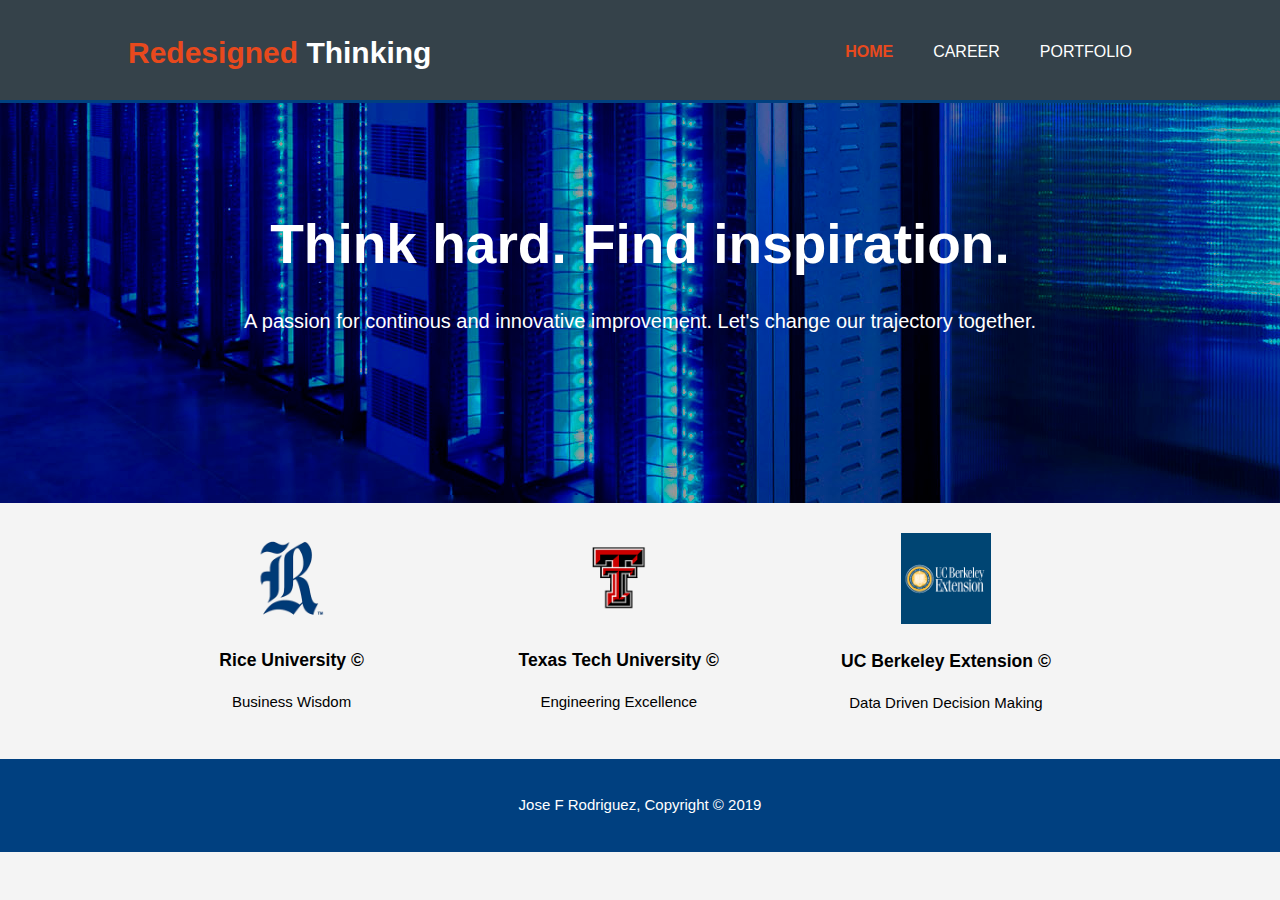
<file: Resume/index.html>
<!DOCTYPE html>

<html>

  <head>

    <meta charset="utf-8">

    <meta name="viewport" content="width=device-width">

    <meta name="description" content="Business Wisdom">

	  <meta name="keywords" content="business, strategy, innovation, finance, data science">

  	<meta name="author" content="J Rodriguez">

    <title>JFR | Welcome</title>

    <link rel="stylesheet" href="./css/style.css">

  </head>

  <body>

    <header>

      <div class="container">

        <div id="branding">

          <h1><span class="highlight">Redesigned</span> Thinking</h1>

        </div>

        <nav>

          <ul>

            <li class="current"><a href="index.html">Home</a></li>

            <li><a href="about.html">Career</a></li>

            <li><a href="portfolio.html">Portfolio</a></li>

          </ul>

        </nav>

      </div>

    </header>



    <section id="showcase">

      <div class="container">

        <h1>Think hard. Find inspiration.</h1>

        <p>A passion for continous and innovative improvement. Let's change our trajectory together.</p>

      </div>

    </section>





    <section id="boxes">

      <div class="container">

        <div class="box">

          <img src=".\img\rice.png" alt="Rice University Logo">

          <h3>Rice University &copy;</h3>

          <p>Business Wisdom</p>

        </div>

        <div class="box">

          <img src="./img/ttu.png" alt="Texas Tech University Logo">

          <h3>Texas Tech University &copy;</h3>

          <p>Engineering Excellence</p>

        </div>

        <div class="box">

          <img src="./img/ucbx.png" alt="UC Berkeley X Logo">

          <h3>UC Berkeley Extension &copy;</h3>

          <p>Data Driven Decision Making</p>

        </div>

      </div>

    </section>



    <footer>

      <p>Jose F Rodriguez, Copyright &copy; 2019</p>

    </footer>

  </body>

</html>
</file>
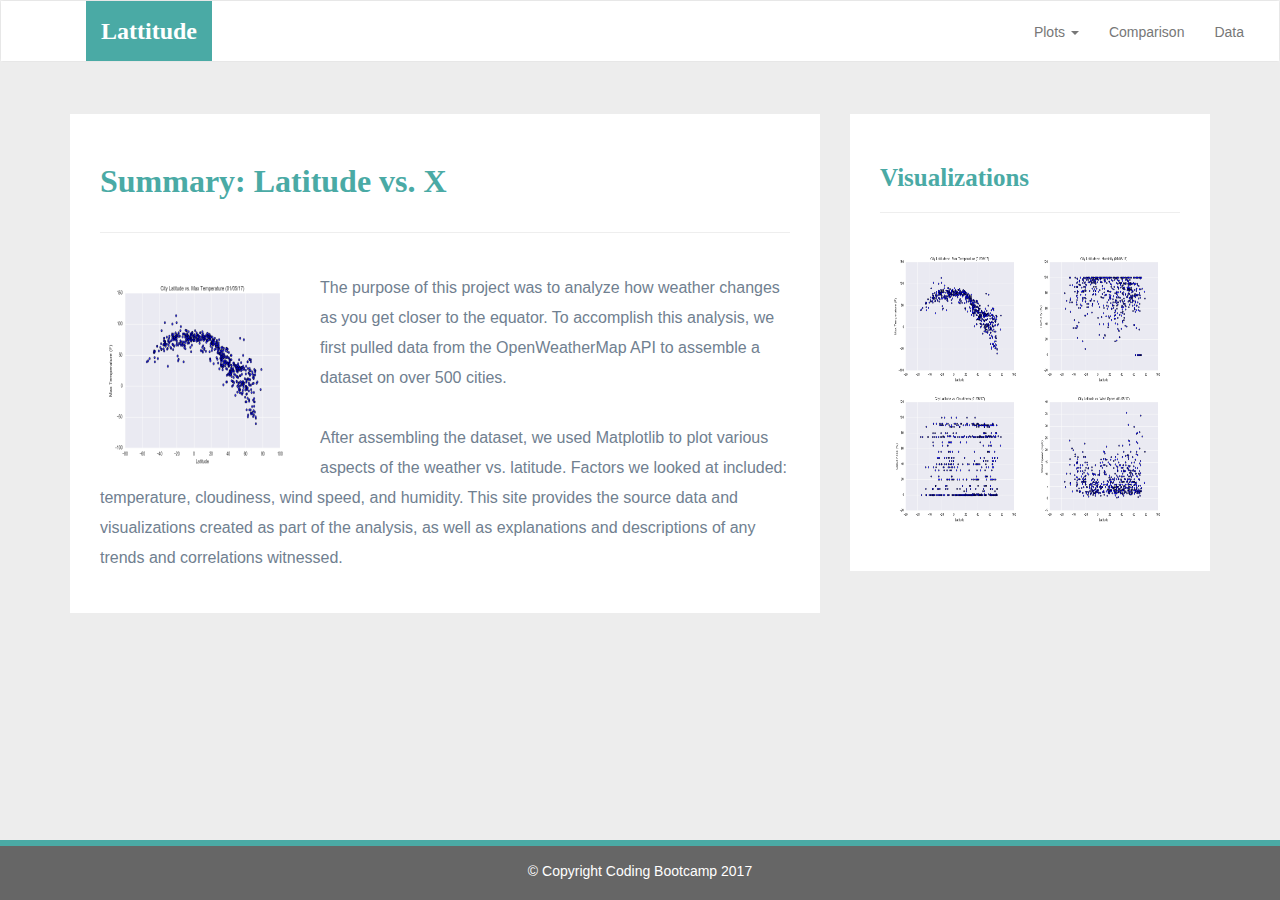
<file: 11-Web/Solutions/index.html>
<!DOCTYPE html>
<html lang="en-us">
  <head>

    <meta charset="UTF-8">
    <meta name="viewport" content="width=device-width, initial-scale=1.0">
    <meta http-equiv="X-UA-Compatible" content="ie=edge">

    <title>Bootstrap Visualization Dashboard</title>

    <!-- Boostrap Stylesheet -->
    <link rel="stylesheet" href="assets/css/bootstrap.min.css" media="screen">

    <!-- Our own CSS stylesheet -->
    <link rel="stylesheet" href="assets/css/styles.css" media="screen">

  </head>

  <body>
    <!-- Start of navbar -->
    <nav class="navbar navbar-default">
      <div class="container-fluid navbar-custom">

        <!-- Brand and toggle get grouped for better mobile display -->
        <div class="row">
          <div class="navbar-header">
            <button type="button" class="navbar-toggle collapsed" data-toggle="collapse" data-target="#bs-example-navbar-collapse-1" aria-expanded="false">
              <span class="sr-only">Toggle Navigation</span>
              <span class="icon-bar"></span>
              <span class="icon-bar"></span>
              <span class="icon-bar"></span>
            </button>
            <div class="col-xs-9 phone-nav">
              <a class="navbar-brand" href="#" id="logo">Lattitude</a>
            </div>
          </div>

          <!-- Collect the nav links, forms, and other content for toggling -->
          <div class="collapse navbar-collapse" id="bs-example-navbar-collapse-1">
            <ul class="nav navbar-nav navbar-right navbar-right-custom">
              <li class="dropdown">
                <a href="#" class="dropdown-toggle" data-toggle="dropdown" role="button" aria-haspopup="true" aria-expanded="false">Plots <span class="caret"></span></a>
                <ul class="dropdown-menu">
                 <li><a href="visualizations/temp.html">Max Temperature</a></li>
                  <li><a href="visualizations/humidity.html">Humidity</a></li>
                  <li><a href="visualizations/cloudiness.html">Cloudiness</a></li>
                  <li><a href="visualizations/wind.html">Wind Speed</a></li>
                </ul>
              </li>
              <li><a href="comparison.html">Comparison</a></li>
              <li><a href="data.html">Data</a></li>
            </ul>
          </div><!-- /.navbar-collapse -->
        </div>
      </div><!-- /.container-fluid -->
    </nav>
    <!-- End of navbar -->

    <!-- Start of container -->
    <div class="container">
      <section class="row">
        <div class="col-md-8">
          <article class="description-content">
            <h1 class="description-header">Summary: Latitude vs. X</h1>
            <hr class="description-hr"/>
            <img src="assets/images/Fig1.png" alt="" id="description-image"/>
            <p>The purpose of this project was to analyze how weather changes as you get closer to the equator. To accomplish this analysis, we first pulled data from the OpenWeatherMap API to assemble a dataset on over 500 cities.</p>
            <p>After assembling the dataset, we used Matplotlib to plot various aspects of the weather vs. latitude. Factors we looked at included: temperature, cloudiness, wind speed, and humidity. This site provides the source data and visualizations created as part of the analysis, as well as explanations and descriptions of any trends and correlations witnessed.</p>
          </article>
        </div>
        <div class="col-md-4">

          <!-- Start of Visualizations imageNav Area -->
          <section id="imageNav-area">
            <div class="imageNav-content">
              <h2 class="imageNav-header">Visualizations</h2>
              <hr />
              <div id="images">
                <a href="visualizations/temp.html"><img src="assets/images/Fig1.png" alt="Latitude vs. Max Temperature" class="imageNav-photo"></a>
                <a href="visualizations/humidity.html"><img src="assets/images/Fig2.png" alt="Latitude vs. Humidity" class="imageNav-photo"></a>
                <a href="visualizations/cloudiness.html"><img src="assets/images/Fig3.png" alt="Latitude vs. Cloudiness" class="imageNav-photo"></a>
                <a href="visualizations/wind.html"><img src="assets/images/Fig4.png" alt="Latitude vs. Wind Speed" class="imageNav-photo"></a>
              </div>
            </div>
          </section>
          <!-- End of the Visualizations imageNav Area -->

        </div>
      </section>
    </div>
    <!-- End of container -->

    <!-- Start of footer -->
    <footer class="footer navbar-fixed-bottom">
      <div class="two-toned-footer-color"></div>
      <p class="text-muted text-muted-footer text-center">
        &copy; Copyright Coding Bootcamp 2017
      </p>
    </footer>
    <!-- End of footer -->

    <!-- jQuery CDN -->
    <script type="text/javascript" src="https://code.jquery.com/jquery-2.1.4.min.js"></script>

    <!-- Bootstrap CDN -->
    <script src="https://maxcdn.bootstrapcdn.com/bootstrap/3.3.6/js/bootstrap.min.js"></script>
  </body>

</html>
</file>
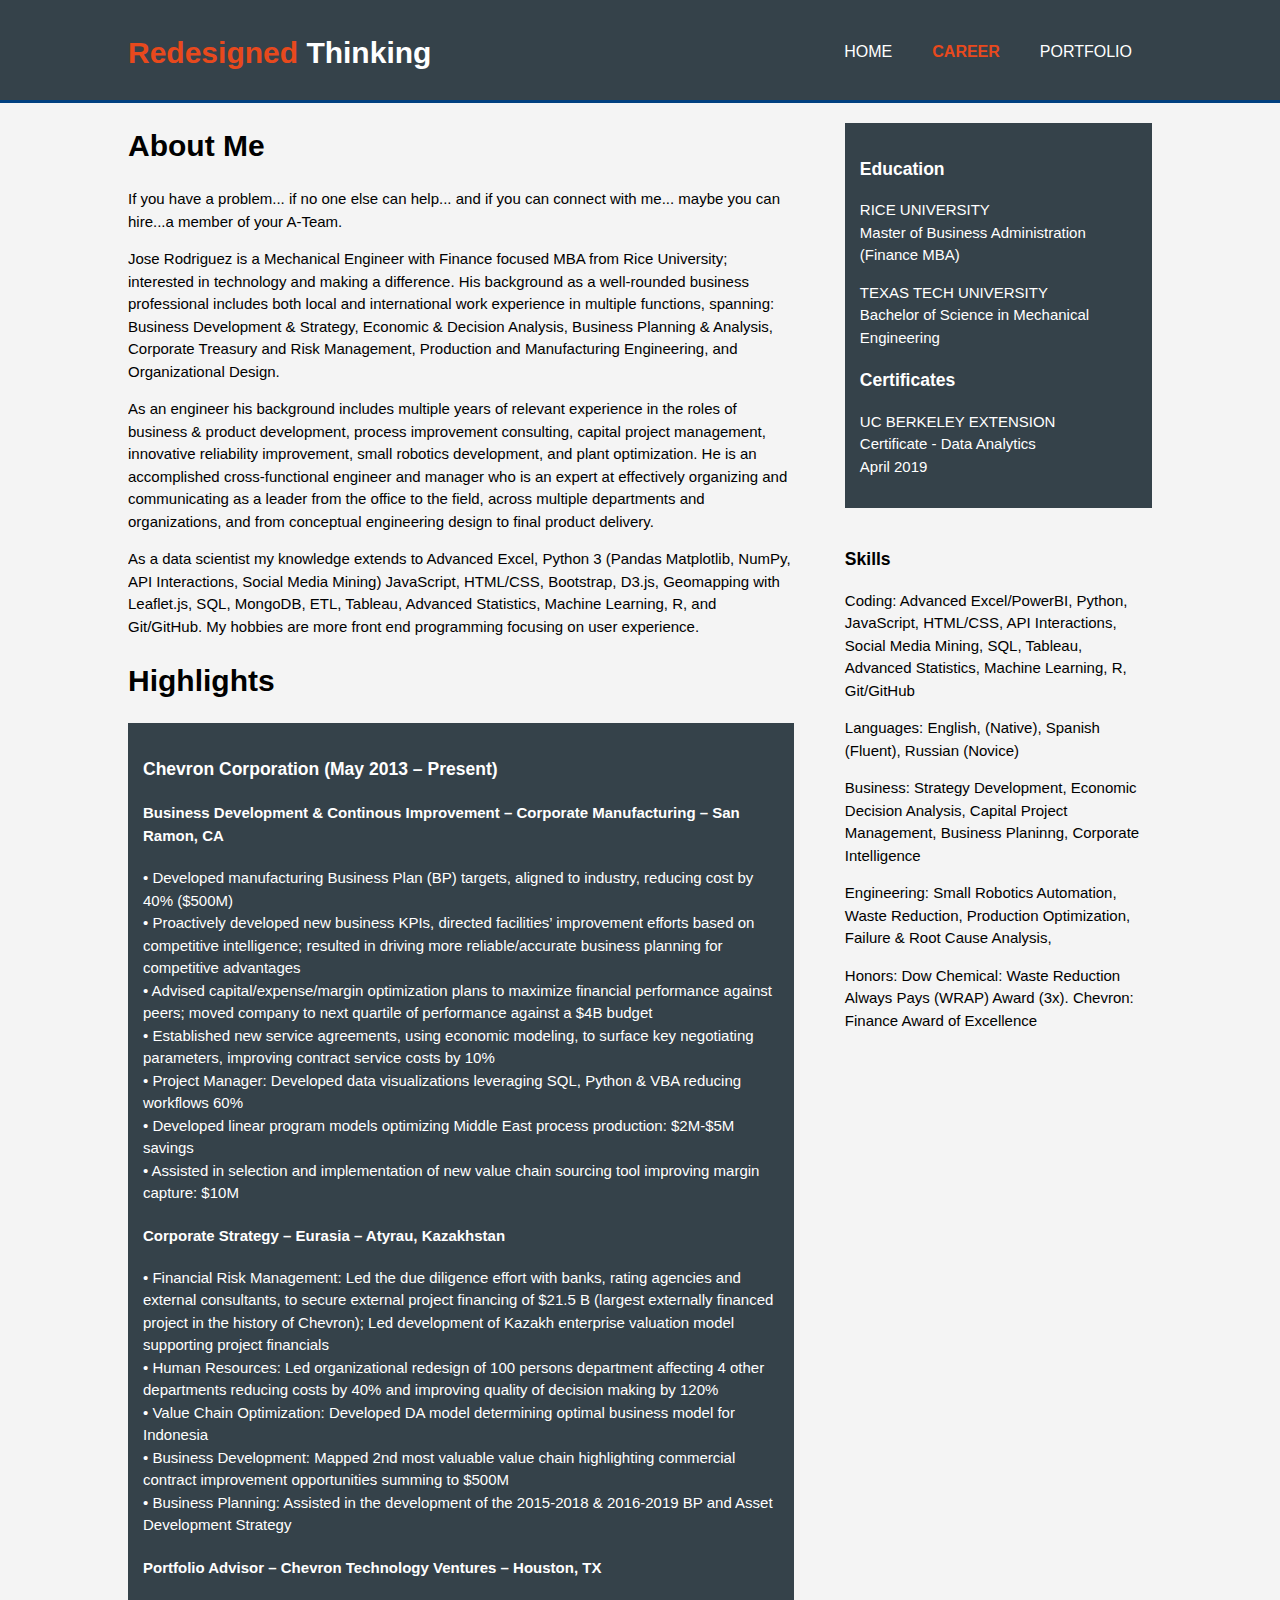
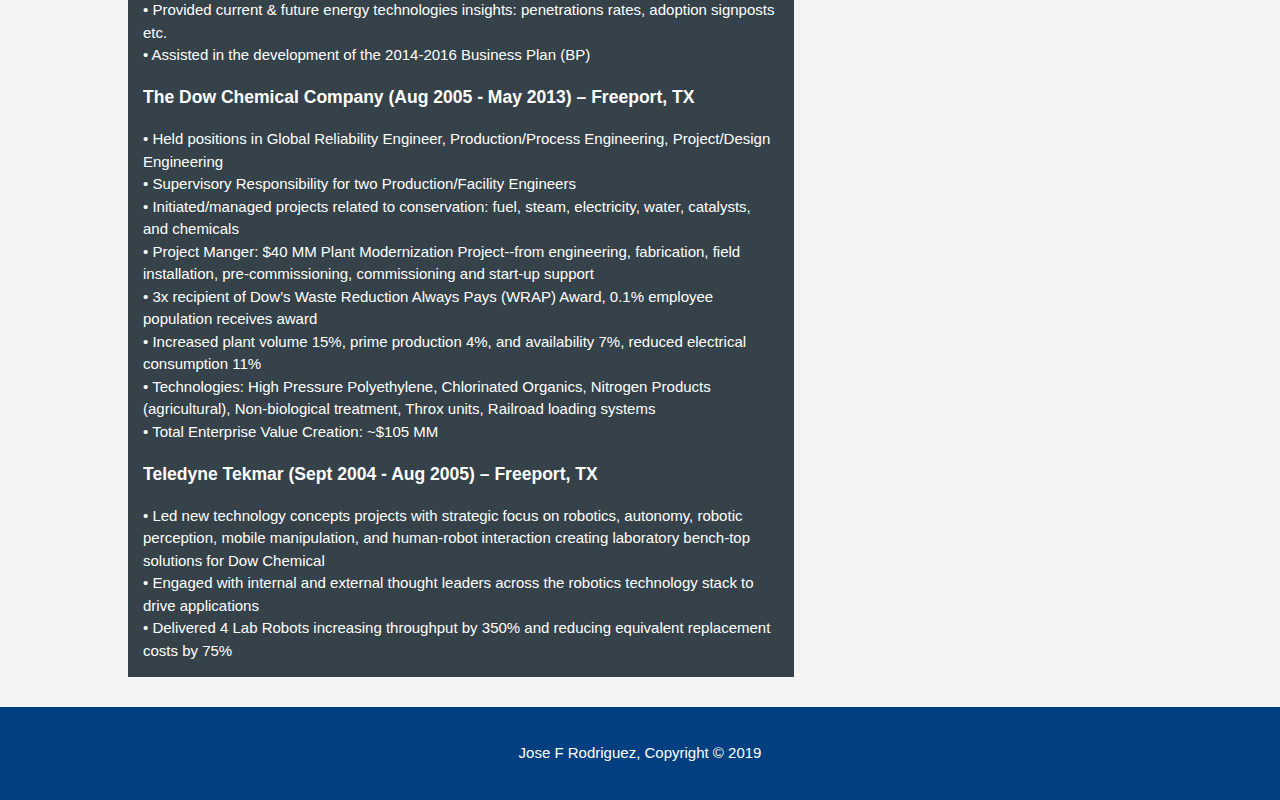
<file: Resume/about.html>
<!DOCTYPE html>

<html>

  <head>

      <meta charset="utf-8">

      <meta name="viewport" content="width=device-width">

      <meta name="description" content="Business Wisdom">

      <meta name="keywords" content="business, strategy, innovation, finance, data science">

      <meta name="author" content="J Rodriguez">

    <title>JFR | About</title>

    <link rel="stylesheet" href="./css/style.css">

  </head>

  <body>

    <header>

      <div class="container">

        <div id="branding">

          <h1><span class="highlight">Redesigned</span> Thinking</h1>

        </div>

        <nav>

          <ul>

            <li><a href="index.html">Home</a></li>

            <li class="current"><a href="about.html">Career</a></li>

            <li><a href="portfolio.html">Portfolio</a></li>

          </ul>

        </nav>

      </div>

    </header>







    <section id="main">

      <div class="container">

        <article id="main-col">

          <h1 class="page-title">About Me</h1>

          <p>If you have a problem... if no one else can help... and if you can connect with me... 
            maybe you can hire...a member of your A-Team.</p> 


          <p>Jose Rodriguez is a Mechanical Engineer with Finance focused MBA from Rice University; 
            interested in technology and making a difference. His background as a well-rounded business professional 
            includes both local and international work experience in multiple functions, spanning: Business Development & 
            Strategy, Economic & Decision Analysis, Business Planning & Analysis, Corporate Treasury and Risk Management, 
            Production and Manufacturing Engineering, and Organizational Design. </p> 



          <p>As an engineer his background includes multiple years of relevant experience in the roles of business 
            & product development, process improvement consulting, capital project management, innovative reliability 
            improvement, small robotics development, and plant optimization. He is an accomplished cross-functional 
            engineer and manager who is an expert at effectively organizing and communicating as a leader from the office 
            to the field, across multiple departments and organizations, and from conceptual engineering design to final 
            product delivery.</p>

            <p>As a data scientist my knowledge extends to Advanced Excel, Python 3 (Pandas Matplotlib, NumPy, 
              API Interactions, Social Media Mining) JavaScript, HTML/CSS, Bootstrap, D3.js, Geomapping with 
              Leaflet.js, SQL, MongoDB, ETL, Tableau, Advanced Statistics, Machine Learning, R, and Git/GitHub. 
              My hobbies are more front end programming focusing on user experience.</p>


          <h1 class="page-title">Highlights</h1>

            <div class="dark">

                <h3><span class="highlight">Chevron Corporation (May 2013 – Present)</span></h3>

                <h4><span class="highlight">Business Development & Continous Improvement – Corporate Manufacturing – San Ramon, CA</span></h4>

                <ul>•	Developed manufacturing Business Plan (BP) targets, aligned to industry, reducing cost by 40% ($500M)</ul>

                <ul>•	Proactively developed new business KPIs, directed facilities’ improvement efforts based on competitive intelligence; resulted in driving more reliable/accurate business planning for competitive advantages</ul> 

                <ul>•	Advised capital/expense/margin optimization plans to maximize financial performance against peers; moved company to next quartile of performance against a $4B budget</ul> 

                <ul>•	Established new service agreements, using economic modeling, to surface key negotiating parameters, improving contract service costs by 10%</ul>

                <ul>•	Project Manager: Developed data visualizations leveraging SQL, Python & VBA reducing workflows 60%</ul>

                <ul>•	Developed linear program models optimizing Middle East process production: $2M-$5M savings</ul>

                <ul>•	Assisted in selection and implementation of new value chain sourcing tool improving margin capture: $10M</ul>
              

                <h4><span class="highlight">Corporate Strategy – Eurasia – Atyrau, Kazakhstan</span></h4>

                <ul>•	Financial Risk Management: Led the due diligence effort with banks, rating agencies and external consultants, to secure external project financing of $21.5 B (largest externally financed project in the history of Chevron); Led development of Kazakh enterprise valuation model supporting project financials</ul>

                <ul>•	Human Resources: Led organizational redesign of 100 persons department affecting 4 other departments reducing costs by 40% and improving quality of decision making by 120%</ul>

                <ul>•	Value Chain Optimization: Developed DA model determining optimal business model for Indonesia</ul>

                <ul>•	Business Development: Mapped 2nd most valuable value chain highlighting commercial contract improvement opportunities summing to $500M</ul>

                <ul>•	Business Planning: Assisted in the development of the 2015-2018 & 2016-2019 BP and Asset Development Strategy</ul>

                <h4><span class="highlight">Portfolio Advisor – Chevron Technology Ventures – Houston, TX</span></h4>

                <ul>•	Provided current & future energy technologies insights: penetrations rates, adoption signposts etc.</ul> 

                <ul>•	Assisted in the development of the 2014-2016 Business Plan (BP)</ul>    


                <h3><span class="highlight">The Dow Chemical Company (Aug 2005 - May 2013) – Freeport, TX</span></h3>

                <ul>•	Held positions in Global Reliability Engineer, Production/Process Engineering, Project/Design Engineering</ul> 

                <ul>•	Supervisory Responsibility for two Production/Facility Engineers</ul>

                <ul>•	Initiated/managed projects related to conservation: fuel, steam, electricity, water, catalysts, and chemicals</ul>

                <ul>• Project Manger: $40 MM Plant Modernization Project--from engineering, fabrication, field installation, pre-commissioning, commissioning and start-up support</ul>

                <ul>•	3x recipient of Dow’s Waste Reduction Always Pays (WRAP) Award, 0.1% employee population receives award</ul> 

                <ul>•	Increased plant volume 15%, prime production 4%, and availability 7%, reduced electrical consumption 11%</ul>

                <ul>• Technologies: High Pressure Polyethylene, Chlorinated Organics, Nitrogen Products (agricultural), Non-biological treatment, Throx units, Railroad loading systems </ul>

                <ul>•	Total Enterprise Value Creation: ~$105 MM</ul>


                <h3><span class="highlight">Teledyne Tekmar (Sept 2004 - Aug 2005) – Freeport, TX</span></h3>

                <ul>•	Led new technology concepts projects with strategic focus on robotics, autonomy, robotic perception, mobile manipulation, and human-robot interaction creating laboratory bench-top solutions for Dow Chemical</ul> 

                <ul>•	Engaged with internal and external thought leaders across the robotics technology stack to drive applications</ul>

                <ul>•	Delivered 4 Lab Robots increasing throughput by 350% and reducing equivalent replacement costs by 75%</ul>

            
          </div>

        </article>



        <aside id="sidebar">

          <div class="dark">

            <h3>Education</h3>

            <p>

              <ul>RICE UNIVERSITY</ul>

              <ul>Master of Business Administration (Finance MBA)</ul>

            <p>                

              <ul>TEXAS TECH UNIVERSITY</ul>

              <ul>Bachelor of Science in Mechanical Engineering</ul>

            </p>

            

            <p>

              <h3>Certificates</h3>

              <ul>UC BERKELEY EXTENSION   </ul>

              <ul>Certificate - Data Analytics</ul>

              <ul>April 2019</ul>   

            </p>

            

            </p>

          </div>

        </aside>



        <aside id="sidebar">

              <h3>Skills</h3>

                <p>Coding: Advanced Excel/PowerBI, Python, JavaScript, HTML/CSS, API Interactions, Social Media Mining, SQL, Tableau, Advanced Statistics, Machine Learning, R, Git/GitHub</p>

                <p>Languages: English, (Native), Spanish (Fluent), Russian (Novice)</p>

                <p>Business: Strategy Development, Economic Decision Analysis, Capital Project Management, Business Planinng, Corporate Intelligence</p>

                <p>Engineering: Small Robotics Automation, Waste Reduction, Production Optimization, Failure & Root Cause Analysis,</p> 

                <p>Honors: Dow Chemical: Waste Reduction Always Pays (WRAP) Award (3x). Chevron: Finance Award of Excellence</p>

        </aside>



      </div>

    </section>



    <footer>

      <p>Jose F Rodriguez, Copyright &copy; 2019</p>

    </footer>

  </body>

</html>
</file>
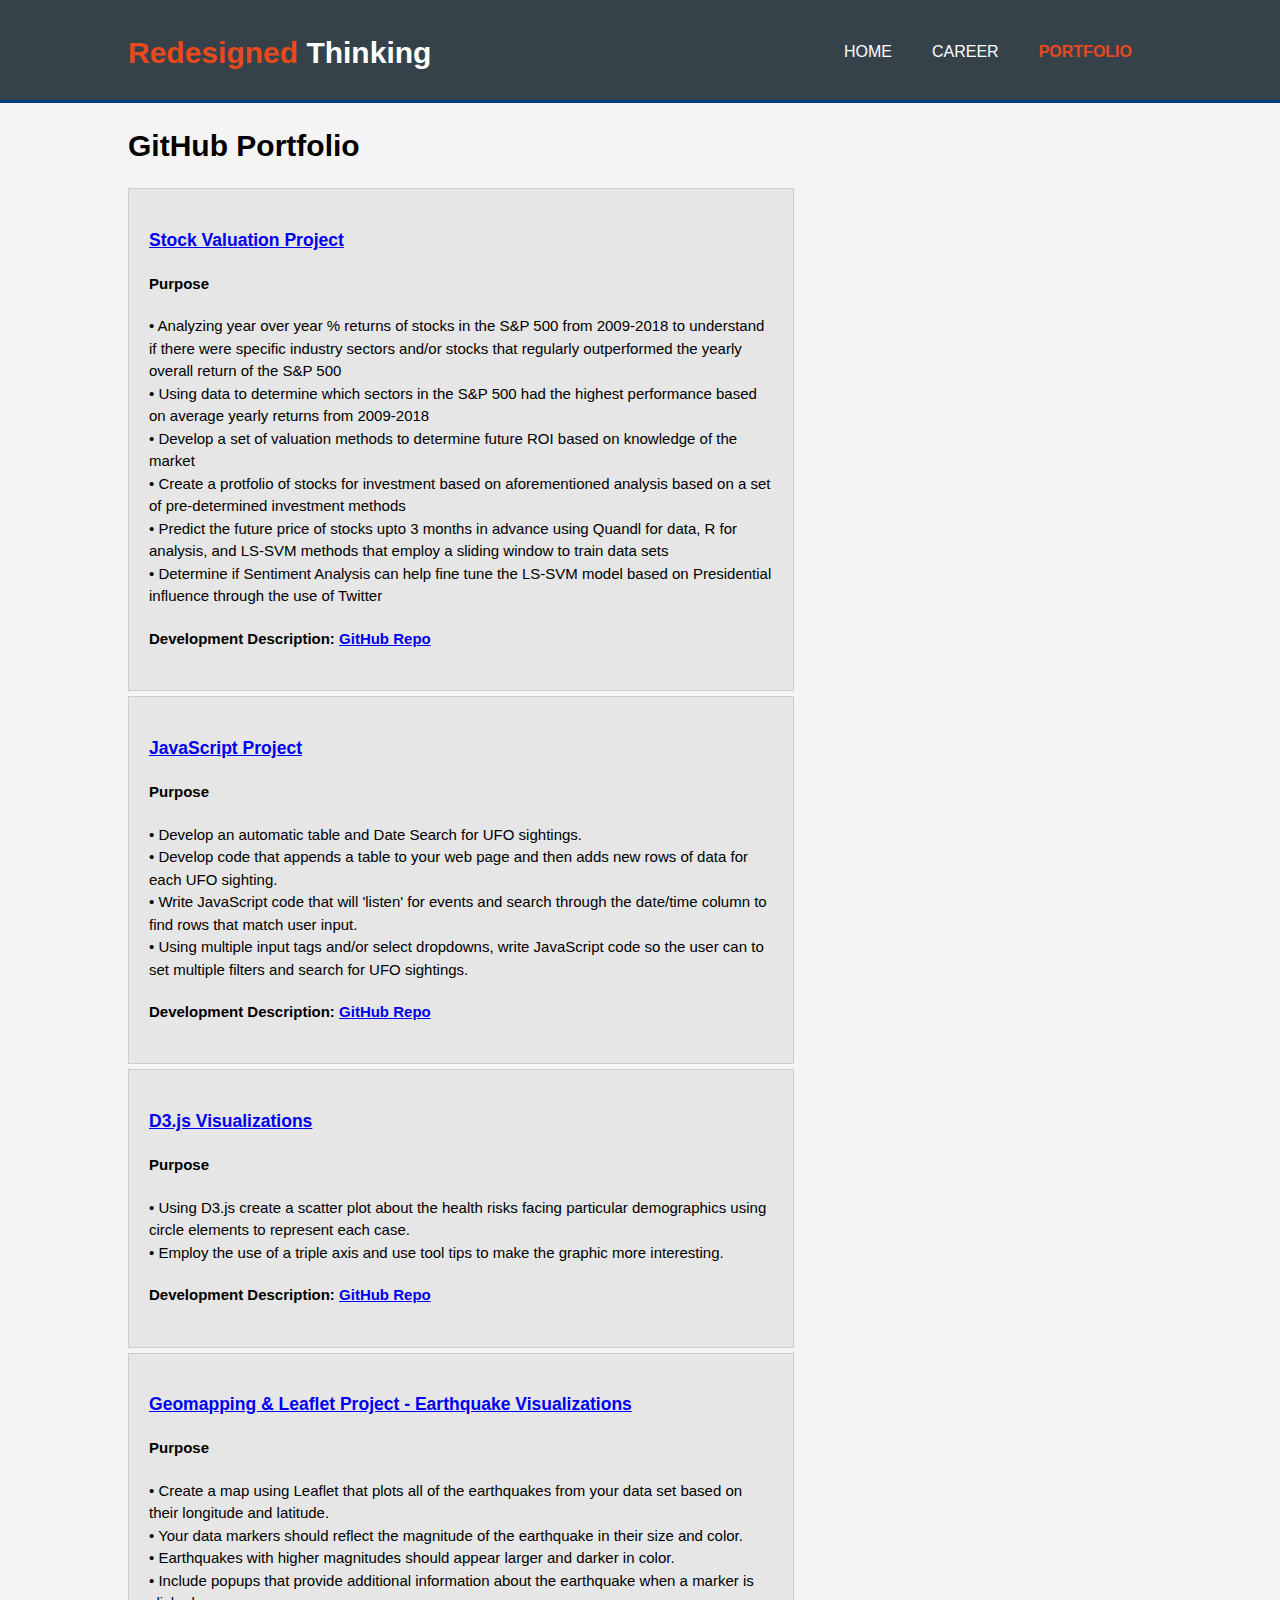
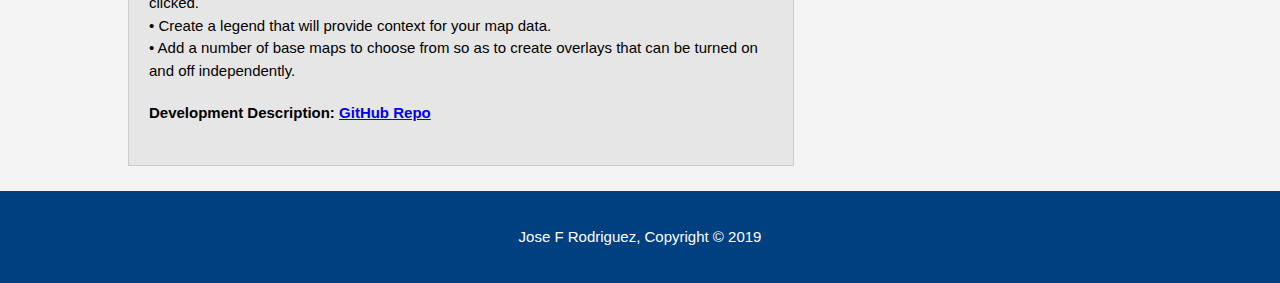
<file: Resume/portfolio.html>
<!DOCTYPE html>

<html>

  <head>

      <meta charset="utf-8">

      <meta name="viewport" content="width=device-width">
  
      <meta name="description" content="Business Wisdom">
  
      <meta name="keywords" content="business, strategy, innovation, finance, data science">
  
      <meta name="author" content="J Rodriguez">

    <title>JFR | Portfolio</title>

    <link rel="stylesheet" href="./css/style.css">

  </head>

  <body>

    <header>

      <div class="container">

        <div id="branding">

          <h1><span class="highlight">Redesigned</span> Thinking</h1>

        </div>

        <nav>

          <ul>

            <li><a href="index.html">Home</a></li>

            <li><a href="about.html">Career</a></li>

            <li class="current"><a href="portfolio.html">Portfolio</a></li>

          </ul>

        </nav>

      </div>

    </header>



    <section id="main">

      <div class="container">

        <article id="main-col">

          <h1 class="page-title">GitHub Portfolio</h1>

          <ul id="services">

            <li>

              <h3><a href="https://stock-market-analysis.herokuapp.com">Stock Valuation Project</a></h3>

              <p>
                <h4>Purpose</h4>
                
                <ul>•	Analyzing year over year % returns of stocks in the S&P 500 from 2009-2018 to understand if there were specific industry sectors and/or stocks that regularly outperformed the yearly overall return of the S&P 500</ul>
                
                <ul>•	Using data to determine which sectors in the S&P 500 had the highest performance based on average yearly returns from 2009-2018</ul>
                
                <ul>•	Develop a set of valuation methods to determine future ROI based on knowledge of the market</ul>
                
                <ul>•	Create a protfolio of stocks for investment based on aforementioned analysis based on a set of pre-determined investment methods</ul>
                
                <ul>•	Predict the future price of stocks upto 3 months in advance using Quandl for data, R for analysis, and LS-SVM methods that employ a sliding window to train data sets</ul>
                
                <ul>•	Determine if Sentiment Analysis can help fine tune the LS-SVM model based on Presidential influence through the use of Twitter</ul>

              </p>

						  <p>
                <h4>Development Description: <a href="https://github.com/WallStofTheWest/WallStofTheWest">GitHub Repo</a></h4>
              </p>

            </li>

            <li>

              <h3><a href="https://jrod188.github.io/ucbxDataAnalysis/14-Intro-To-JavaScript/Instructions/StarterCode/index.html">JavaScript Project</a></h3>

              <p>
                <h4>Purpose</h4> 
                
                <ul>•	Develop an automatic table and Date Search for UFO sightings.</ul>
                
                <ul>•	Develop code that appends a table to your web page and then adds new rows of data for each UFO sighting.</ul>
                
                <ul>•	Write JavaScript code that will 'listen' for events and search through the date/time column to find rows that match user input.</ul>

                <ul>•	Using multiple input tags and/or select dropdowns, write JavaScript code so the user can to set multiple filters and search for UFO sightings.</ul>
              </p>

						  <p>
                <h4>Development Description: <a href="https://github.com/jrod188/ucbxDataAnalysis/tree/master/14-Intro-To-JavaScript/Instructions">GitHub Repo</a></h4>
              </p>

            </li>

            <li>

            <h3><a href="https://jrod188.github.io/ucbxDataAnalysis/16-D3/StarterCode/index.html">D3.js Visualizations</a></h3>

              <p>
                <h4>Purpose</h4>

                <ul>•	Using D3.js create a scatter plot about the health risks facing particular demographics using circle elements to represent each case.</ul>
                <ul>•	Employ the use of a triple axis and use tool tips to make the graphic more interesting.</ul>
              </p>

						  <p>
                <h4>Development Description: <a href="https://github.com/jrod188/ucbxDataAnalysis/tree/master/16-D3/StarterCode">GitHub Repo</a></h4>
              </p>
            
            </li>

            <li>
              
              <h3><a href="https://jrod188.github.io/ucbxDataAnalysis/17-Mapping-Web/hw17/index.html">Geomapping & Leaflet Project - Earthquake Visualizations</a></h3>

              <p>
                
                <h4>Purpose</h4>

                <ul>•	Create a map using Leaflet that plots all of the earthquakes from your data set based on their longitude and latitude. </ul>

                <ul>•	Your data markers should reflect the magnitude of the earthquake in their size and color.</ul> 
                
                <ul>•	Earthquakes with higher magnitudes should appear larger and darker in color.</ul>
                    
                <ul>•	Include popups that provide additional information about the earthquake when a marker is clicked.</ul>
                    
                <ul>•	Create a legend that will provide context for your map data.</ul>

                <ul>•	Add a number of base maps to choose from so as to create overlays that can be turned on and off independently.</ul>

              </p>

              <p>
                <h4>Development Description: <a href="https://github.com/jrod188/ucbxDataAnalysis/tree/master/17-Mapping-Web/hw17">GitHub Repo</a></h4>
              </p>

            </li>

          </ul>

        </article>

      </div>

    </section>



    <footer>

      <p>Jose F Rodriguez, Copyright &copy; 2019</p>

    </footer>

  </body>

</html>
</file>
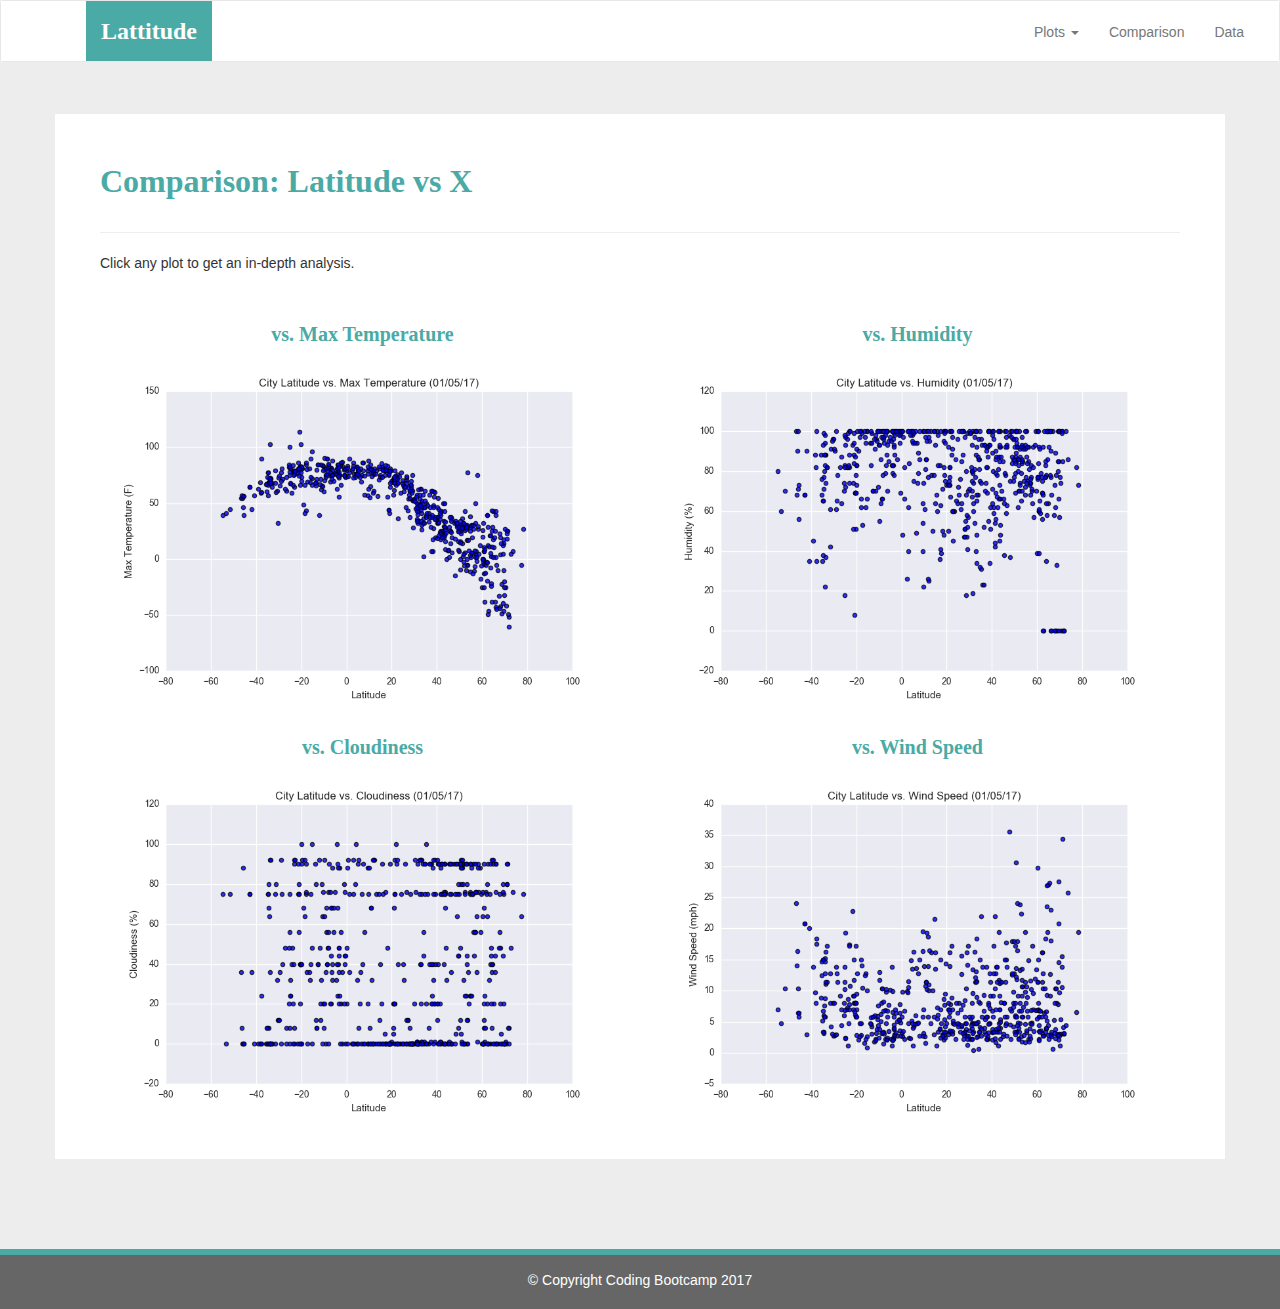
<file: 11-Web/Solutions/comparison.html>
<!DOCTYPE html>
<html lang="en-us">
  <head>

    <meta charset="UTF-8">
    <meta name="viewport" content="width=device-width, initial-scale=1.0">
    <meta http-equiv="X-UA-Compatible" content="ie=edge">

    <title>Bootstrap Visualization Dashboard</title>

    <!-- Boostrap Stylesheet -->
    <link rel="stylesheet" href="assets/css/bootstrap.min.css" media="screen">

    <!-- Our own CSS stylesheet -->
    <link rel="stylesheet" href="assets/css/styles.css" media="screen">

  </head>

  <body>
    <!-- Start of navbar -->
    <nav class="navbar navbar-default">
      <div class="container-fluid navbar-custom">

        <!-- Brand and toggle get grouped for better mobile display -->
        <div class="row">
          <div class="navbar-header">
            <button type="button" class="navbar-toggle collapsed" data-toggle="collapse" data-target="#bs-example-navbar-collapse-1" aria-expanded="false">
              <span class="sr-only">Toggle Navigation</span>
              <span class="icon-bar"></span>
              <span class="icon-bar"></span>
              <span class="icon-bar"></span>
            </button>
            <div class="col-xs-9 phone-nav">
              <a class="navbar-brand" href="index.html" id="logo">Lattitude</a>
            </div>
          </div>

          <!-- Collect the nav links, forms, and other content for toggling -->
          <div class="collapse navbar-collapse" id="bs-example-navbar-collapse-1">
            <ul class="nav navbar-nav navbar-right navbar-right-custom">
              <li class="dropdown">
                <a href="#" class="dropdown-toggle" data-toggle="dropdown" role="button" aria-haspopup="true" aria-expanded="false">Plots <span class="caret"></span></a>
                <ul class="dropdown-menu">
                 <li><a href="visualizations/temp.html">Max Temperature</a></li>
                  <li><a href="visualizations/humidity.html">Humidity</a></li>
                  <li><a href="visualizations/cloudiness.html">Cloudiness</a></li>
                  <li><a href="visualizations/wind.html">Wind Speed</a></li>
                </ul>
              </li>
              <li><a href="comparison.html">Comparison</a></li>
              <li><a href="data.html">Data</a></li>
            </ul>
          </div><!-- /.navbar-collapse -->
        </div>
      </div><!-- /.container-fluid -->
    </nav>
    <!-- End of navbar -->

    <!-- Start of container -->
    <div class="container">
      <article class="description-content row">
        <div class="col-xs-12">
          <h1 class="description-header">Comparison: Latitude vs X</h1>
          <hr class="description-hr"/>
          <p class="description-text">Click any plot to get an in-depth analysis.</p>
        </div>
        <div class="col-md-6">
          <h2 class="comparison-header">vs. Max Temperature</h2>
          <a href="visualizations/temp.html"><img src="assets/images/Fig1.png" alt="Latitude vs. Max Temperature" class="comparison-image img-responsive"></a>
          <hr class="visible-xs visible-sm">
        </div>
        <div class="col-md-6">
          <h2 class="comparison-header">vs. Humidity</h2>
          <a href="visualizations/humidity.html"><img src="assets/images/Fig2.png" alt="Latitude vs. Humidity" class="comparison-image img-responsive"></a>
          <hr class="visible-xs visible-sm">
        </div>
        <div class="col-md-6">
          <h2 class="comparison-header">vs. Cloudiness</h2>
          <a href="visualizations/cloudiness.html"><img src="assets/images/Fig3.png" alt="Latitude vs. Cloudiness" class="comparison-image img-responsive"></a>
          <hr class="visible-xs visible-sm">
        </div>
        <div class="col-md-6">
          <h2 class="comparison-header">vs. Wind Speed</h2>
          <a href="visualizations/wind.html"><img src="assets/images/Fig4.png" alt="Latitude vs. Wind Speed" class="comparison-image img-responsive"></a>
        </div>
      </article>
    </div>
    <!-- End of container  -->

    <!-- Start of footer -->
    <footer class="footer navbar-fixed-bottom">
      <div class="two-toned-footer-color"></div>
      <p class="text-muted text-muted-footer text-center">
        &copy; Copyright Coding Bootcamp 2017
      </p>
    </footer>
    <!-- End of footer -->

    <!-- jQuery CDN -->
    <script type="text/javascript" src="https://code.jquery.com/jquery-2.1.4.min.js"></script>

    <!-- Bootstrap CDN -->
    <script src="https://maxcdn.bootstrapcdn.com/bootstrap/3.3.6/js/bootstrap.min.js"></script>
  </body>

</html>
</file>
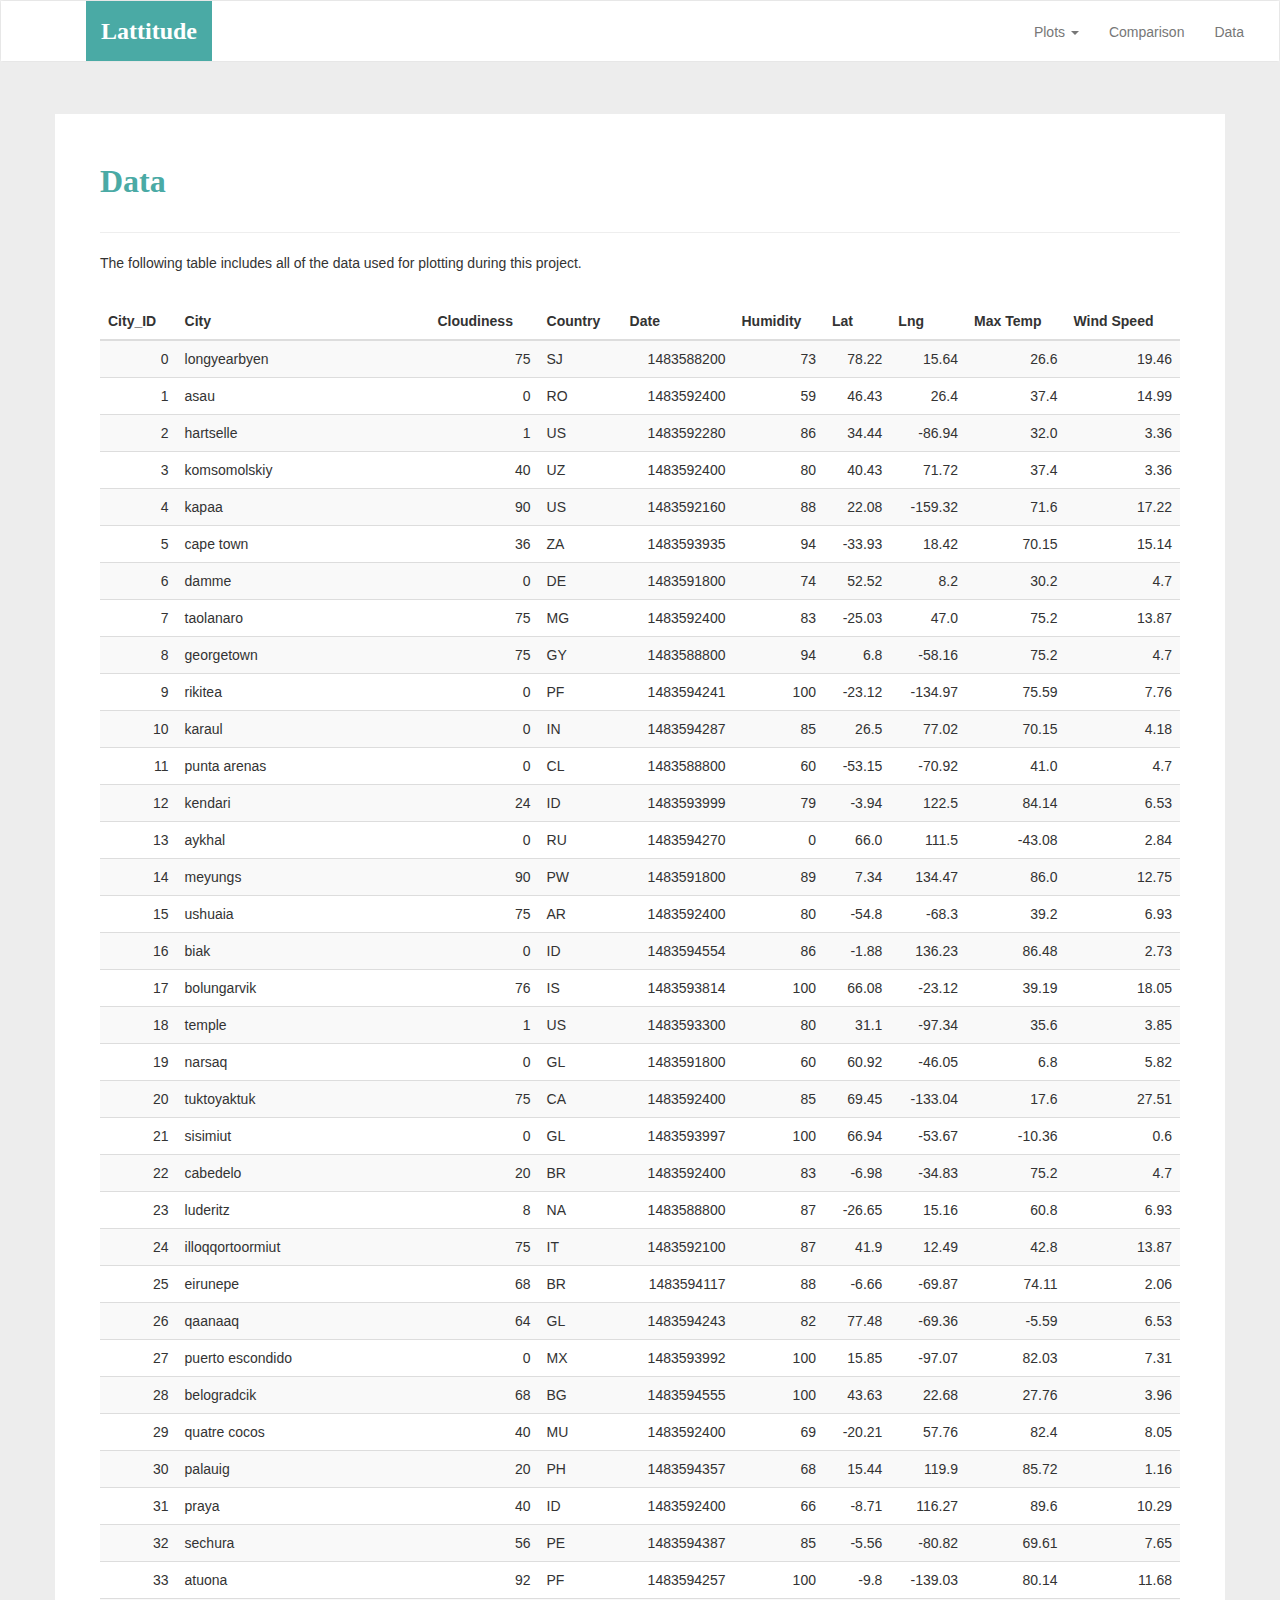
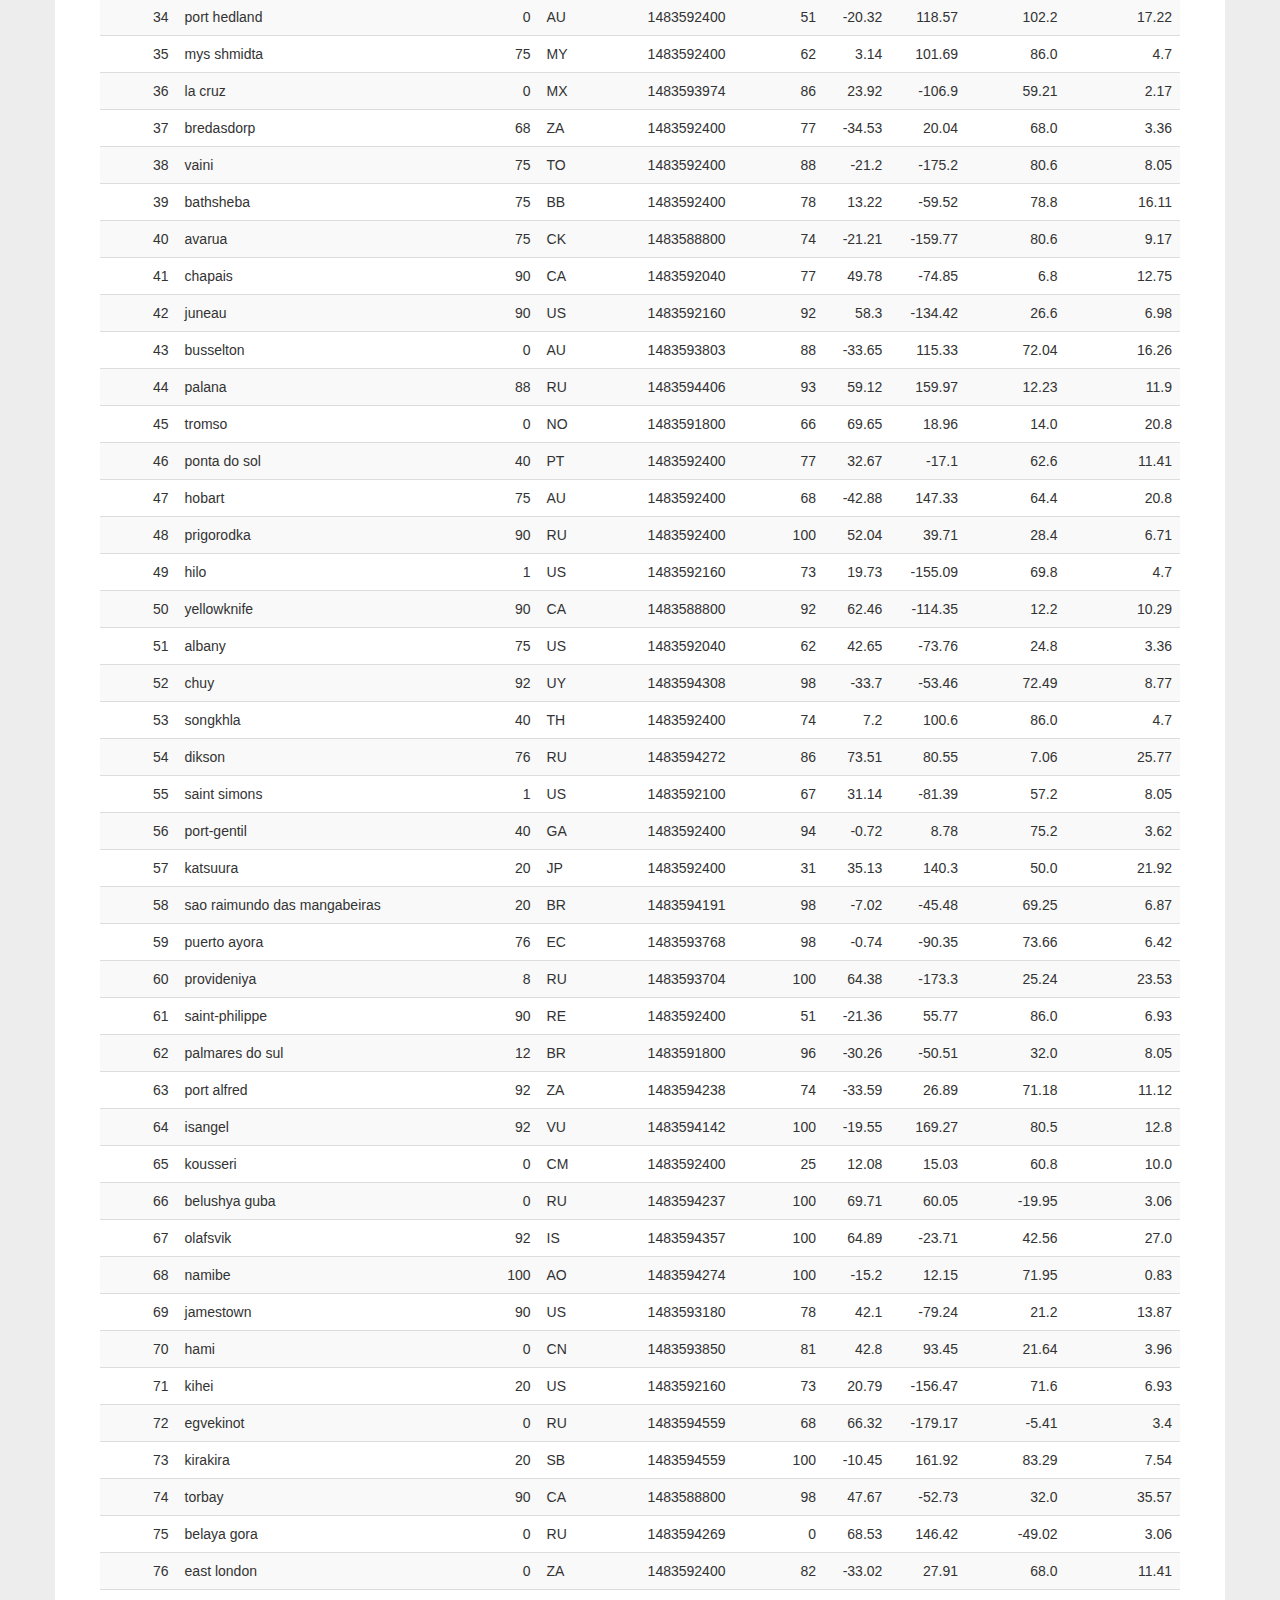
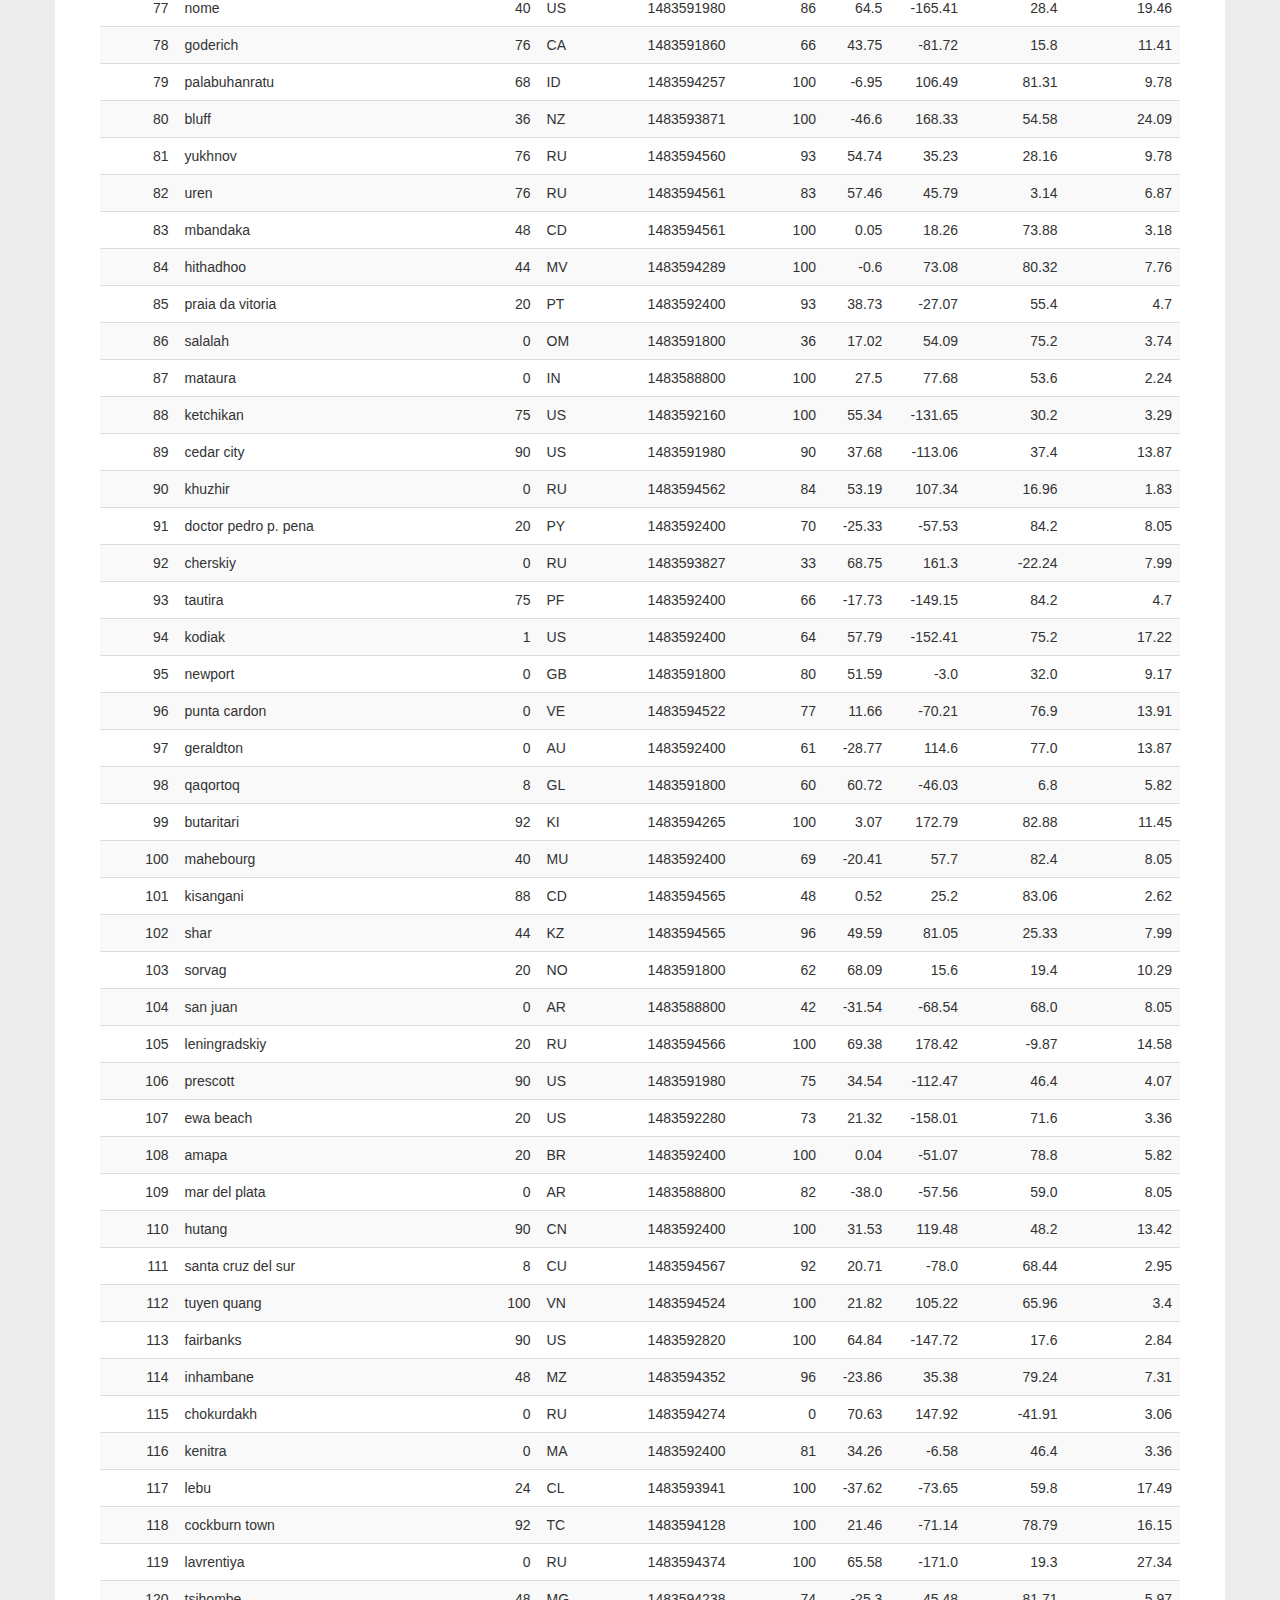
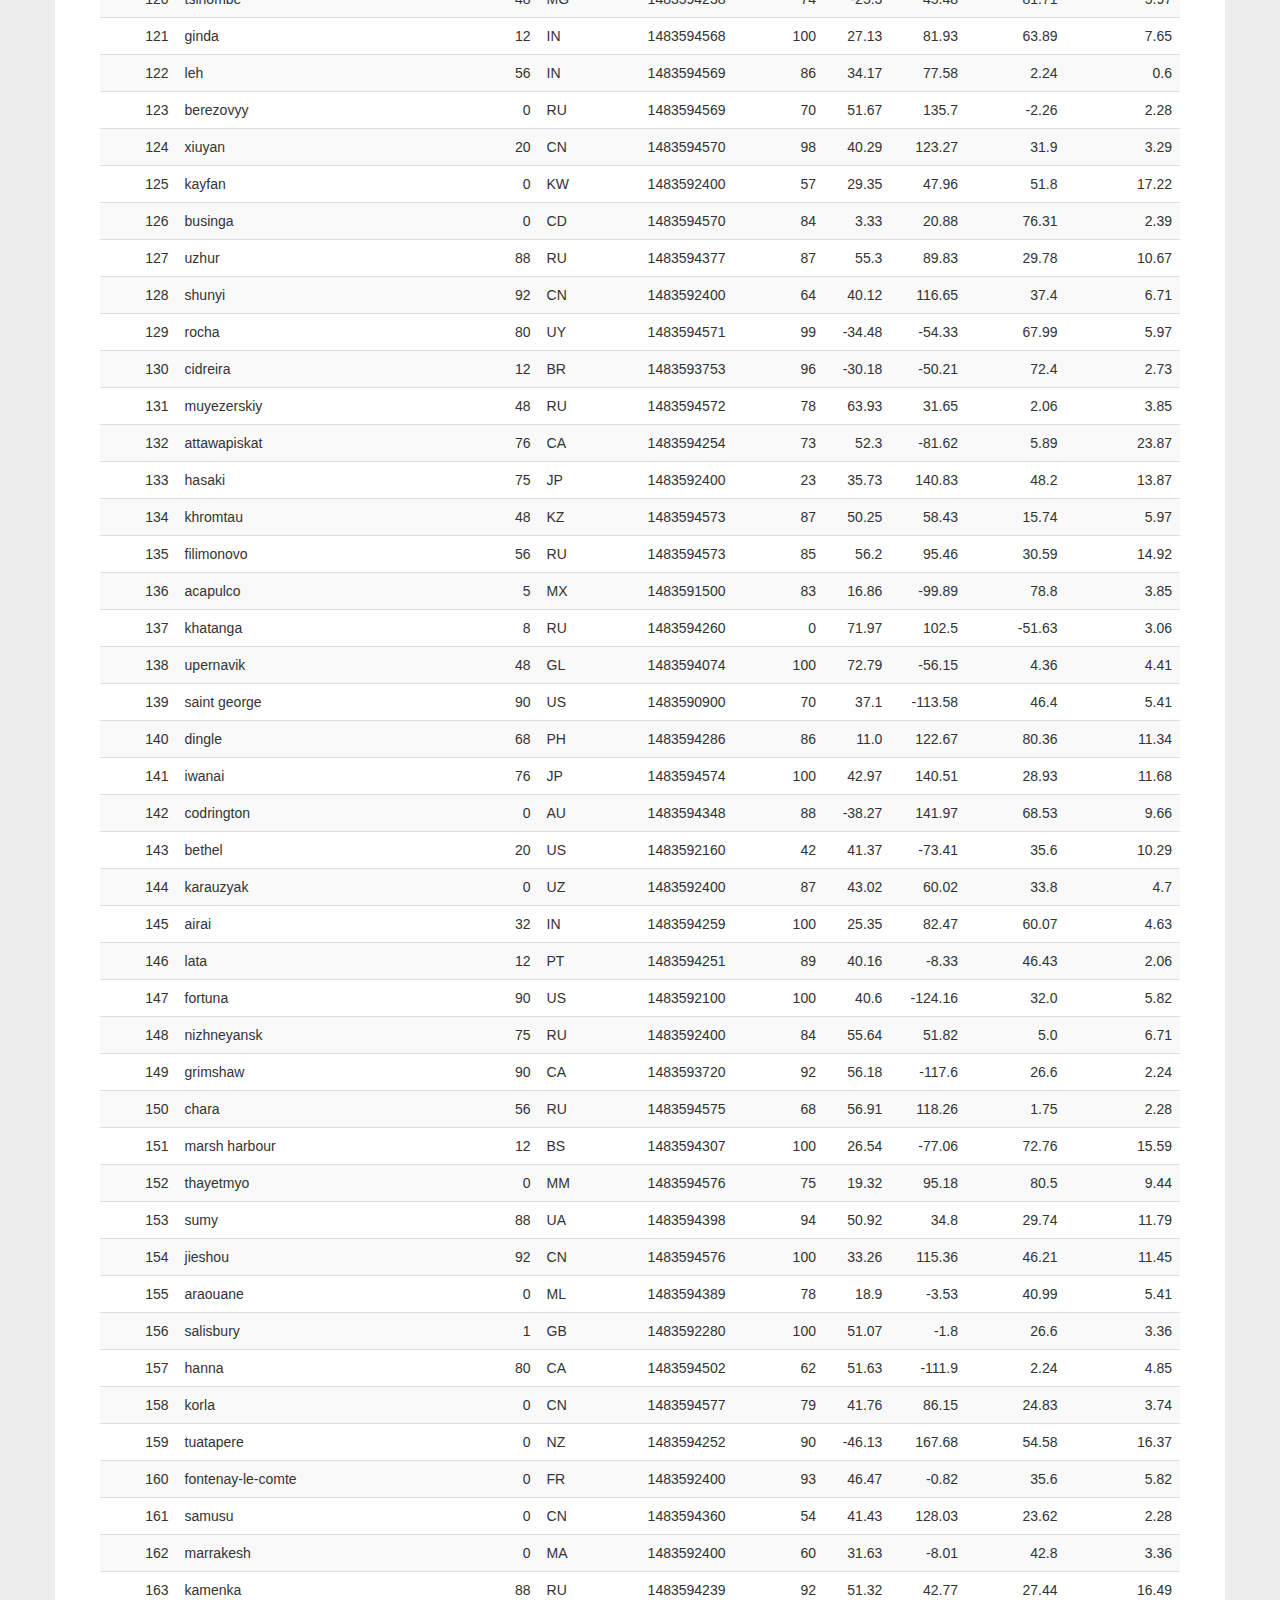
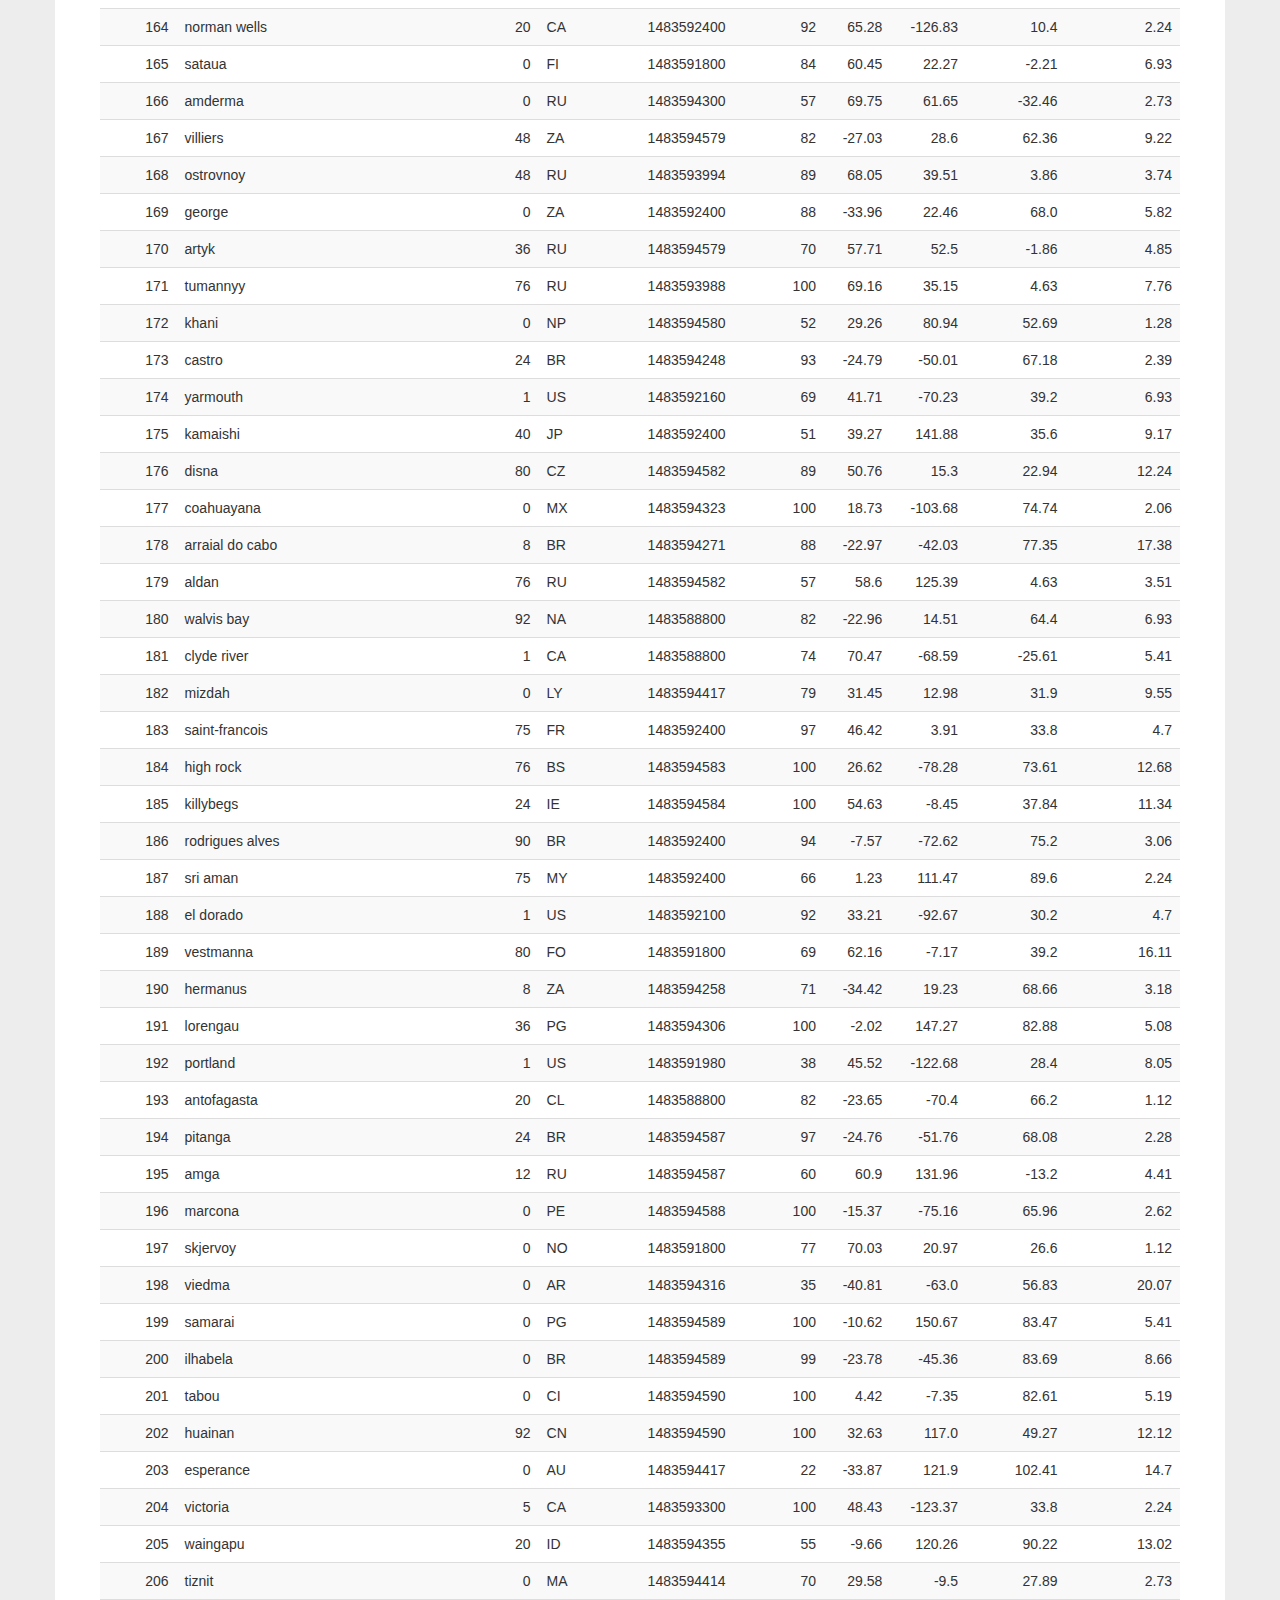
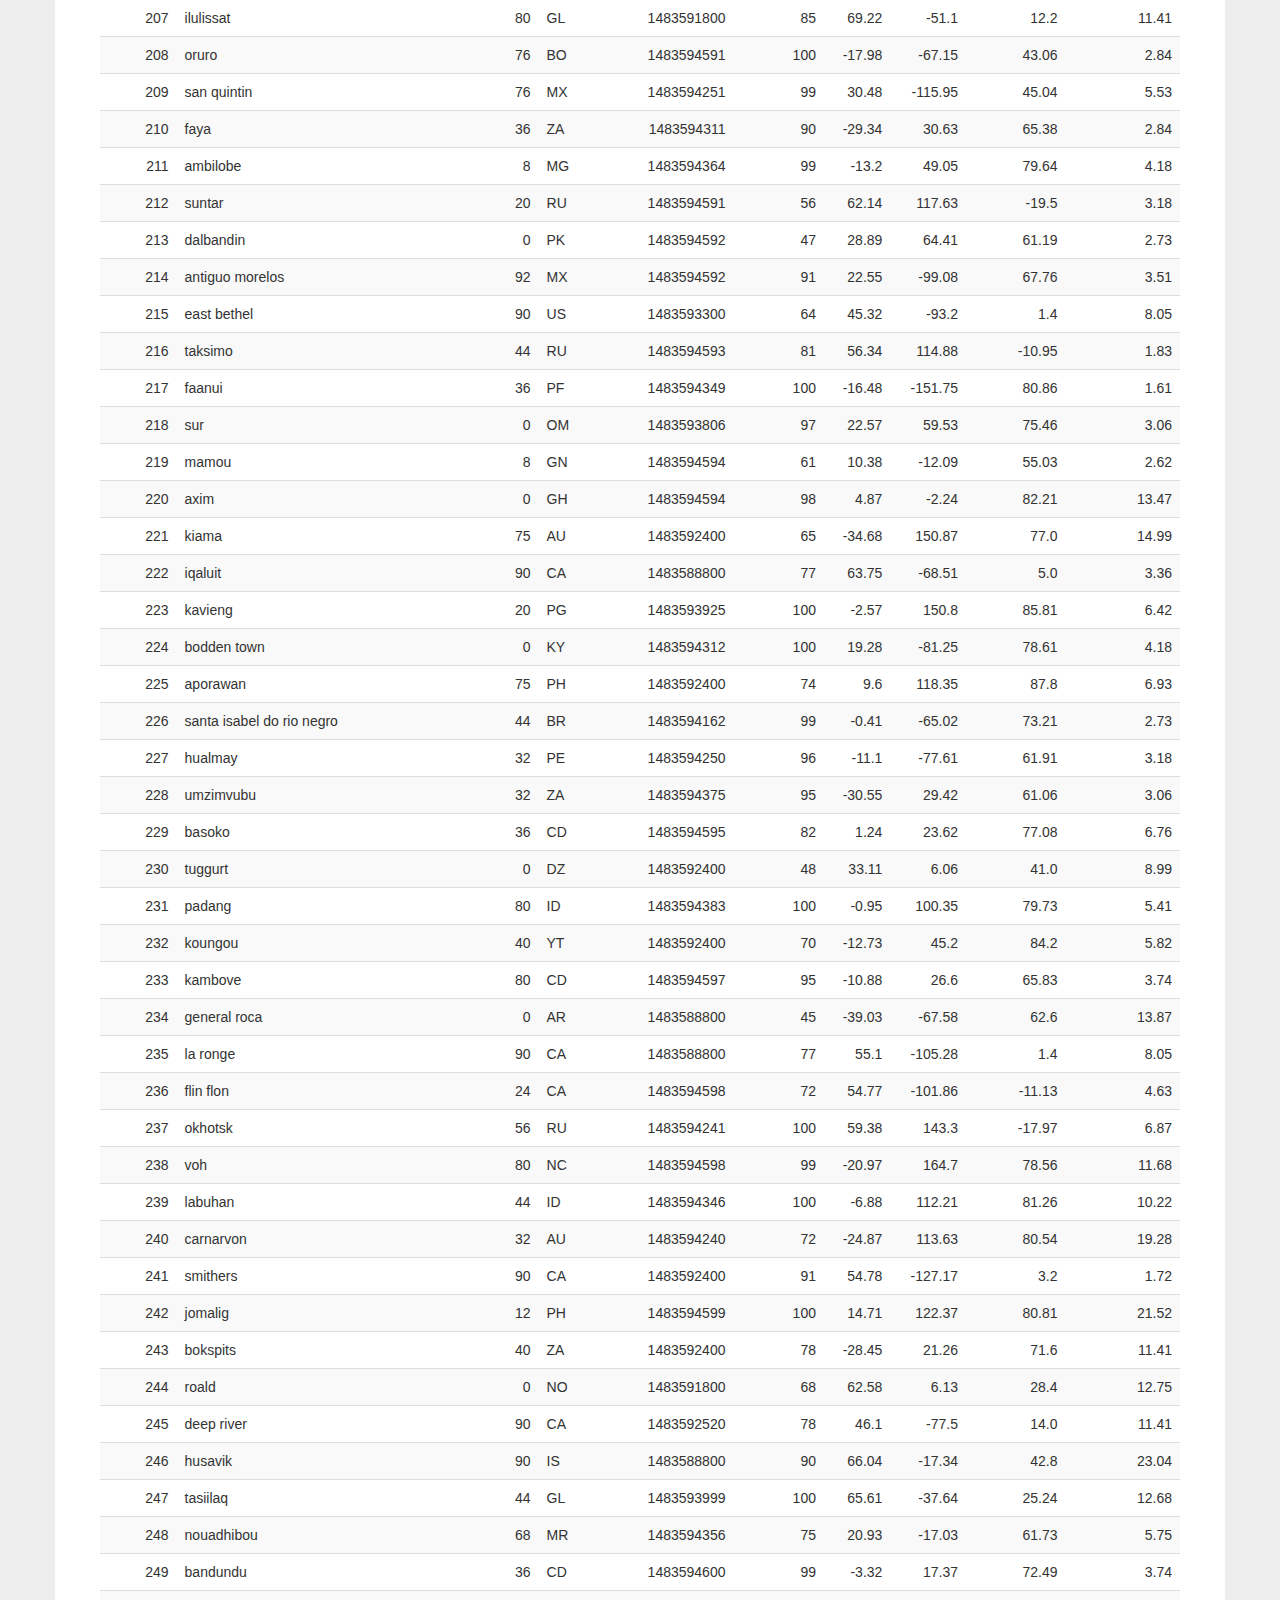
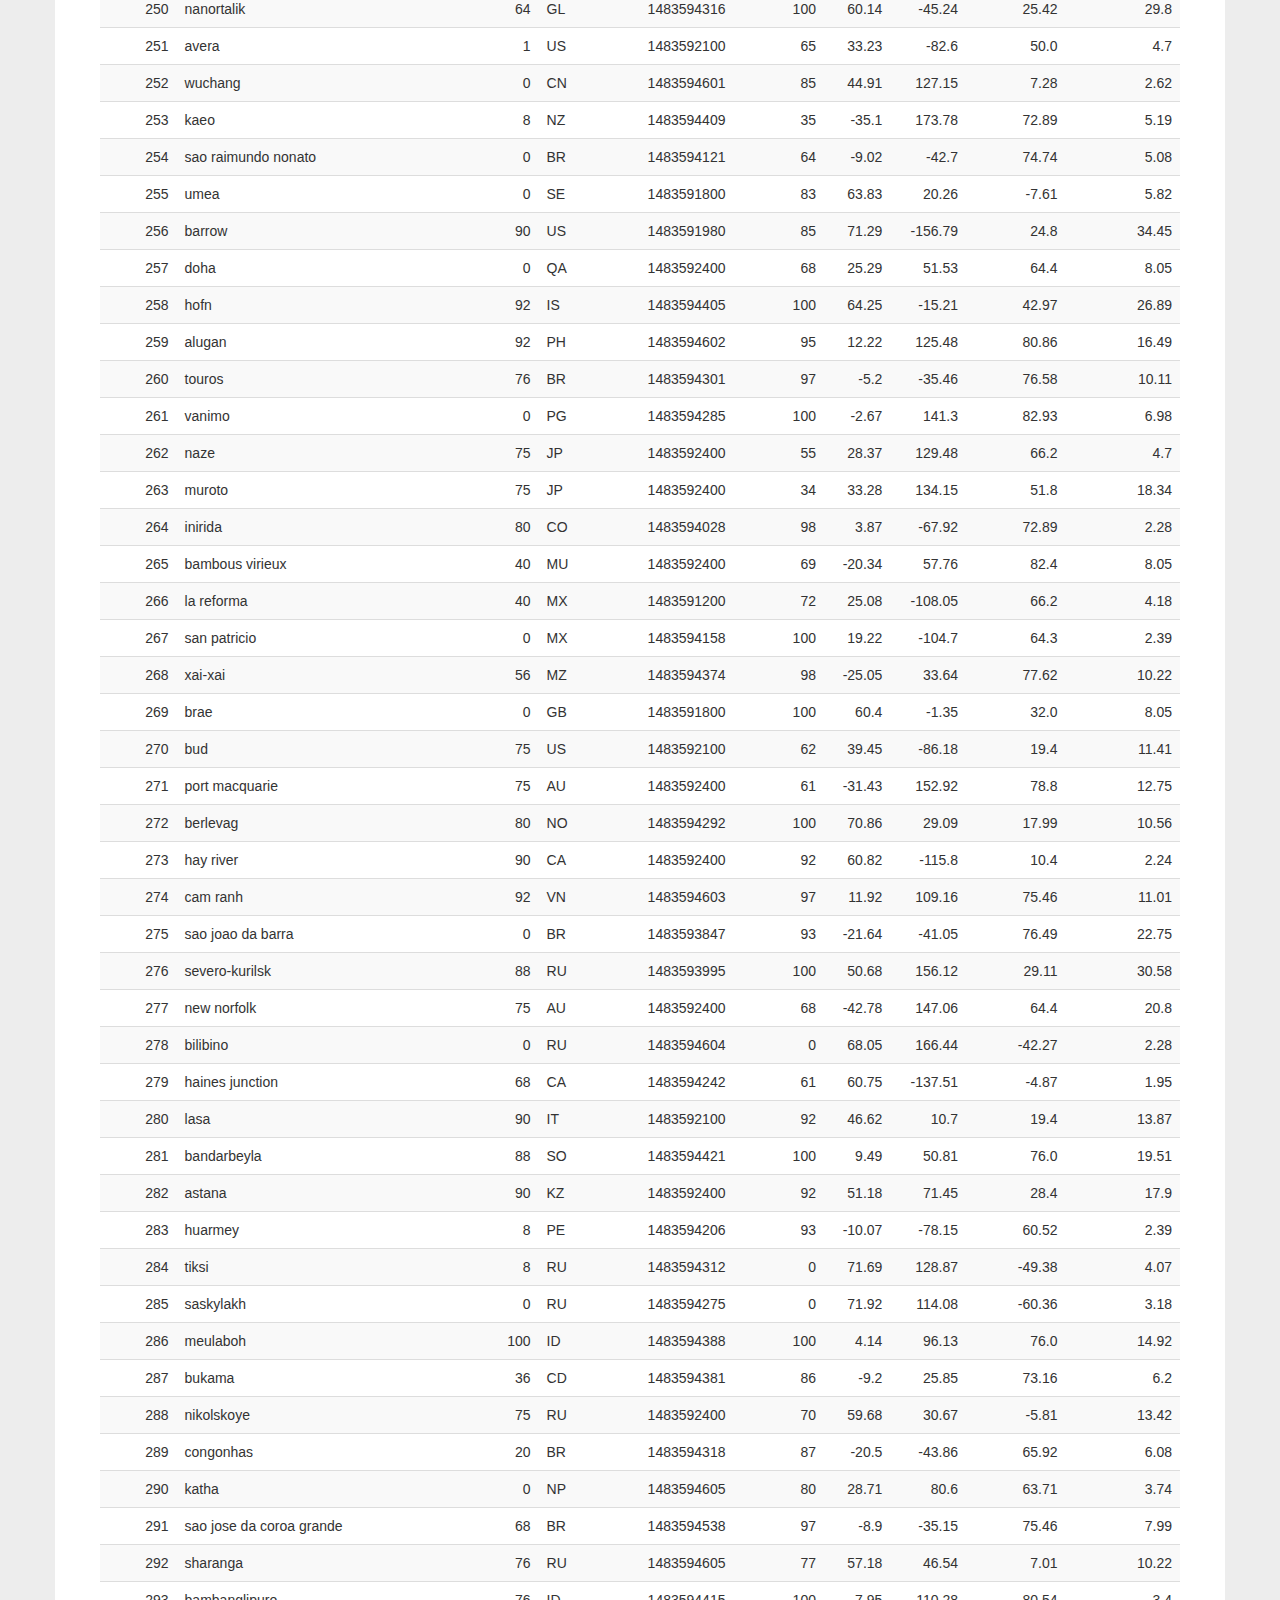
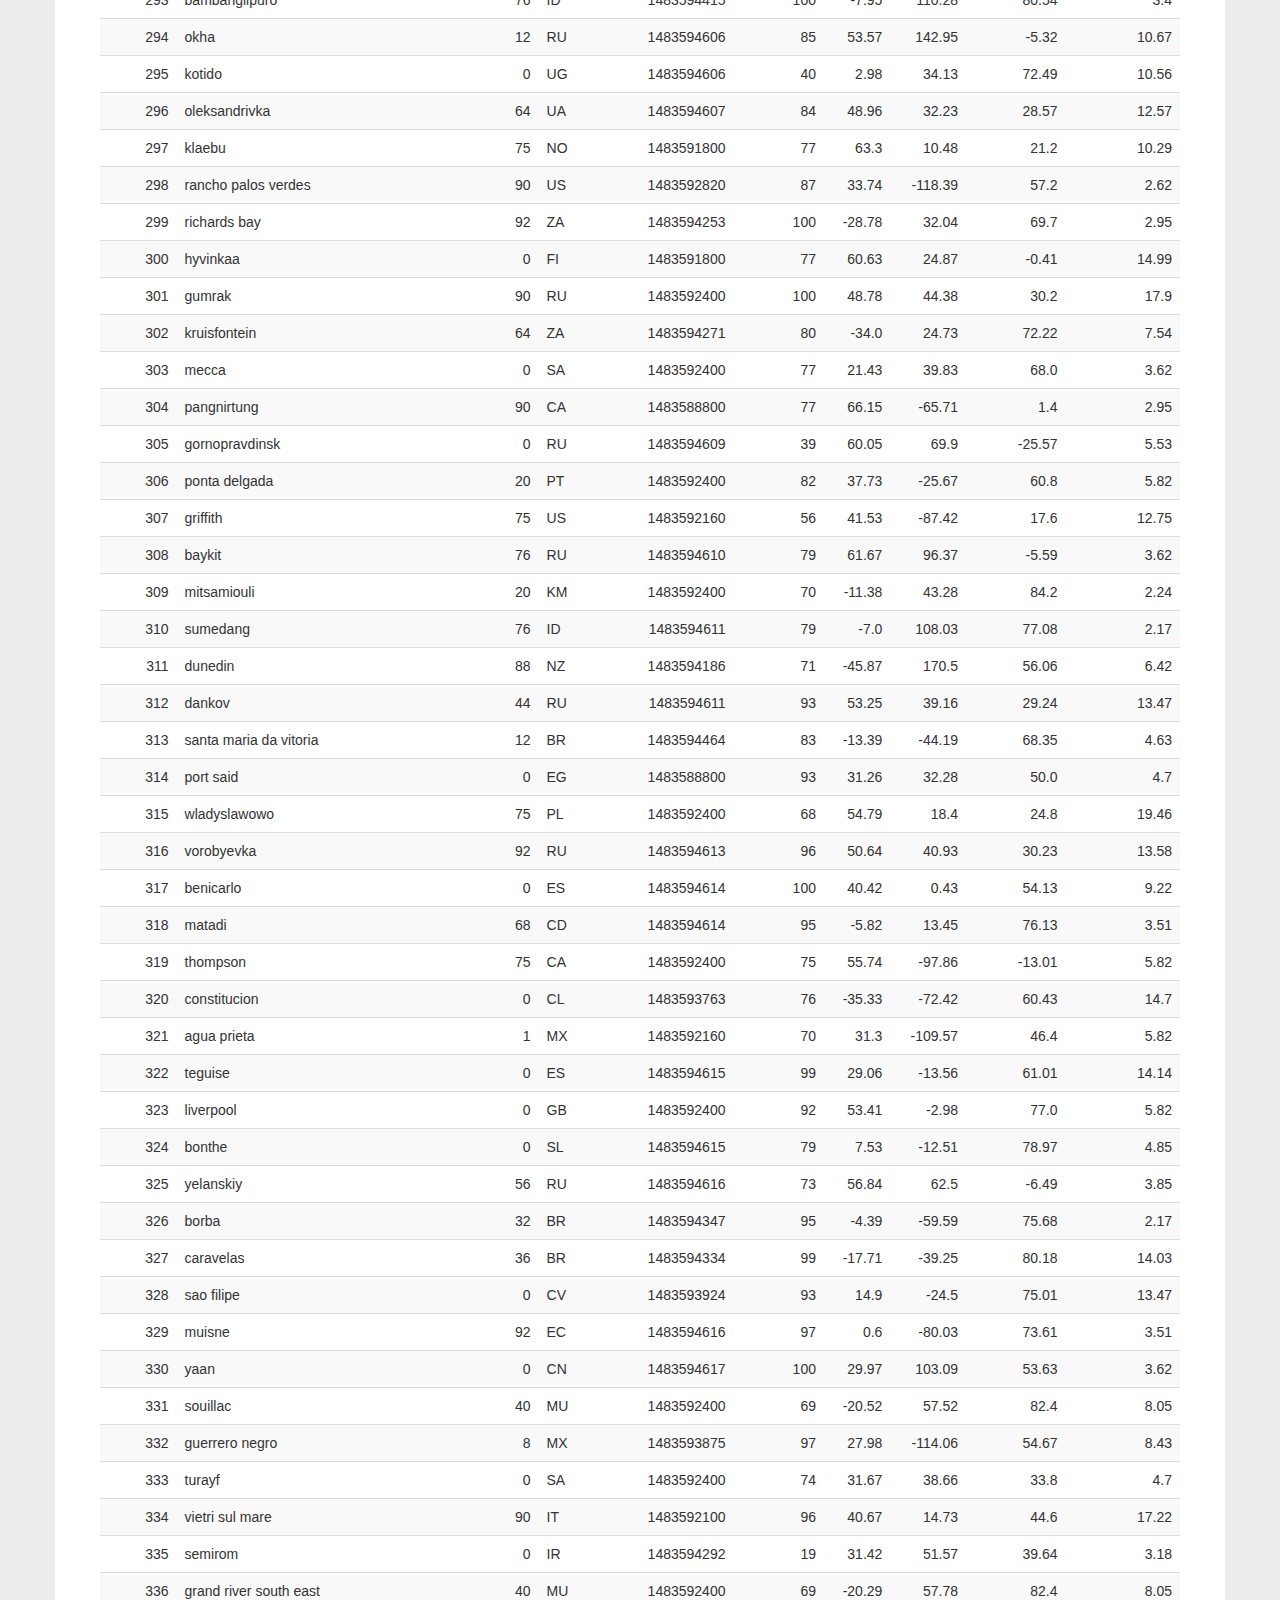
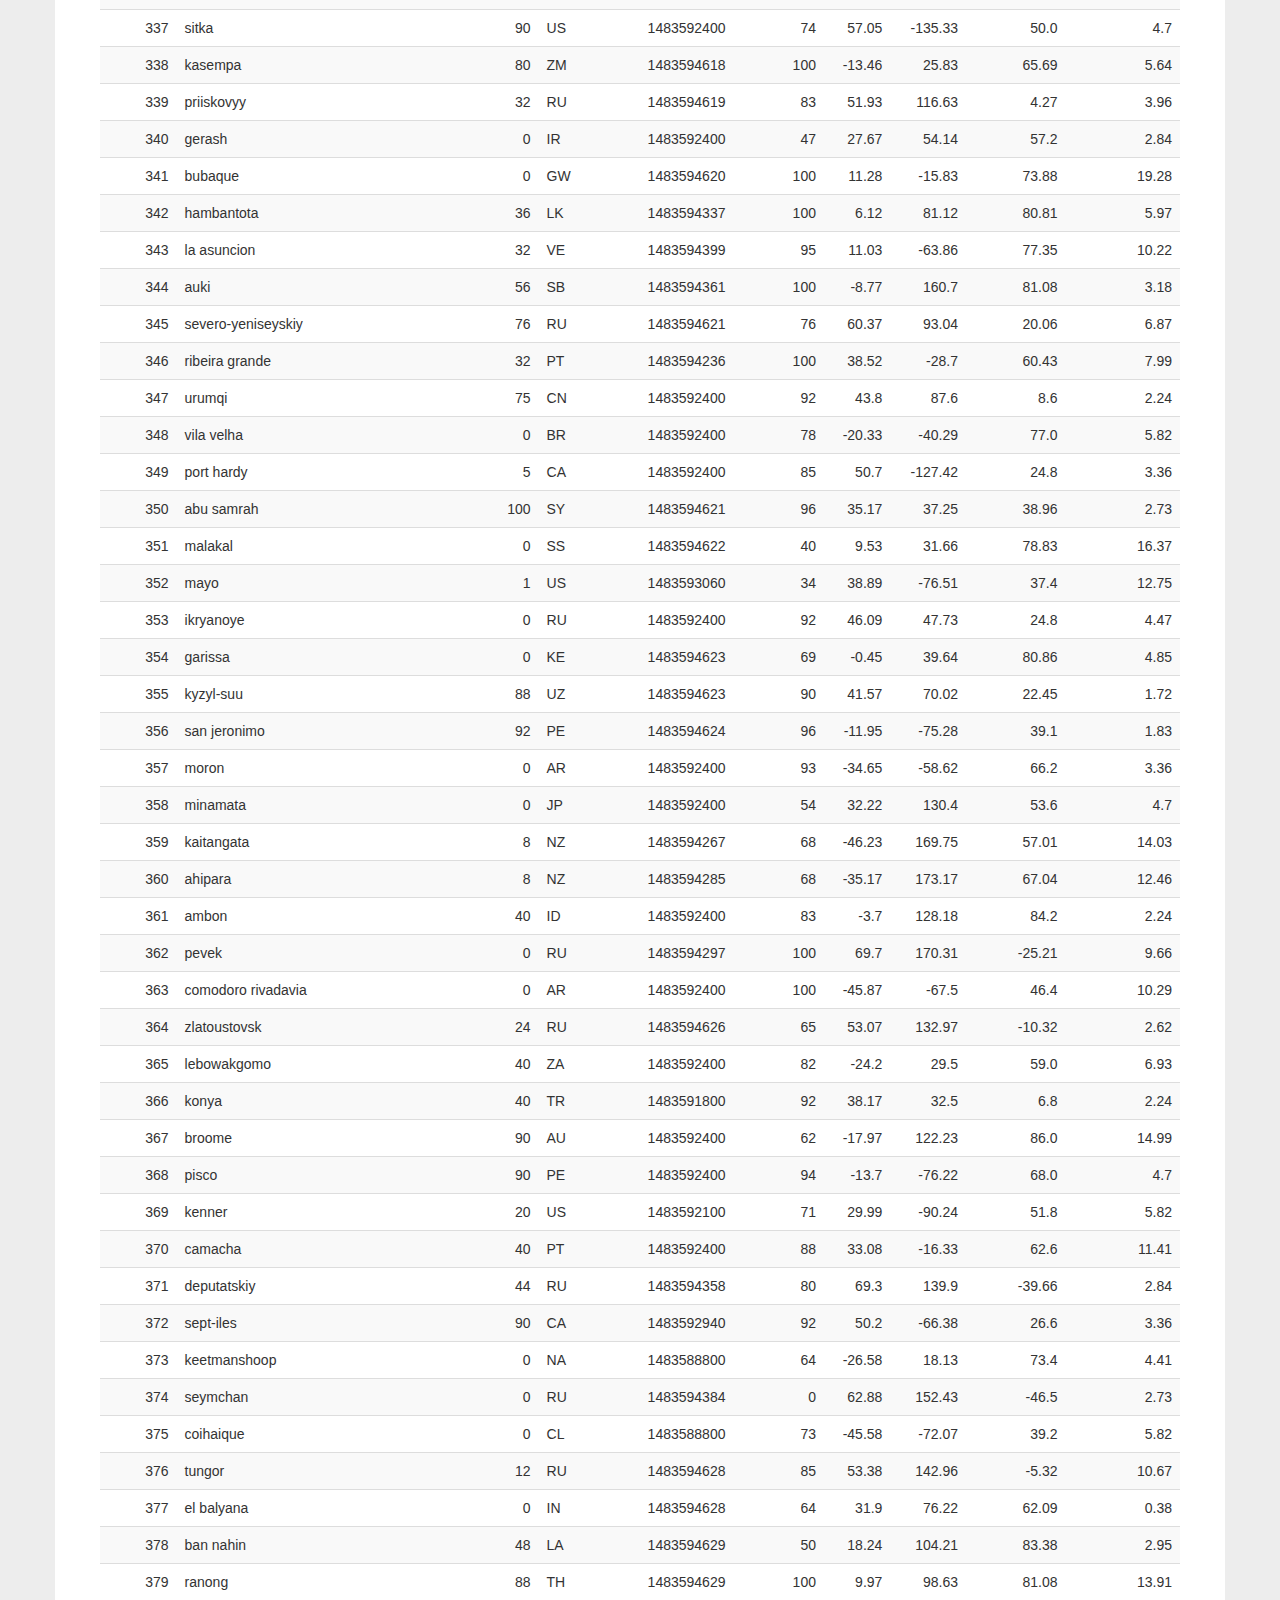
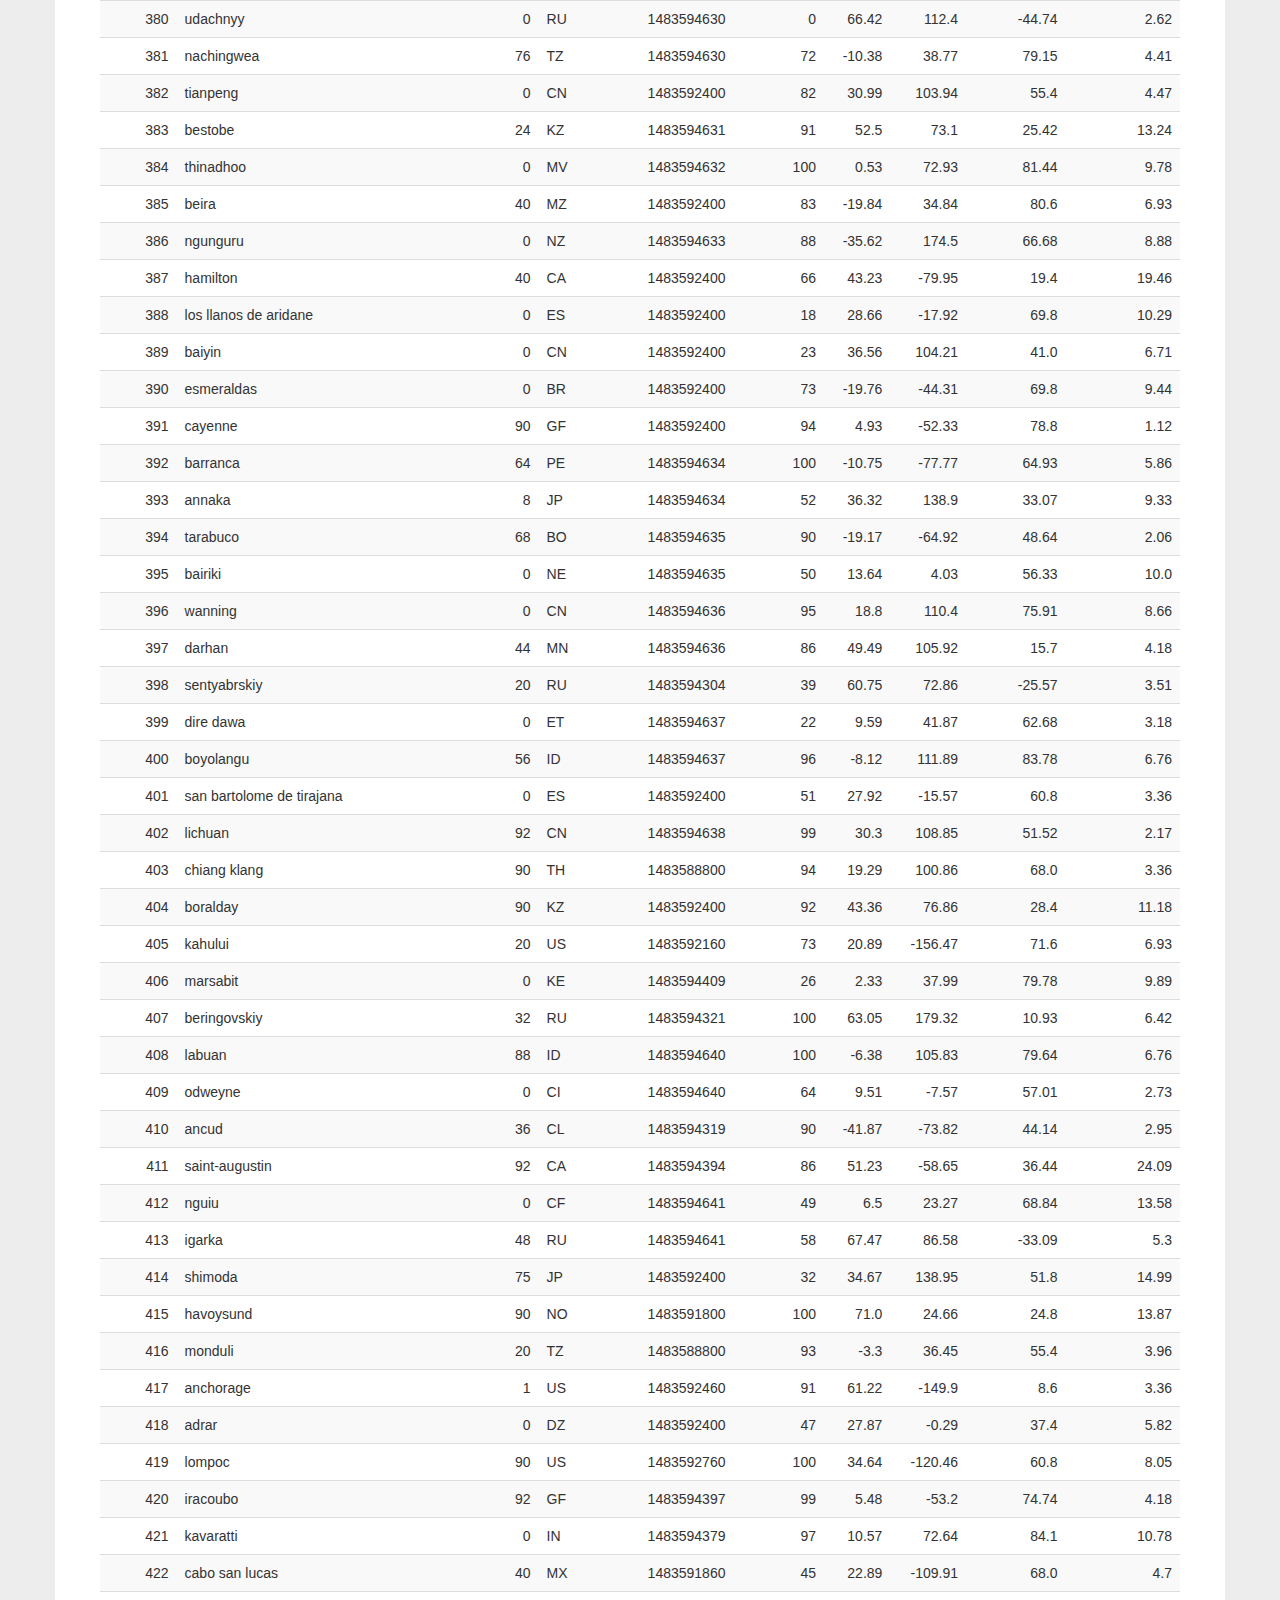
<file: 11-Web/Solutions/data.html>
<!DOCTYPE html>
<html lang="en-us">
  <head>

    <meta charset="UTF-8">
    <meta name="viewport" content="width=device-width, initial-scale=1.0">
    <meta http-equiv="X-UA-Compatible" content="ie=edge">

    <title>Bootstrap Visualization Dashboard</title>

    <!-- Boostrap Stylesheet -->
    <link rel="stylesheet" href="assets/css/bootstrap.min.css" media="screen">

    <!-- Our own CSS stylesheet -->
    <link rel="stylesheet" href="assets/css/styles.css" media="screen">

  </head>

  <body>
    <!-- Start of navbar -->
    <nav class="navbar navbar-default">
      <div class="container-fluid navbar-custom">

        <!-- Brand and toggle get grouped for better mobile display -->
        <div class="row">
          <div class="navbar-header">
            <button type="button" class="navbar-toggle collapsed" data-toggle="collapse" data-target="#bs-example-navbar-collapse-1" aria-expanded="false">
              <span class="sr-only">Toggle Navigation</span>
              <span class="icon-bar"></span>
              <span class="icon-bar"></span>
              <span class="icon-bar"></span>
            </button>
            <div class="col-xs-9 phone-nav">
              <a class="navbar-brand" href="index.html" id="logo">Lattitude</a>
            </div>
          </div>

          <!-- Collect the nav links, forms, and other content for toggling -->
          <div class="collapse navbar-collapse" id="bs-example-navbar-collapse-1">
            <ul class="nav navbar-nav navbar-right navbar-right-custom">
              <li class="dropdown">
                <a href="#" class="dropdown-toggle" data-toggle="dropdown" role="button" aria-haspopup="true" aria-expanded="false">Plots <span class="caret"></span></a>
                <ul class="dropdown-menu">
                 <li><a href="visualizations/temp.html">Max Temperature</a></li>
                  <li><a href="visualizations/humidity.html">Humidity</a></li>
                  <li><a href="visualizations/cloudiness.html">Cloudiness</a></li>
                  <li><a href="visualizations/wind.html">Wind Speed</a></li>
                </ul>
              </li>
              <li><a href="comparison.html">Comparison</a></li>
              <li><a href="data.html">Data</a></li>
            </ul>
          </div><!-- /.navbar-collapse -->
        </div>
      </div><!-- /.container-fluid -->
    </nav>
    <!-- End of navbar -->

    <!-- Start of container -->
    <div class="container">
      <article class="description-content row">
        <div class="col-xs-12">
          <h1 class="description-header">Data</h1>
          <hr class="description-hr"/>
          <p class="description-text">The following table includes all of the data used for plotting during this project.</p>
          <div class="table-responsive">
            <table class="table table-striped table-hover">
              <thead>
                <tr><th>City_ID</th><th>City</th><th>Cloudiness</th><th>Country</th><th>Date</th><th>Humidity</th><th>Lat</th><th>Lng</th><th>Max Temp</th><th>Wind Speed</th></tr>
              </thead>
              <tbody>
                <tr><td align="right">0</td><td>longyearbyen</td><td align="right">75</td><td>SJ</td><td align="right">1483588200</td><td align="right">73</td><td align="right">78.22</td><td align="right">15.64</td><td align="right">26.6</td><td align="right">19.46</td></tr>
                <tr><td align="right">1</td><td>asau</td><td align="right">0</td><td>RO</td><td align="right">1483592400</td><td align="right">59</td><td align="right">46.43</td><td align="right">26.4</td><td align="right">37.4</td><td align="right">14.99</td></tr>
                <tr><td align="right">2</td><td>hartselle</td><td align="right">1</td><td>US</td><td align="right">1483592280</td><td align="right">86</td><td align="right">34.44</td><td align="right">-86.94</td><td align="right">32.0</td><td align="right">3.36</td></tr>
                <tr><td align="right">3</td><td>komsomolskiy</td><td align="right">40</td><td>UZ</td><td align="right">1483592400</td><td align="right">80</td><td align="right">40.43</td><td align="right">71.72</td><td align="right">37.4</td><td align="right">3.36</td></tr>
                <tr><td align="right">4</td><td>kapaa</td><td align="right">90</td><td>US</td><td align="right">1483592160</td><td align="right">88</td><td align="right">22.08</td><td align="right">-159.32</td><td align="right">71.6</td><td align="right">17.22</td></tr>
                <tr><td align="right">5</td><td>cape town</td><td align="right">36</td><td>ZA</td><td align="right">1483593935</td><td align="right">94</td><td align="right">-33.93</td><td align="right">18.42</td><td align="right">70.15</td><td align="right">15.14</td></tr>
                <tr><td align="right">6</td><td>damme</td><td align="right">0</td><td>DE</td><td align="right">1483591800</td><td align="right">74</td><td align="right">52.52</td><td align="right">8.2</td><td align="right">30.2</td><td align="right">4.7</td></tr>
                <tr><td align="right">7</td><td>taolanaro</td><td align="right">75</td><td>MG</td><td align="right">1483592400</td><td align="right">83</td><td align="right">-25.03</td><td align="right">47.0</td><td align="right">75.2</td><td align="right">13.87</td></tr>
                <tr><td align="right">8</td><td>georgetown</td><td align="right">75</td><td>GY</td><td align="right">1483588800</td><td align="right">94</td><td align="right">6.8</td><td align="right">-58.16</td><td align="right">75.2</td><td align="right">4.7</td></tr>
                <tr><td align="right">9</td><td>rikitea</td><td align="right">0</td><td>PF</td><td align="right">1483594241</td><td align="right">100</td><td align="right">-23.12</td><td align="right">-134.97</td><td align="right">75.59</td><td align="right">7.76</td></tr>
                <tr><td align="right">10</td><td>karaul</td><td align="right">0</td><td>IN</td><td align="right">1483594287</td><td align="right">85</td><td align="right">26.5</td><td align="right">77.02</td><td align="right">70.15</td><td align="right">4.18</td></tr>
                <tr><td align="right">11</td><td>punta arenas</td><td align="right">0</td><td>CL</td><td align="right">1483588800</td><td align="right">60</td><td align="right">-53.15</td><td align="right">-70.92</td><td align="right">41.0</td><td align="right">4.7</td></tr>
                <tr><td align="right">12</td><td>kendari</td><td align="right">24</td><td>ID</td><td align="right">1483593999</td><td align="right">79</td><td align="right">-3.94</td><td align="right">122.5</td><td align="right">84.14</td><td align="right">6.53</td></tr>
                <tr><td align="right">13</td><td>aykhal</td><td align="right">0</td><td>RU</td><td align="right">1483594270</td><td align="right">0</td><td align="right">66.0</td><td align="right">111.5</td><td align="right">-43.08</td><td align="right">2.84</td></tr>
                <tr><td align="right">14</td><td>meyungs</td><td align="right">90</td><td>PW</td><td align="right">1483591800</td><td align="right">89</td><td align="right">7.34</td><td align="right">134.47</td><td align="right">86.0</td><td align="right">12.75</td></tr>
                <tr><td align="right">15</td><td>ushuaia</td><td align="right">75</td><td>AR</td><td align="right">1483592400</td><td align="right">80</td><td align="right">-54.8</td><td align="right">-68.3</td><td align="right">39.2</td><td align="right">6.93</td></tr>
                <tr><td align="right">16</td><td>biak</td><td align="right">0</td><td>ID</td><td align="right">1483594554</td><td align="right">86</td><td align="right">-1.88</td><td align="right">136.23</td><td align="right">86.48</td><td align="right">2.73</td></tr>
                <tr><td align="right">17</td><td>bolungarvik</td><td align="right">76</td><td>IS</td><td align="right">1483593814</td><td align="right">100</td><td align="right">66.08</td><td align="right">-23.12</td><td align="right">39.19</td><td align="right">18.05</td></tr>
                <tr><td align="right">18</td><td>temple</td><td align="right">1</td><td>US</td><td align="right">1483593300</td><td align="right">80</td><td align="right">31.1</td><td align="right">-97.34</td><td align="right">35.6</td><td align="right">3.85</td></tr>
                <tr><td align="right">19</td><td>narsaq</td><td align="right">0</td><td>GL</td><td align="right">1483591800</td><td align="right">60</td><td align="right">60.92</td><td align="right">-46.05</td><td align="right">6.8</td><td align="right">5.82</td></tr>
                <tr><td align="right">20</td><td>tuktoyaktuk</td><td align="right">75</td><td>CA</td><td align="right">1483592400</td><td align="right">85</td><td align="right">69.45</td><td align="right">-133.04</td><td align="right">17.6</td><td align="right">27.51</td></tr>
                <tr><td align="right">21</td><td>sisimiut</td><td align="right">0</td><td>GL</td><td align="right">1483593997</td><td align="right">100</td><td align="right">66.94</td><td align="right">-53.67</td><td align="right">-10.36</td><td align="right">0.6</td></tr>
                <tr><td align="right">22</td><td>cabedelo</td><td align="right">20</td><td>BR</td><td align="right">1483592400</td><td align="right">83</td><td align="right">-6.98</td><td align="right">-34.83</td><td align="right">75.2</td><td align="right">4.7</td></tr>
                <tr><td align="right">23</td><td>luderitz</td><td align="right">8</td><td>NA</td><td align="right">1483588800</td><td align="right">87</td><td align="right">-26.65</td><td align="right">15.16</td><td align="right">60.8</td><td align="right">6.93</td></tr>
                <tr><td align="right">24</td><td>illoqqortoormiut</td><td align="right">75</td><td>IT</td><td align="right">1483592100</td><td align="right">87</td><td align="right">41.9</td><td align="right">12.49</td><td align="right">42.8</td><td align="right">13.87</td></tr>
                <tr><td align="right">25</td><td>eirunepe</td><td align="right">68</td><td>BR</td><td align="right">1483594117</td><td align="right">88</td><td align="right">-6.66</td><td align="right">-69.87</td><td align="right">74.11</td><td align="right">2.06</td></tr>
                <tr><td align="right">26</td><td>qaanaaq</td><td align="right">64</td><td>GL</td><td align="right">1483594243</td><td align="right">82</td><td align="right">77.48</td><td align="right">-69.36</td><td align="right">-5.59</td><td align="right">6.53</td></tr>
                <tr><td align="right">27</td><td>puerto escondido</td><td align="right">0</td><td>MX</td><td align="right">1483593992</td><td align="right">100</td><td align="right">15.85</td><td align="right">-97.07</td><td align="right">82.03</td><td align="right">7.31</td></tr>
                <tr><td align="right">28</td><td>belogradcik</td><td align="right">68</td><td>BG</td><td align="right">1483594555</td><td align="right">100</td><td align="right">43.63</td><td align="right">22.68</td><td align="right">27.76</td><td align="right">3.96</td></tr>
                <tr><td align="right">29</td><td>quatre cocos</td><td align="right">40</td><td>MU</td><td align="right">1483592400</td><td align="right">69</td><td align="right">-20.21</td><td align="right">57.76</td><td align="right">82.4</td><td align="right">8.05</td></tr>
                <tr><td align="right">30</td><td>palauig</td><td align="right">20</td><td>PH</td><td align="right">1483594357</td><td align="right">68</td><td align="right">15.44</td><td align="right">119.9</td><td align="right">85.72</td><td align="right">1.16</td></tr>
                <tr><td align="right">31</td><td>praya</td><td align="right">40</td><td>ID</td><td align="right">1483592400</td><td align="right">66</td><td align="right">-8.71</td><td align="right">116.27</td><td align="right">89.6</td><td align="right">10.29</td></tr>
                <tr><td align="right">32</td><td>sechura</td><td align="right">56</td><td>PE</td><td align="right">1483594387</td><td align="right">85</td><td align="right">-5.56</td><td align="right">-80.82</td><td align="right">69.61</td><td align="right">7.65</td></tr>
                <tr><td align="right">33</td><td>atuona</td><td align="right">92</td><td>PF</td><td align="right">1483594257</td><td align="right">100</td><td align="right">-9.8</td><td align="right">-139.03</td><td align="right">80.14</td><td align="right">11.68</td></tr>
                <tr><td align="right">34</td><td>port hedland</td><td align="right">0</td><td>AU</td><td align="right">1483592400</td><td align="right">51</td><td align="right">-20.32</td><td align="right">118.57</td><td align="right">102.2</td><td align="right">17.22</td></tr>
                <tr><td align="right">35</td><td>mys shmidta</td><td align="right">75</td><td>MY</td><td align="right">1483592400</td><td align="right">62</td><td align="right">3.14</td><td align="right">101.69</td><td align="right">86.0</td><td align="right">4.7</td></tr>
                <tr><td align="right">36</td><td>la cruz</td><td align="right">0</td><td>MX</td><td align="right">1483593974</td><td align="right">86</td><td align="right">23.92</td><td align="right">-106.9</td><td align="right">59.21</td><td align="right">2.17</td></tr>
                <tr><td align="right">37</td><td>bredasdorp</td><td align="right">68</td><td>ZA</td><td align="right">1483592400</td><td align="right">77</td><td align="right">-34.53</td><td align="right">20.04</td><td align="right">68.0</td><td align="right">3.36</td></tr>
                <tr><td align="right">38</td><td>vaini</td><td align="right">75</td><td>TO</td><td align="right">1483592400</td><td align="right">88</td><td align="right">-21.2</td><td align="right">-175.2</td><td align="right">80.6</td><td align="right">8.05</td></tr>
                <tr><td align="right">39</td><td>bathsheba</td><td align="right">75</td><td>BB</td><td align="right">1483592400</td><td align="right">78</td><td align="right">13.22</td><td align="right">-59.52</td><td align="right">78.8</td><td align="right">16.11</td></tr>
                <tr><td align="right">40</td><td>avarua</td><td align="right">75</td><td>CK</td><td align="right">1483588800</td><td align="right">74</td><td align="right">-21.21</td><td align="right">-159.77</td><td align="right">80.6</td><td align="right">9.17</td></tr>
                <tr><td align="right">41</td><td>chapais</td><td align="right">90</td><td>CA</td><td align="right">1483592040</td><td align="right">77</td><td align="right">49.78</td><td align="right">-74.85</td><td align="right">6.8</td><td align="right">12.75</td></tr>
                <tr><td align="right">42</td><td>juneau</td><td align="right">90</td><td>US</td><td align="right">1483592160</td><td align="right">92</td><td align="right">58.3</td><td align="right">-134.42</td><td align="right">26.6</td><td align="right">6.98</td></tr>
                <tr><td align="right">43</td><td>busselton</td><td align="right">0</td><td>AU</td><td align="right">1483593803</td><td align="right">88</td><td align="right">-33.65</td><td align="right">115.33</td><td align="right">72.04</td><td align="right">16.26</td></tr>
                <tr><td align="right">44</td><td>palana</td><td align="right">88</td><td>RU</td><td align="right">1483594406</td><td align="right">93</td><td align="right">59.12</td><td align="right">159.97</td><td align="right">12.23</td><td align="right">11.9</td></tr>
                <tr><td align="right">45</td><td>tromso</td><td align="right">0</td><td>NO</td><td align="right">1483591800</td><td align="right">66</td><td align="right">69.65</td><td align="right">18.96</td><td align="right">14.0</td><td align="right">20.8</td></tr>
                <tr><td align="right">46</td><td>ponta do sol</td><td align="right">40</td><td>PT</td><td align="right">1483592400</td><td align="right">77</td><td align="right">32.67</td><td align="right">-17.1</td><td align="right">62.6</td><td align="right">11.41</td></tr>
                <tr><td align="right">47</td><td>hobart</td><td align="right">75</td><td>AU</td><td align="right">1483592400</td><td align="right">68</td><td align="right">-42.88</td><td align="right">147.33</td><td align="right">64.4</td><td align="right">20.8</td></tr>
                <tr><td align="right">48</td><td>prigorodka</td><td align="right">90</td><td>RU</td><td align="right">1483592400</td><td align="right">100</td><td align="right">52.04</td><td align="right">39.71</td><td align="right">28.4</td><td align="right">6.71</td></tr>
                <tr><td align="right">49</td><td>hilo</td><td align="right">1</td><td>US</td><td align="right">1483592160</td><td align="right">73</td><td align="right">19.73</td><td align="right">-155.09</td><td align="right">69.8</td><td align="right">4.7</td></tr>
                <tr><td align="right">50</td><td>yellowknife</td><td align="right">90</td><td>CA</td><td align="right">1483588800</td><td align="right">92</td><td align="right">62.46</td><td align="right">-114.35</td><td align="right">12.2</td><td align="right">10.29</td></tr>
                <tr><td align="right">51</td><td>albany</td><td align="right">75</td><td>US</td><td align="right">1483592040</td><td align="right">62</td><td align="right">42.65</td><td align="right">-73.76</td><td align="right">24.8</td><td align="right">3.36</td></tr>
                <tr><td align="right">52</td><td>chuy</td><td align="right">92</td><td>UY</td><td align="right">1483594308</td><td align="right">98</td><td align="right">-33.7</td><td align="right">-53.46</td><td align="right">72.49</td><td align="right">8.77</td></tr>
                <tr><td align="right">53</td><td>songkhla</td><td align="right">40</td><td>TH</td><td align="right">1483592400</td><td align="right">74</td><td align="right">7.2</td><td align="right">100.6</td><td align="right">86.0</td><td align="right">4.7</td></tr>
                <tr><td align="right">54</td><td>dikson</td><td align="right">76</td><td>RU</td><td align="right">1483594272</td><td align="right">86</td><td align="right">73.51</td><td align="right">80.55</td><td align="right">7.06</td><td align="right">25.77</td></tr>
                <tr><td align="right">55</td><td>saint simons</td><td align="right">1</td><td>US</td><td align="right">1483592100</td><td align="right">67</td><td align="right">31.14</td><td align="right">-81.39</td><td align="right">57.2</td><td align="right">8.05</td></tr>
                <tr><td align="right">56</td><td>port-gentil</td><td align="right">40</td><td>GA</td><td align="right">1483592400</td><td align="right">94</td><td align="right">-0.72</td><td align="right">8.78</td><td align="right">75.2</td><td align="right">3.62</td></tr>
                <tr><td align="right">57</td><td>katsuura</td><td align="right">20</td><td>JP</td><td align="right">1483592400</td><td align="right">31</td><td align="right">35.13</td><td align="right">140.3</td><td align="right">50.0</td><td align="right">21.92</td></tr>
                <tr><td align="right">58</td><td>sao raimundo das mangabeiras</td><td align="right">20</td><td>BR</td><td align="right">1483594191</td><td align="right">98</td><td align="right">-7.02</td><td align="right">-45.48</td><td align="right">69.25</td><td align="right">6.87</td></tr>
                <tr><td align="right">59</td><td>puerto ayora</td><td align="right">76</td><td>EC</td><td align="right">1483593768</td><td align="right">98</td><td align="right">-0.74</td><td align="right">-90.35</td><td align="right">73.66</td><td align="right">6.42</td></tr>
                <tr><td align="right">60</td><td>provideniya</td><td align="right">8</td><td>RU</td><td align="right">1483593704</td><td align="right">100</td><td align="right">64.38</td><td align="right">-173.3</td><td align="right">25.24</td><td align="right">23.53</td></tr>
                <tr><td align="right">61</td><td>saint-philippe</td><td align="right">90</td><td>RE</td><td align="right">1483592400</td><td align="right">51</td><td align="right">-21.36</td><td align="right">55.77</td><td align="right">86.0</td><td align="right">6.93</td></tr>
                <tr><td align="right">62</td><td>palmares do sul</td><td align="right">12</td><td>BR</td><td align="right">1483591800</td><td align="right">96</td><td align="right">-30.26</td><td align="right">-50.51</td><td align="right">32.0</td><td align="right">8.05</td></tr>
                <tr><td align="right">63</td><td>port alfred</td><td align="right">92</td><td>ZA</td><td align="right">1483594238</td><td align="right">74</td><td align="right">-33.59</td><td align="right">26.89</td><td align="right">71.18</td><td align="right">11.12</td></tr>
                <tr><td align="right">64</td><td>isangel</td><td align="right">92</td><td>VU</td><td align="right">1483594142</td><td align="right">100</td><td align="right">-19.55</td><td align="right">169.27</td><td align="right">80.5</td><td align="right">12.8</td></tr>
                <tr><td align="right">65</td><td>kousseri</td><td align="right">0</td><td>CM</td><td align="right">1483592400</td><td align="right">25</td><td align="right">12.08</td><td align="right">15.03</td><td align="right">60.8</td><td align="right">10.0</td></tr>
                <tr><td align="right">66</td><td>belushya guba</td><td align="right">0</td><td>RU</td><td align="right">1483594237</td><td align="right">100</td><td align="right">69.71</td><td align="right">60.05</td><td align="right">-19.95</td><td align="right">3.06</td></tr>
                <tr><td align="right">67</td><td>olafsvik</td><td align="right">92</td><td>IS</td><td align="right">1483594357</td><td align="right">100</td><td align="right">64.89</td><td align="right">-23.71</td><td align="right">42.56</td><td align="right">27.0</td></tr>
                <tr><td align="right">68</td><td>namibe</td><td align="right">100</td><td>AO</td><td align="right">1483594274</td><td align="right">100</td><td align="right">-15.2</td><td align="right">12.15</td><td align="right">71.95</td><td align="right">0.83</td></tr>
                <tr><td align="right">69</td><td>jamestown</td><td align="right">90</td><td>US</td><td align="right">1483593180</td><td align="right">78</td><td align="right">42.1</td><td align="right">-79.24</td><td align="right">21.2</td><td align="right">13.87</td></tr>
                <tr><td align="right">70</td><td>hami</td><td align="right">0</td><td>CN</td><td align="right">1483593850</td><td align="right">81</td><td align="right">42.8</td><td align="right">93.45</td><td align="right">21.64</td><td align="right">3.96</td></tr>
                <tr><td align="right">71</td><td>kihei</td><td align="right">20</td><td>US</td><td align="right">1483592160</td><td align="right">73</td><td align="right">20.79</td><td align="right">-156.47</td><td align="right">71.6</td><td align="right">6.93</td></tr>
                <tr><td align="right">72</td><td>egvekinot</td><td align="right">0</td><td>RU</td><td align="right">1483594559</td><td align="right">68</td><td align="right">66.32</td><td align="right">-179.17</td><td align="right">-5.41</td><td align="right">3.4</td></tr>
                <tr><td align="right">73</td><td>kirakira</td><td align="right">20</td><td>SB</td><td align="right">1483594559</td><td align="right">100</td><td align="right">-10.45</td><td align="right">161.92</td><td align="right">83.29</td><td align="right">7.54</td></tr>
                <tr><td align="right">74</td><td>torbay</td><td align="right">90</td><td>CA</td><td align="right">1483588800</td><td align="right">98</td><td align="right">47.67</td><td align="right">-52.73</td><td align="right">32.0</td><td align="right">35.57</td></tr>
                <tr><td align="right">75</td><td>belaya gora</td><td align="right">0</td><td>RU</td><td align="right">1483594269</td><td align="right">0</td><td align="right">68.53</td><td align="right">146.42</td><td align="right">-49.02</td><td align="right">3.06</td></tr>
                <tr><td align="right">76</td><td>east london</td><td align="right">0</td><td>ZA</td><td align="right">1483592400</td><td align="right">82</td><td align="right">-33.02</td><td align="right">27.91</td><td align="right">68.0</td><td align="right">11.41</td></tr>
                <tr><td align="right">77</td><td>nome</td><td align="right">40</td><td>US</td><td align="right">1483591980</td><td align="right">86</td><td align="right">64.5</td><td align="right">-165.41</td><td align="right">28.4</td><td align="right">19.46</td></tr>
                <tr><td align="right">78</td><td>goderich</td><td align="right">76</td><td>CA</td><td align="right">1483591860</td><td align="right">66</td><td align="right">43.75</td><td align="right">-81.72</td><td align="right">15.8</td><td align="right">11.41</td></tr>
                <tr><td align="right">79</td><td>palabuhanratu</td><td align="right">68</td><td>ID</td><td align="right">1483594257</td><td align="right">100</td><td align="right">-6.95</td><td align="right">106.49</td><td align="right">81.31</td><td align="right">9.78</td></tr>
                <tr><td align="right">80</td><td>bluff</td><td align="right">36</td><td>NZ</td><td align="right">1483593871</td><td align="right">100</td><td align="right">-46.6</td><td align="right">168.33</td><td align="right">54.58</td><td align="right">24.09</td></tr>
                <tr><td align="right">81</td><td>yukhnov</td><td align="right">76</td><td>RU</td><td align="right">1483594560</td><td align="right">93</td><td align="right">54.74</td><td align="right">35.23</td><td align="right">28.16</td><td align="right">9.78</td></tr>
                <tr><td align="right">82</td><td>uren</td><td align="right">76</td><td>RU</td><td align="right">1483594561</td><td align="right">83</td><td align="right">57.46</td><td align="right">45.79</td><td align="right">3.14</td><td align="right">6.87</td></tr>
                <tr><td align="right">83</td><td>mbandaka</td><td align="right">48</td><td>CD</td><td align="right">1483594561</td><td align="right">100</td><td align="right">0.05</td><td align="right">18.26</td><td align="right">73.88</td><td align="right">3.18</td></tr>
                <tr><td align="right">84</td><td>hithadhoo</td><td align="right">44</td><td>MV</td><td align="right">1483594289</td><td align="right">100</td><td align="right">-0.6</td><td align="right">73.08</td><td align="right">80.32</td><td align="right">7.76</td></tr>
                <tr><td align="right">85</td><td>praia da vitoria</td><td align="right">20</td><td>PT</td><td align="right">1483592400</td><td align="right">93</td><td align="right">38.73</td><td align="right">-27.07</td><td align="right">55.4</td><td align="right">4.7</td></tr>
                <tr><td align="right">86</td><td>salalah</td><td align="right">0</td><td>OM</td><td align="right">1483591800</td><td align="right">36</td><td align="right">17.02</td><td align="right">54.09</td><td align="right">75.2</td><td align="right">3.74</td></tr>
                <tr><td align="right">87</td><td>mataura</td><td align="right">0</td><td>IN</td><td align="right">1483588800</td><td align="right">100</td><td align="right">27.5</td><td align="right">77.68</td><td align="right">53.6</td><td align="right">2.24</td></tr>
                <tr><td align="right">88</td><td>ketchikan</td><td align="right">75</td><td>US</td><td align="right">1483592160</td><td align="right">100</td><td align="right">55.34</td><td align="right">-131.65</td><td align="right">30.2</td><td align="right">3.29</td></tr>
                <tr><td align="right">89</td><td>cedar city</td><td align="right">90</td><td>US</td><td align="right">1483591980</td><td align="right">90</td><td align="right">37.68</td><td align="right">-113.06</td><td align="right">37.4</td><td align="right">13.87</td></tr>
                <tr><td align="right">90</td><td>khuzhir</td><td align="right">0</td><td>RU</td><td align="right">1483594562</td><td align="right">84</td><td align="right">53.19</td><td align="right">107.34</td><td align="right">16.96</td><td align="right">1.83</td></tr>
                <tr><td align="right">91</td><td>doctor pedro p. pena</td><td align="right">20</td><td>PY</td><td align="right">1483592400</td><td align="right">70</td><td align="right">-25.33</td><td align="right">-57.53</td><td align="right">84.2</td><td align="right">8.05</td></tr>
                <tr><td align="right">92</td><td>cherskiy</td><td align="right">0</td><td>RU</td><td align="right">1483593827</td><td align="right">33</td><td align="right">68.75</td><td align="right">161.3</td><td align="right">-22.24</td><td align="right">7.99</td></tr>
                <tr><td align="right">93</td><td>tautira</td><td align="right">75</td><td>PF</td><td align="right">1483592400</td><td align="right">66</td><td align="right">-17.73</td><td align="right">-149.15</td><td align="right">84.2</td><td align="right">4.7</td></tr>
                <tr><td align="right">94</td><td>kodiak</td><td align="right">1</td><td>US</td><td align="right">1483592400</td><td align="right">64</td><td align="right">57.79</td><td align="right">-152.41</td><td align="right">75.2</td><td align="right">17.22</td></tr>
                <tr><td align="right">95</td><td>newport</td><td align="right">0</td><td>GB</td><td align="right">1483591800</td><td align="right">80</td><td align="right">51.59</td><td align="right">-3.0</td><td align="right">32.0</td><td align="right">9.17</td></tr>
                <tr><td align="right">96</td><td>punta cardon</td><td align="right">0</td><td>VE</td><td align="right">1483594522</td><td align="right">77</td><td align="right">11.66</td><td align="right">-70.21</td><td align="right">76.9</td><td align="right">13.91</td></tr>
                <tr><td align="right">97</td><td>geraldton</td><td align="right">0</td><td>AU</td><td align="right">1483592400</td><td align="right">61</td><td align="right">-28.77</td><td align="right">114.6</td><td align="right">77.0</td><td align="right">13.87</td></tr>
                <tr><td align="right">98</td><td>qaqortoq</td><td align="right">8</td><td>GL</td><td align="right">1483591800</td><td align="right">60</td><td align="right">60.72</td><td align="right">-46.03</td><td align="right">6.8</td><td align="right">5.82</td></tr>
                <tr><td align="right">99</td><td>butaritari</td><td align="right">92</td><td>KI</td><td align="right">1483594265</td><td align="right">100</td><td align="right">3.07</td><td align="right">172.79</td><td align="right">82.88</td><td align="right">11.45</td></tr>
                <tr><td align="right">100</td><td>mahebourg</td><td align="right">40</td><td>MU</td><td align="right">1483592400</td><td align="right">69</td><td align="right">-20.41</td><td align="right">57.7</td><td align="right">82.4</td><td align="right">8.05</td></tr>
                <tr><td align="right">101</td><td>kisangani</td><td align="right">88</td><td>CD</td><td align="right">1483594565</td><td align="right">48</td><td align="right">0.52</td><td align="right">25.2</td><td align="right">83.06</td><td align="right">2.62</td></tr>
                <tr><td align="right">102</td><td>shar</td><td align="right">44</td><td>KZ</td><td align="right">1483594565</td><td align="right">96</td><td align="right">49.59</td><td align="right">81.05</td><td align="right">25.33</td><td align="right">7.99</td></tr>
                <tr><td align="right">103</td><td>sorvag</td><td align="right">20</td><td>NO</td><td align="right">1483591800</td><td align="right">62</td><td align="right">68.09</td><td align="right">15.6</td><td align="right">19.4</td><td align="right">10.29</td></tr>
                <tr><td align="right">104</td><td>san juan</td><td align="right">0</td><td>AR</td><td align="right">1483588800</td><td align="right">42</td><td align="right">-31.54</td><td align="right">-68.54</td><td align="right">68.0</td><td align="right">8.05</td></tr>
                <tr><td align="right">105</td><td>leningradskiy</td><td align="right">20</td><td>RU</td><td align="right">1483594566</td><td align="right">100</td><td align="right">69.38</td><td align="right">178.42</td><td align="right">-9.87</td><td align="right">14.58</td></tr>
                <tr><td align="right">106</td><td>prescott</td><td align="right">90</td><td>US</td><td align="right">1483591980</td><td align="right">75</td><td align="right">34.54</td><td align="right">-112.47</td><td align="right">46.4</td><td align="right">4.07</td></tr>
                <tr><td align="right">107</td><td>ewa beach</td><td align="right">20</td><td>US</td><td align="right">1483592280</td><td align="right">73</td><td align="right">21.32</td><td align="right">-158.01</td><td align="right">71.6</td><td align="right">3.36</td></tr>
                <tr><td align="right">108</td><td>amapa</td><td align="right">20</td><td>BR</td><td align="right">1483592400</td><td align="right">100</td><td align="right">0.04</td><td align="right">-51.07</td><td align="right">78.8</td><td align="right">5.82</td></tr>
                <tr><td align="right">109</td><td>mar del plata</td><td align="right">0</td><td>AR</td><td align="right">1483588800</td><td align="right">82</td><td align="right">-38.0</td><td align="right">-57.56</td><td align="right">59.0</td><td align="right">8.05</td></tr>
                <tr><td align="right">110</td><td>hutang</td><td align="right">90</td><td>CN</td><td align="right">1483592400</td><td align="right">100</td><td align="right">31.53</td><td align="right">119.48</td><td align="right">48.2</td><td align="right">13.42</td></tr>
                <tr><td align="right">111</td><td>santa cruz del sur</td><td align="right">8</td><td>CU</td><td align="right">1483594567</td><td align="right">92</td><td align="right">20.71</td><td align="right">-78.0</td><td align="right">68.44</td><td align="right">2.95</td></tr>
                <tr><td align="right">112</td><td>tuyen quang</td><td align="right">100</td><td>VN</td><td align="right">1483594524</td><td align="right">100</td><td align="right">21.82</td><td align="right">105.22</td><td align="right">65.96</td><td align="right">3.4</td></tr>
                <tr><td align="right">113</td><td>fairbanks</td><td align="right">90</td><td>US</td><td align="right">1483592820</td><td align="right">100</td><td align="right">64.84</td><td align="right">-147.72</td><td align="right">17.6</td><td align="right">2.84</td></tr>
                <tr><td align="right">114</td><td>inhambane</td><td align="right">48</td><td>MZ</td><td align="right">1483594352</td><td align="right">96</td><td align="right">-23.86</td><td align="right">35.38</td><td align="right">79.24</td><td align="right">7.31</td></tr>
                <tr><td align="right">115</td><td>chokurdakh</td><td align="right">0</td><td>RU</td><td align="right">1483594274</td><td align="right">0</td><td align="right">70.63</td><td align="right">147.92</td><td align="right">-41.91</td><td align="right">3.06</td></tr>
                <tr><td align="right">116</td><td>kenitra</td><td align="right">0</td><td>MA</td><td align="right">1483592400</td><td align="right">81</td><td align="right">34.26</td><td align="right">-6.58</td><td align="right">46.4</td><td align="right">3.36</td></tr>
                <tr><td align="right">117</td><td>lebu</td><td align="right">24</td><td>CL</td><td align="right">1483593941</td><td align="right">100</td><td align="right">-37.62</td><td align="right">-73.65</td><td align="right">59.8</td><td align="right">17.49</td></tr>
                <tr><td align="right">118</td><td>cockburn town</td><td align="right">92</td><td>TC</td><td align="right">1483594128</td><td align="right">100</td><td align="right">21.46</td><td align="right">-71.14</td><td align="right">78.79</td><td align="right">16.15</td></tr>
                <tr><td align="right">119</td><td>lavrentiya</td><td align="right">0</td><td>RU</td><td align="right">1483594374</td><td align="right">100</td><td align="right">65.58</td><td align="right">-171.0</td><td align="right">19.3</td><td align="right">27.34</td></tr>
                <tr><td align="right">120</td><td>tsihombe</td><td align="right">48</td><td>MG</td><td align="right">1483594238</td><td align="right">74</td><td align="right">-25.3</td><td align="right">45.48</td><td align="right">81.71</td><td align="right">5.97</td></tr>
                <tr><td align="right">121</td><td>ginda</td><td align="right">12</td><td>IN</td><td align="right">1483594568</td><td align="right">100</td><td align="right">27.13</td><td align="right">81.93</td><td align="right">63.89</td><td align="right">7.65</td></tr>
                <tr><td align="right">122</td><td>leh</td><td align="right">56</td><td>IN</td><td align="right">1483594569</td><td align="right">86</td><td align="right">34.17</td><td align="right">77.58</td><td align="right">2.24</td><td align="right">0.6</td></tr>
                <tr><td align="right">123</td><td>berezovyy</td><td align="right">0</td><td>RU</td><td align="right">1483594569</td><td align="right">70</td><td align="right">51.67</td><td align="right">135.7</td><td align="right">-2.26</td><td align="right">2.28</td></tr>
                <tr><td align="right">124</td><td>xiuyan</td><td align="right">20</td><td>CN</td><td align="right">1483594570</td><td align="right">98</td><td align="right">40.29</td><td align="right">123.27</td><td align="right">31.9</td><td align="right">3.29</td></tr>
                <tr><td align="right">125</td><td>kayfan</td><td align="right">0</td><td>KW</td><td align="right">1483592400</td><td align="right">57</td><td align="right">29.35</td><td align="right">47.96</td><td align="right">51.8</td><td align="right">17.22</td></tr>
                <tr><td align="right">126</td><td>businga</td><td align="right">0</td><td>CD</td><td align="right">1483594570</td><td align="right">84</td><td align="right">3.33</td><td align="right">20.88</td><td align="right">76.31</td><td align="right">2.39</td></tr>
                <tr><td align="right">127</td><td>uzhur</td><td align="right">88</td><td>RU</td><td align="right">1483594377</td><td align="right">87</td><td align="right">55.3</td><td align="right">89.83</td><td align="right">29.78</td><td align="right">10.67</td></tr>
                <tr><td align="right">128</td><td>shunyi</td><td align="right">92</td><td>CN</td><td align="right">1483592400</td><td align="right">64</td><td align="right">40.12</td><td align="right">116.65</td><td align="right">37.4</td><td align="right">6.71</td></tr>
                <tr><td align="right">129</td><td>rocha</td><td align="right">80</td><td>UY</td><td align="right">1483594571</td><td align="right">99</td><td align="right">-34.48</td><td align="right">-54.33</td><td align="right">67.99</td><td align="right">5.97</td></tr>
                <tr><td align="right">130</td><td>cidreira</td><td align="right">12</td><td>BR</td><td align="right">1483593753</td><td align="right">96</td><td align="right">-30.18</td><td align="right">-50.21</td><td align="right">72.4</td><td align="right">2.73</td></tr>
                <tr><td align="right">131</td><td>muyezerskiy</td><td align="right">48</td><td>RU</td><td align="right">1483594572</td><td align="right">78</td><td align="right">63.93</td><td align="right">31.65</td><td align="right">2.06</td><td align="right">3.85</td></tr>
                <tr><td align="right">132</td><td>attawapiskat</td><td align="right">76</td><td>CA</td><td align="right">1483594254</td><td align="right">73</td><td align="right">52.3</td><td align="right">-81.62</td><td align="right">5.89</td><td align="right">23.87</td></tr>
                <tr><td align="right">133</td><td>hasaki</td><td align="right">75</td><td>JP</td><td align="right">1483592400</td><td align="right">23</td><td align="right">35.73</td><td align="right">140.83</td><td align="right">48.2</td><td align="right">13.87</td></tr>
                <tr><td align="right">134</td><td>khromtau</td><td align="right">48</td><td>KZ</td><td align="right">1483594573</td><td align="right">87</td><td align="right">50.25</td><td align="right">58.43</td><td align="right">15.74</td><td align="right">5.97</td></tr>
                <tr><td align="right">135</td><td>filimonovo</td><td align="right">56</td><td>RU</td><td align="right">1483594573</td><td align="right">85</td><td align="right">56.2</td><td align="right">95.46</td><td align="right">30.59</td><td align="right">14.92</td></tr>
                <tr><td align="right">136</td><td>acapulco</td><td align="right">5</td><td>MX</td><td align="right">1483591500</td><td align="right">83</td><td align="right">16.86</td><td align="right">-99.89</td><td align="right">78.8</td><td align="right">3.85</td></tr>
                <tr><td align="right">137</td><td>khatanga</td><td align="right">8</td><td>RU</td><td align="right">1483594260</td><td align="right">0</td><td align="right">71.97</td><td align="right">102.5</td><td align="right">-51.63</td><td align="right">3.06</td></tr>
                <tr><td align="right">138</td><td>upernavik</td><td align="right">48</td><td>GL</td><td align="right">1483594074</td><td align="right">100</td><td align="right">72.79</td><td align="right">-56.15</td><td align="right">4.36</td><td align="right">4.41</td></tr>
                <tr><td align="right">139</td><td>saint george</td><td align="right">90</td><td>US</td><td align="right">1483590900</td><td align="right">70</td><td align="right">37.1</td><td align="right">-113.58</td><td align="right">46.4</td><td align="right">5.41</td></tr>
                <tr><td align="right">140</td><td>dingle</td><td align="right">68</td><td>PH</td><td align="right">1483594286</td><td align="right">86</td><td align="right">11.0</td><td align="right">122.67</td><td align="right">80.36</td><td align="right">11.34</td></tr>
                <tr><td align="right">141</td><td>iwanai</td><td align="right">76</td><td>JP</td><td align="right">1483594574</td><td align="right">100</td><td align="right">42.97</td><td align="right">140.51</td><td align="right">28.93</td><td align="right">11.68</td></tr>
                <tr><td align="right">142</td><td>codrington</td><td align="right">0</td><td>AU</td><td align="right">1483594348</td><td align="right">88</td><td align="right">-38.27</td><td align="right">141.97</td><td align="right">68.53</td><td align="right">9.66</td></tr>
                <tr><td align="right">143</td><td>bethel</td><td align="right">20</td><td>US</td><td align="right">1483592160</td><td align="right">42</td><td align="right">41.37</td><td align="right">-73.41</td><td align="right">35.6</td><td align="right">10.29</td></tr>
                <tr><td align="right">144</td><td>karauzyak</td><td align="right">0</td><td>UZ</td><td align="right">1483592400</td><td align="right">87</td><td align="right">43.02</td><td align="right">60.02</td><td align="right">33.8</td><td align="right">4.7</td></tr>
                <tr><td align="right">145</td><td>airai</td><td align="right">32</td><td>IN</td><td align="right">1483594259</td><td align="right">100</td><td align="right">25.35</td><td align="right">82.47</td><td align="right">60.07</td><td align="right">4.63</td></tr>
                <tr><td align="right">146</td><td>lata</td><td align="right">12</td><td>PT</td><td align="right">1483594251</td><td align="right">89</td><td align="right">40.16</td><td align="right">-8.33</td><td align="right">46.43</td><td align="right">2.06</td></tr>
                <tr><td align="right">147</td><td>fortuna</td><td align="right">90</td><td>US</td><td align="right">1483592100</td><td align="right">100</td><td align="right">40.6</td><td align="right">-124.16</td><td align="right">32.0</td><td align="right">5.82</td></tr>
                <tr><td align="right">148</td><td>nizhneyansk</td><td align="right">75</td><td>RU</td><td align="right">1483592400</td><td align="right">84</td><td align="right">55.64</td><td align="right">51.82</td><td align="right">5.0</td><td align="right">6.71</td></tr>
                <tr><td align="right">149</td><td>grimshaw</td><td align="right">90</td><td>CA</td><td align="right">1483593720</td><td align="right">92</td><td align="right">56.18</td><td align="right">-117.6</td><td align="right">26.6</td><td align="right">2.24</td></tr>
                <tr><td align="right">150</td><td>chara</td><td align="right">56</td><td>RU</td><td align="right">1483594575</td><td align="right">68</td><td align="right">56.91</td><td align="right">118.26</td><td align="right">1.75</td><td align="right">2.28</td></tr>
                <tr><td align="right">151</td><td>marsh harbour</td><td align="right">12</td><td>BS</td><td align="right">1483594307</td><td align="right">100</td><td align="right">26.54</td><td align="right">-77.06</td><td align="right">72.76</td><td align="right">15.59</td></tr>
                <tr><td align="right">152</td><td>thayetmyo</td><td align="right">0</td><td>MM</td><td align="right">1483594576</td><td align="right">75</td><td align="right">19.32</td><td align="right">95.18</td><td align="right">80.5</td><td align="right">9.44</td></tr>
                <tr><td align="right">153</td><td>sumy</td><td align="right">88</td><td>UA</td><td align="right">1483594398</td><td align="right">94</td><td align="right">50.92</td><td align="right">34.8</td><td align="right">29.74</td><td align="right">11.79</td></tr>
                <tr><td align="right">154</td><td>jieshou</td><td align="right">92</td><td>CN</td><td align="right">1483594576</td><td align="right">100</td><td align="right">33.26</td><td align="right">115.36</td><td align="right">46.21</td><td align="right">11.45</td></tr>
                <tr><td align="right">155</td><td>araouane</td><td align="right">0</td><td>ML</td><td align="right">1483594389</td><td align="right">78</td><td align="right">18.9</td><td align="right">-3.53</td><td align="right">40.99</td><td align="right">5.41</td></tr>
                <tr><td align="right">156</td><td>salisbury</td><td align="right">1</td><td>GB</td><td align="right">1483592280</td><td align="right">100</td><td align="right">51.07</td><td align="right">-1.8</td><td align="right">26.6</td><td align="right">3.36</td></tr>
                <tr><td align="right">157</td><td>hanna</td><td align="right">80</td><td>CA</td><td align="right">1483594502</td><td align="right">62</td><td align="right">51.63</td><td align="right">-111.9</td><td align="right">2.24</td><td align="right">4.85</td></tr>
                <tr><td align="right">158</td><td>korla</td><td align="right">0</td><td>CN</td><td align="right">1483594577</td><td align="right">79</td><td align="right">41.76</td><td align="right">86.15</td><td align="right">24.83</td><td align="right">3.74</td></tr>
                <tr><td align="right">159</td><td>tuatapere</td><td align="right">0</td><td>NZ</td><td align="right">1483594252</td><td align="right">90</td><td align="right">-46.13</td><td align="right">167.68</td><td align="right">54.58</td><td align="right">16.37</td></tr>
                <tr><td align="right">160</td><td>fontenay-le-comte</td><td align="right">0</td><td>FR</td><td align="right">1483592400</td><td align="right">93</td><td align="right">46.47</td><td align="right">-0.82</td><td align="right">35.6</td><td align="right">5.82</td></tr>
                <tr><td align="right">161</td><td>samusu</td><td align="right">0</td><td>CN</td><td align="right">1483594360</td><td align="right">54</td><td align="right">41.43</td><td align="right">128.03</td><td align="right">23.62</td><td align="right">2.28</td></tr>
                <tr><td align="right">162</td><td>marrakesh</td><td align="right">0</td><td>MA</td><td align="right">1483592400</td><td align="right">60</td><td align="right">31.63</td><td align="right">-8.01</td><td align="right">42.8</td><td align="right">3.36</td></tr>
                <tr><td align="right">163</td><td>kamenka</td><td align="right">88</td><td>RU</td><td align="right">1483594239</td><td align="right">92</td><td align="right">51.32</td><td align="right">42.77</td><td align="right">27.44</td><td align="right">16.49</td></tr>
                <tr><td align="right">164</td><td>norman wells</td><td align="right">20</td><td>CA</td><td align="right">1483592400</td><td align="right">92</td><td align="right">65.28</td><td align="right">-126.83</td><td align="right">10.4</td><td align="right">2.24</td></tr>
                <tr><td align="right">165</td><td>sataua</td><td align="right">0</td><td>FI</td><td align="right">1483591800</td><td align="right">84</td><td align="right">60.45</td><td align="right">22.27</td><td align="right">-2.21</td><td align="right">6.93</td></tr>
                <tr><td align="right">166</td><td>amderma</td><td align="right">0</td><td>RU</td><td align="right">1483594300</td><td align="right">57</td><td align="right">69.75</td><td align="right">61.65</td><td align="right">-32.46</td><td align="right">2.73</td></tr>
                <tr><td align="right">167</td><td>villiers</td><td align="right">48</td><td>ZA</td><td align="right">1483594579</td><td align="right">82</td><td align="right">-27.03</td><td align="right">28.6</td><td align="right">62.36</td><td align="right">9.22</td></tr>
                <tr><td align="right">168</td><td>ostrovnoy</td><td align="right">48</td><td>RU</td><td align="right">1483593994</td><td align="right">89</td><td align="right">68.05</td><td align="right">39.51</td><td align="right">3.86</td><td align="right">3.74</td></tr>
                <tr><td align="right">169</td><td>george</td><td align="right">0</td><td>ZA</td><td align="right">1483592400</td><td align="right">88</td><td align="right">-33.96</td><td align="right">22.46</td><td align="right">68.0</td><td align="right">5.82</td></tr>
                <tr><td align="right">170</td><td>artyk</td><td align="right">36</td><td>RU</td><td align="right">1483594579</td><td align="right">70</td><td align="right">57.71</td><td align="right">52.5</td><td align="right">-1.86</td><td align="right">4.85</td></tr>
                <tr><td align="right">171</td><td>tumannyy</td><td align="right">76</td><td>RU</td><td align="right">1483593988</td><td align="right">100</td><td align="right">69.16</td><td align="right">35.15</td><td align="right">4.63</td><td align="right">7.76</td></tr>
                <tr><td align="right">172</td><td>khani</td><td align="right">0</td><td>NP</td><td align="right">1483594580</td><td align="right">52</td><td align="right">29.26</td><td align="right">80.94</td><td align="right">52.69</td><td align="right">1.28</td></tr>
                <tr><td align="right">173</td><td>castro</td><td align="right">24</td><td>BR</td><td align="right">1483594248</td><td align="right">93</td><td align="right">-24.79</td><td align="right">-50.01</td><td align="right">67.18</td><td align="right">2.39</td></tr>
                <tr><td align="right">174</td><td>yarmouth</td><td align="right">1</td><td>US</td><td align="right">1483592160</td><td align="right">69</td><td align="right">41.71</td><td align="right">-70.23</td><td align="right">39.2</td><td align="right">6.93</td></tr>
                <tr><td align="right">175</td><td>kamaishi</td><td align="right">40</td><td>JP</td><td align="right">1483592400</td><td align="right">51</td><td align="right">39.27</td><td align="right">141.88</td><td align="right">35.6</td><td align="right">9.17</td></tr>
                <tr><td align="right">176</td><td>disna</td><td align="right">80</td><td>CZ</td><td align="right">1483594582</td><td align="right">89</td><td align="right">50.76</td><td align="right">15.3</td><td align="right">22.94</td><td align="right">12.24</td></tr>
                <tr><td align="right">177</td><td>coahuayana</td><td align="right">0</td><td>MX</td><td align="right">1483594323</td><td align="right">100</td><td align="right">18.73</td><td align="right">-103.68</td><td align="right">74.74</td><td align="right">2.06</td></tr>
                <tr><td align="right">178</td><td>arraial do cabo</td><td align="right">8</td><td>BR</td><td align="right">1483594271</td><td align="right">88</td><td align="right">-22.97</td><td align="right">-42.03</td><td align="right">77.35</td><td align="right">17.38</td></tr>
                <tr><td align="right">179</td><td>aldan</td><td align="right">76</td><td>RU</td><td align="right">1483594582</td><td align="right">57</td><td align="right">58.6</td><td align="right">125.39</td><td align="right">4.63</td><td align="right">3.51</td></tr>
                <tr><td align="right">180</td><td>walvis bay</td><td align="right">92</td><td>NA</td><td align="right">1483588800</td><td align="right">82</td><td align="right">-22.96</td><td align="right">14.51</td><td align="right">64.4</td><td align="right">6.93</td></tr>
                <tr><td align="right">181</td><td>clyde river</td><td align="right">1</td><td>CA</td><td align="right">1483588800</td><td align="right">74</td><td align="right">70.47</td><td align="right">-68.59</td><td align="right">-25.61</td><td align="right">5.41</td></tr>
                <tr><td align="right">182</td><td>mizdah</td><td align="right">0</td><td>LY</td><td align="right">1483594417</td><td align="right">79</td><td align="right">31.45</td><td align="right">12.98</td><td align="right">31.9</td><td align="right">9.55</td></tr>
                <tr><td align="right">183</td><td>saint-francois</td><td align="right">75</td><td>FR</td><td align="right">1483592400</td><td align="right">97</td><td align="right">46.42</td><td align="right">3.91</td><td align="right">33.8</td><td align="right">4.7</td></tr>
                <tr><td align="right">184</td><td>high rock</td><td align="right">76</td><td>BS</td><td align="right">1483594583</td><td align="right">100</td><td align="right">26.62</td><td align="right">-78.28</td><td align="right">73.61</td><td align="right">12.68</td></tr>
                <tr><td align="right">185</td><td>killybegs</td><td align="right">24</td><td>IE</td><td align="right">1483594584</td><td align="right">100</td><td align="right">54.63</td><td align="right">-8.45</td><td align="right">37.84</td><td align="right">11.34</td></tr>
                <tr><td align="right">186</td><td>rodrigues alves</td><td align="right">90</td><td>BR</td><td align="right">1483592400</td><td align="right">94</td><td align="right">-7.57</td><td align="right">-72.62</td><td align="right">75.2</td><td align="right">3.06</td></tr>
                <tr><td align="right">187</td><td>sri aman</td><td align="right">75</td><td>MY</td><td align="right">1483592400</td><td align="right">66</td><td align="right">1.23</td><td align="right">111.47</td><td align="right">89.6</td><td align="right">2.24</td></tr>
                <tr><td align="right">188</td><td>el dorado</td><td align="right">1</td><td>US</td><td align="right">1483592100</td><td align="right">92</td><td align="right">33.21</td><td align="right">-92.67</td><td align="right">30.2</td><td align="right">4.7</td></tr>
                <tr><td align="right">189</td><td>vestmanna</td><td align="right">80</td><td>FO</td><td align="right">1483591800</td><td align="right">69</td><td align="right">62.16</td><td align="right">-7.17</td><td align="right">39.2</td><td align="right">16.11</td></tr>
                <tr><td align="right">190</td><td>hermanus</td><td align="right">8</td><td>ZA</td><td align="right">1483594258</td><td align="right">71</td><td align="right">-34.42</td><td align="right">19.23</td><td align="right">68.66</td><td align="right">3.18</td></tr>
                <tr><td align="right">191</td><td>lorengau</td><td align="right">36</td><td>PG</td><td align="right">1483594306</td><td align="right">100</td><td align="right">-2.02</td><td align="right">147.27</td><td align="right">82.88</td><td align="right">5.08</td></tr>
                <tr><td align="right">192</td><td>portland</td><td align="right">1</td><td>US</td><td align="right">1483591980</td><td align="right">38</td><td align="right">45.52</td><td align="right">-122.68</td><td align="right">28.4</td><td align="right">8.05</td></tr>
                <tr><td align="right">193</td><td>antofagasta</td><td align="right">20</td><td>CL</td><td align="right">1483588800</td><td align="right">82</td><td align="right">-23.65</td><td align="right">-70.4</td><td align="right">66.2</td><td align="right">1.12</td></tr>
                <tr><td align="right">194</td><td>pitanga</td><td align="right">24</td><td>BR</td><td align="right">1483594587</td><td align="right">97</td><td align="right">-24.76</td><td align="right">-51.76</td><td align="right">68.08</td><td align="right">2.28</td></tr>
                <tr><td align="right">195</td><td>amga</td><td align="right">12</td><td>RU</td><td align="right">1483594587</td><td align="right">60</td><td align="right">60.9</td><td align="right">131.96</td><td align="right">-13.2</td><td align="right">4.41</td></tr>
                <tr><td align="right">196</td><td>marcona</td><td align="right">0</td><td>PE</td><td align="right">1483594588</td><td align="right">100</td><td align="right">-15.37</td><td align="right">-75.16</td><td align="right">65.96</td><td align="right">2.62</td></tr>
                <tr><td align="right">197</td><td>skjervoy</td><td align="right">0</td><td>NO</td><td align="right">1483591800</td><td align="right">77</td><td align="right">70.03</td><td align="right">20.97</td><td align="right">26.6</td><td align="right">1.12</td></tr>
                <tr><td align="right">198</td><td>viedma</td><td align="right">0</td><td>AR</td><td align="right">1483594316</td><td align="right">35</td><td align="right">-40.81</td><td align="right">-63.0</td><td align="right">56.83</td><td align="right">20.07</td></tr>
                <tr><td align="right">199</td><td>samarai</td><td align="right">0</td><td>PG</td><td align="right">1483594589</td><td align="right">100</td><td align="right">-10.62</td><td align="right">150.67</td><td align="right">83.47</td><td align="right">5.41</td></tr>
                <tr><td align="right">200</td><td>ilhabela</td><td align="right">0</td><td>BR</td><td align="right">1483594589</td><td align="right">99</td><td align="right">-23.78</td><td align="right">-45.36</td><td align="right">83.69</td><td align="right">8.66</td></tr>
                <tr><td align="right">201</td><td>tabou</td><td align="right">0</td><td>CI</td><td align="right">1483594590</td><td align="right">100</td><td align="right">4.42</td><td align="right">-7.35</td><td align="right">82.61</td><td align="right">5.19</td></tr>
                <tr><td align="right">202</td><td>huainan</td><td align="right">92</td><td>CN</td><td align="right">1483594590</td><td align="right">100</td><td align="right">32.63</td><td align="right">117.0</td><td align="right">49.27</td><td align="right">12.12</td></tr>
                <tr><td align="right">203</td><td>esperance</td><td align="right">0</td><td>AU</td><td align="right">1483594417</td><td align="right">22</td><td align="right">-33.87</td><td align="right">121.9</td><td align="right">102.41</td><td align="right">14.7</td></tr>
                <tr><td align="right">204</td><td>victoria</td><td align="right">5</td><td>CA</td><td align="right">1483593300</td><td align="right">100</td><td align="right">48.43</td><td align="right">-123.37</td><td align="right">33.8</td><td align="right">2.24</td></tr>
                <tr><td align="right">205</td><td>waingapu</td><td align="right">20</td><td>ID</td><td align="right">1483594355</td><td align="right">55</td><td align="right">-9.66</td><td align="right">120.26</td><td align="right">90.22</td><td align="right">13.02</td></tr>
                <tr><td align="right">206</td><td>tiznit</td><td align="right">0</td><td>MA</td><td align="right">1483594414</td><td align="right">70</td><td align="right">29.58</td><td align="right">-9.5</td><td align="right">27.89</td><td align="right">2.73</td></tr>
                <tr><td align="right">207</td><td>ilulissat</td><td align="right">80</td><td>GL</td><td align="right">1483591800</td><td align="right">85</td><td align="right">69.22</td><td align="right">-51.1</td><td align="right">12.2</td><td align="right">11.41</td></tr>
                <tr><td align="right">208</td><td>oruro</td><td align="right">76</td><td>BO</td><td align="right">1483594591</td><td align="right">100</td><td align="right">-17.98</td><td align="right">-67.15</td><td align="right">43.06</td><td align="right">2.84</td></tr>
                <tr><td align="right">209</td><td>san quintin</td><td align="right">76</td><td>MX</td><td align="right">1483594251</td><td align="right">99</td><td align="right">30.48</td><td align="right">-115.95</td><td align="right">45.04</td><td align="right">5.53</td></tr>
                <tr><td align="right">210</td><td>faya</td><td align="right">36</td><td>ZA</td><td align="right">1483594311</td><td align="right">90</td><td align="right">-29.34</td><td align="right">30.63</td><td align="right">65.38</td><td align="right">2.84</td></tr>
                <tr><td align="right">211</td><td>ambilobe</td><td align="right">8</td><td>MG</td><td align="right">1483594364</td><td align="right">99</td><td align="right">-13.2</td><td align="right">49.05</td><td align="right">79.64</td><td align="right">4.18</td></tr>
                <tr><td align="right">212</td><td>suntar</td><td align="right">20</td><td>RU</td><td align="right">1483594591</td><td align="right">56</td><td align="right">62.14</td><td align="right">117.63</td><td align="right">-19.5</td><td align="right">3.18</td></tr>
                <tr><td align="right">213</td><td>dalbandin</td><td align="right">0</td><td>PK</td><td align="right">1483594592</td><td align="right">47</td><td align="right">28.89</td><td align="right">64.41</td><td align="right">61.19</td><td align="right">2.73</td></tr>
                <tr><td align="right">214</td><td>antiguo morelos</td><td align="right">92</td><td>MX</td><td align="right">1483594592</td><td align="right">91</td><td align="right">22.55</td><td align="right">-99.08</td><td align="right">67.76</td><td align="right">3.51</td></tr>
                <tr><td align="right">215</td><td>east bethel</td><td align="right">90</td><td>US</td><td align="right">1483593300</td><td align="right">64</td><td align="right">45.32</td><td align="right">-93.2</td><td align="right">1.4</td><td align="right">8.05</td></tr>
                <tr><td align="right">216</td><td>taksimo</td><td align="right">44</td><td>RU</td><td align="right">1483594593</td><td align="right">81</td><td align="right">56.34</td><td align="right">114.88</td><td align="right">-10.95</td><td align="right">1.83</td></tr>
                <tr><td align="right">217</td><td>faanui</td><td align="right">36</td><td>PF</td><td align="right">1483594349</td><td align="right">100</td><td align="right">-16.48</td><td align="right">-151.75</td><td align="right">80.86</td><td align="right">1.61</td></tr>
                <tr><td align="right">218</td><td>sur</td><td align="right">0</td><td>OM</td><td align="right">1483593806</td><td align="right">97</td><td align="right">22.57</td><td align="right">59.53</td><td align="right">75.46</td><td align="right">3.06</td></tr>
                <tr><td align="right">219</td><td>mamou</td><td align="right">8</td><td>GN</td><td align="right">1483594594</td><td align="right">61</td><td align="right">10.38</td><td align="right">-12.09</td><td align="right">55.03</td><td align="right">2.62</td></tr>
                <tr><td align="right">220</td><td>axim</td><td align="right">0</td><td>GH</td><td align="right">1483594594</td><td align="right">98</td><td align="right">4.87</td><td align="right">-2.24</td><td align="right">82.21</td><td align="right">13.47</td></tr>
                <tr><td align="right">221</td><td>kiama</td><td align="right">75</td><td>AU</td><td align="right">1483592400</td><td align="right">65</td><td align="right">-34.68</td><td align="right">150.87</td><td align="right">77.0</td><td align="right">14.99</td></tr>
                <tr><td align="right">222</td><td>iqaluit</td><td align="right">90</td><td>CA</td><td align="right">1483588800</td><td align="right">77</td><td align="right">63.75</td><td align="right">-68.51</td><td align="right">5.0</td><td align="right">3.36</td></tr>
                <tr><td align="right">223</td><td>kavieng</td><td align="right">20</td><td>PG</td><td align="right">1483593925</td><td align="right">100</td><td align="right">-2.57</td><td align="right">150.8</td><td align="right">85.81</td><td align="right">6.42</td></tr>
                <tr><td align="right">224</td><td>bodden town</td><td align="right">0</td><td>KY</td><td align="right">1483594312</td><td align="right">100</td><td align="right">19.28</td><td align="right">-81.25</td><td align="right">78.61</td><td align="right">4.18</td></tr>
                <tr><td align="right">225</td><td>aporawan</td><td align="right">75</td><td>PH</td><td align="right">1483592400</td><td align="right">74</td><td align="right">9.6</td><td align="right">118.35</td><td align="right">87.8</td><td align="right">6.93</td></tr>
                <tr><td align="right">226</td><td>santa isabel do rio negro</td><td align="right">44</td><td>BR</td><td align="right">1483594162</td><td align="right">99</td><td align="right">-0.41</td><td align="right">-65.02</td><td align="right">73.21</td><td align="right">2.73</td></tr>
                <tr><td align="right">227</td><td>hualmay</td><td align="right">32</td><td>PE</td><td align="right">1483594250</td><td align="right">96</td><td align="right">-11.1</td><td align="right">-77.61</td><td align="right">61.91</td><td align="right">3.18</td></tr>
                <tr><td align="right">228</td><td>umzimvubu</td><td align="right">32</td><td>ZA</td><td align="right">1483594375</td><td align="right">95</td><td align="right">-30.55</td><td align="right">29.42</td><td align="right">61.06</td><td align="right">3.06</td></tr>
                <tr><td align="right">229</td><td>basoko</td><td align="right">36</td><td>CD</td><td align="right">1483594595</td><td align="right">82</td><td align="right">1.24</td><td align="right">23.62</td><td align="right">77.08</td><td align="right">6.76</td></tr>
                <tr><td align="right">230</td><td>tuggurt</td><td align="right">0</td><td>DZ</td><td align="right">1483592400</td><td align="right">48</td><td align="right">33.11</td><td align="right">6.06</td><td align="right">41.0</td><td align="right">8.99</td></tr>
                <tr><td align="right">231</td><td>padang</td><td align="right">80</td><td>ID</td><td align="right">1483594383</td><td align="right">100</td><td align="right">-0.95</td><td align="right">100.35</td><td align="right">79.73</td><td align="right">5.41</td></tr>
                <tr><td align="right">232</td><td>koungou</td><td align="right">40</td><td>YT</td><td align="right">1483592400</td><td align="right">70</td><td align="right">-12.73</td><td align="right">45.2</td><td align="right">84.2</td><td align="right">5.82</td></tr>
                <tr><td align="right">233</td><td>kambove</td><td align="right">80</td><td>CD</td><td align="right">1483594597</td><td align="right">95</td><td align="right">-10.88</td><td align="right">26.6</td><td align="right">65.83</td><td align="right">3.74</td></tr>
                <tr><td align="right">234</td><td>general roca</td><td align="right">0</td><td>AR</td><td align="right">1483588800</td><td align="right">45</td><td align="right">-39.03</td><td align="right">-67.58</td><td align="right">62.6</td><td align="right">13.87</td></tr>
                <tr><td align="right">235</td><td>la ronge</td><td align="right">90</td><td>CA</td><td align="right">1483588800</td><td align="right">77</td><td align="right">55.1</td><td align="right">-105.28</td><td align="right">1.4</td><td align="right">8.05</td></tr>
                <tr><td align="right">236</td><td>flin flon</td><td align="right">24</td><td>CA</td><td align="right">1483594598</td><td align="right">72</td><td align="right">54.77</td><td align="right">-101.86</td><td align="right">-11.13</td><td align="right">4.63</td></tr>
                <tr><td align="right">237</td><td>okhotsk</td><td align="right">56</td><td>RU</td><td align="right">1483594241</td><td align="right">100</td><td align="right">59.38</td><td align="right">143.3</td><td align="right">-17.97</td><td align="right">6.87</td></tr>
                <tr><td align="right">238</td><td>voh</td><td align="right">80</td><td>NC</td><td align="right">1483594598</td><td align="right">99</td><td align="right">-20.97</td><td align="right">164.7</td><td align="right">78.56</td><td align="right">11.68</td></tr>
                <tr><td align="right">239</td><td>labuhan</td><td align="right">44</td><td>ID</td><td align="right">1483594346</td><td align="right">100</td><td align="right">-6.88</td><td align="right">112.21</td><td align="right">81.26</td><td align="right">10.22</td></tr>
                <tr><td align="right">240</td><td>carnarvon</td><td align="right">32</td><td>AU</td><td align="right">1483594240</td><td align="right">72</td><td align="right">-24.87</td><td align="right">113.63</td><td align="right">80.54</td><td align="right">19.28</td></tr>
                <tr><td align="right">241</td><td>smithers</td><td align="right">90</td><td>CA</td><td align="right">1483592400</td><td align="right">91</td><td align="right">54.78</td><td align="right">-127.17</td><td align="right">3.2</td><td align="right">1.72</td></tr>
                <tr><td align="right">242</td><td>jomalig</td><td align="right">12</td><td>PH</td><td align="right">1483594599</td><td align="right">100</td><td align="right">14.71</td><td align="right">122.37</td><td align="right">80.81</td><td align="right">21.52</td></tr>
                <tr><td align="right">243</td><td>bokspits</td><td align="right">40</td><td>ZA</td><td align="right">1483592400</td><td align="right">78</td><td align="right">-28.45</td><td align="right">21.26</td><td align="right">71.6</td><td align="right">11.41</td></tr>
                <tr><td align="right">244</td><td>roald</td><td align="right">0</td><td>NO</td><td align="right">1483591800</td><td align="right">68</td><td align="right">62.58</td><td align="right">6.13</td><td align="right">28.4</td><td align="right">12.75</td></tr>
                <tr><td align="right">245</td><td>deep river</td><td align="right">90</td><td>CA</td><td align="right">1483592520</td><td align="right">78</td><td align="right">46.1</td><td align="right">-77.5</td><td align="right">14.0</td><td align="right">11.41</td></tr>
                <tr><td align="right">246</td><td>husavik</td><td align="right">90</td><td>IS</td><td align="right">1483588800</td><td align="right">90</td><td align="right">66.04</td><td align="right">-17.34</td><td align="right">42.8</td><td align="right">23.04</td></tr>
                <tr><td align="right">247</td><td>tasiilaq</td><td align="right">44</td><td>GL</td><td align="right">1483593999</td><td align="right">100</td><td align="right">65.61</td><td align="right">-37.64</td><td align="right">25.24</td><td align="right">12.68</td></tr>
                <tr><td align="right">248</td><td>nouadhibou</td><td align="right">68</td><td>MR</td><td align="right">1483594356</td><td align="right">75</td><td align="right">20.93</td><td align="right">-17.03</td><td align="right">61.73</td><td align="right">5.75</td></tr>
                <tr><td align="right">249</td><td>bandundu</td><td align="right">36</td><td>CD</td><td align="right">1483594600</td><td align="right">99</td><td align="right">-3.32</td><td align="right">17.37</td><td align="right">72.49</td><td align="right">3.74</td></tr>
                <tr><td align="right">250</td><td>nanortalik</td><td align="right">64</td><td>GL</td><td align="right">1483594316</td><td align="right">100</td><td align="right">60.14</td><td align="right">-45.24</td><td align="right">25.42</td><td align="right">29.8</td></tr>
                <tr><td align="right">251</td><td>avera</td><td align="right">1</td><td>US</td><td align="right">1483592100</td><td align="right">65</td><td align="right">33.23</td><td align="right">-82.6</td><td align="right">50.0</td><td align="right">4.7</td></tr>
                <tr><td align="right">252</td><td>wuchang</td><td align="right">0</td><td>CN</td><td align="right">1483594601</td><td align="right">85</td><td align="right">44.91</td><td align="right">127.15</td><td align="right">7.28</td><td align="right">2.62</td></tr>
                <tr><td align="right">253</td><td>kaeo</td><td align="right">8</td><td>NZ</td><td align="right">1483594409</td><td align="right">35</td><td align="right">-35.1</td><td align="right">173.78</td><td align="right">72.89</td><td align="right">5.19</td></tr>
                <tr><td align="right">254</td><td>sao raimundo nonato</td><td align="right">0</td><td>BR</td><td align="right">1483594121</td><td align="right">64</td><td align="right">-9.02</td><td align="right">-42.7</td><td align="right">74.74</td><td align="right">5.08</td></tr>
                <tr><td align="right">255</td><td>umea</td><td align="right">0</td><td>SE</td><td align="right">1483591800</td><td align="right">83</td><td align="right">63.83</td><td align="right">20.26</td><td align="right">-7.61</td><td align="right">5.82</td></tr>
                <tr><td align="right">256</td><td>barrow</td><td align="right">90</td><td>US</td><td align="right">1483591980</td><td align="right">85</td><td align="right">71.29</td><td align="right">-156.79</td><td align="right">24.8</td><td align="right">34.45</td></tr>
                <tr><td align="right">257</td><td>doha</td><td align="right">0</td><td>QA</td><td align="right">1483592400</td><td align="right">68</td><td align="right">25.29</td><td align="right">51.53</td><td align="right">64.4</td><td align="right">8.05</td></tr>
                <tr><td align="right">258</td><td>hofn</td><td align="right">92</td><td>IS</td><td align="right">1483594405</td><td align="right">100</td><td align="right">64.25</td><td align="right">-15.21</td><td align="right">42.97</td><td align="right">26.89</td></tr>
                <tr><td align="right">259</td><td>alugan</td><td align="right">92</td><td>PH</td><td align="right">1483594602</td><td align="right">95</td><td align="right">12.22</td><td align="right">125.48</td><td align="right">80.86</td><td align="right">16.49</td></tr>
                <tr><td align="right">260</td><td>touros</td><td align="right">76</td><td>BR</td><td align="right">1483594301</td><td align="right">97</td><td align="right">-5.2</td><td align="right">-35.46</td><td align="right">76.58</td><td align="right">10.11</td></tr>
                <tr><td align="right">261</td><td>vanimo</td><td align="right">0</td><td>PG</td><td align="right">1483594285</td><td align="right">100</td><td align="right">-2.67</td><td align="right">141.3</td><td align="right">82.93</td><td align="right">6.98</td></tr>
                <tr><td align="right">262</td><td>naze</td><td align="right">75</td><td>JP</td><td align="right">1483592400</td><td align="right">55</td><td align="right">28.37</td><td align="right">129.48</td><td align="right">66.2</td><td align="right">4.7</td></tr>
                <tr><td align="right">263</td><td>muroto</td><td align="right">75</td><td>JP</td><td align="right">1483592400</td><td align="right">34</td><td align="right">33.28</td><td align="right">134.15</td><td align="right">51.8</td><td align="right">18.34</td></tr>
                <tr><td align="right">264</td><td>inirida</td><td align="right">80</td><td>CO</td><td align="right">1483594028</td><td align="right">98</td><td align="right">3.87</td><td align="right">-67.92</td><td align="right">72.89</td><td align="right">2.28</td></tr>
                <tr><td align="right">265</td><td>bambous virieux</td><td align="right">40</td><td>MU</td><td align="right">1483592400</td><td align="right">69</td><td align="right">-20.34</td><td align="right">57.76</td><td align="right">82.4</td><td align="right">8.05</td></tr>
                <tr><td align="right">266</td><td>la reforma</td><td align="right">40</td><td>MX</td><td align="right">1483591200</td><td align="right">72</td><td align="right">25.08</td><td align="right">-108.05</td><td align="right">66.2</td><td align="right">4.18</td></tr>
                <tr><td align="right">267</td><td>san patricio</td><td align="right">0</td><td>MX</td><td align="right">1483594158</td><td align="right">100</td><td align="right">19.22</td><td align="right">-104.7</td><td align="right">64.3</td><td align="right">2.39</td></tr>
                <tr><td align="right">268</td><td>xai-xai</td><td align="right">56</td><td>MZ</td><td align="right">1483594374</td><td align="right">98</td><td align="right">-25.05</td><td align="right">33.64</td><td align="right">77.62</td><td align="right">10.22</td></tr>
                <tr><td align="right">269</td><td>brae</td><td align="right">0</td><td>GB</td><td align="right">1483591800</td><td align="right">100</td><td align="right">60.4</td><td align="right">-1.35</td><td align="right">32.0</td><td align="right">8.05</td></tr>
                <tr><td align="right">270</td><td>bud</td><td align="right">75</td><td>US</td><td align="right">1483592100</td><td align="right">62</td><td align="right">39.45</td><td align="right">-86.18</td><td align="right">19.4</td><td align="right">11.41</td></tr>
                <tr><td align="right">271</td><td>port macquarie</td><td align="right">75</td><td>AU</td><td align="right">1483592400</td><td align="right">61</td><td align="right">-31.43</td><td align="right">152.92</td><td align="right">78.8</td><td align="right">12.75</td></tr>
                <tr><td align="right">272</td><td>berlevag</td><td align="right">80</td><td>NO</td><td align="right">1483594292</td><td align="right">100</td><td align="right">70.86</td><td align="right">29.09</td><td align="right">17.99</td><td align="right">10.56</td></tr>
                <tr><td align="right">273</td><td>hay river</td><td align="right">90</td><td>CA</td><td align="right">1483592400</td><td align="right">92</td><td align="right">60.82</td><td align="right">-115.8</td><td align="right">10.4</td><td align="right">2.24</td></tr>
                <tr><td align="right">274</td><td>cam ranh</td><td align="right">92</td><td>VN</td><td align="right">1483594603</td><td align="right">97</td><td align="right">11.92</td><td align="right">109.16</td><td align="right">75.46</td><td align="right">11.01</td></tr>
                <tr><td align="right">275</td><td>sao joao da barra</td><td align="right">0</td><td>BR</td><td align="right">1483593847</td><td align="right">93</td><td align="right">-21.64</td><td align="right">-41.05</td><td align="right">76.49</td><td align="right">22.75</td></tr>
                <tr><td align="right">276</td><td>severo-kurilsk</td><td align="right">88</td><td>RU</td><td align="right">1483593995</td><td align="right">100</td><td align="right">50.68</td><td align="right">156.12</td><td align="right">29.11</td><td align="right">30.58</td></tr>
                <tr><td align="right">277</td><td>new norfolk</td><td align="right">75</td><td>AU</td><td align="right">1483592400</td><td align="right">68</td><td align="right">-42.78</td><td align="right">147.06</td><td align="right">64.4</td><td align="right">20.8</td></tr>
                <tr><td align="right">278</td><td>bilibino</td><td align="right">0</td><td>RU</td><td align="right">1483594604</td><td align="right">0</td><td align="right">68.05</td><td align="right">166.44</td><td align="right">-42.27</td><td align="right">2.28</td></tr>
                <tr><td align="right">279</td><td>haines junction</td><td align="right">68</td><td>CA</td><td align="right">1483594242</td><td align="right">61</td><td align="right">60.75</td><td align="right">-137.51</td><td align="right">-4.87</td><td align="right">1.95</td></tr>
                <tr><td align="right">280</td><td>lasa</td><td align="right">90</td><td>IT</td><td align="right">1483592100</td><td align="right">92</td><td align="right">46.62</td><td align="right">10.7</td><td align="right">19.4</td><td align="right">13.87</td></tr>
                <tr><td align="right">281</td><td>bandarbeyla</td><td align="right">88</td><td>SO</td><td align="right">1483594421</td><td align="right">100</td><td align="right">9.49</td><td align="right">50.81</td><td align="right">76.0</td><td align="right">19.51</td></tr>
                <tr><td align="right">282</td><td>astana</td><td align="right">90</td><td>KZ</td><td align="right">1483592400</td><td align="right">92</td><td align="right">51.18</td><td align="right">71.45</td><td align="right">28.4</td><td align="right">17.9</td></tr>
                <tr><td align="right">283</td><td>huarmey</td><td align="right">8</td><td>PE</td><td align="right">1483594206</td><td align="right">93</td><td align="right">-10.07</td><td align="right">-78.15</td><td align="right">60.52</td><td align="right">2.39</td></tr>
                <tr><td align="right">284</td><td>tiksi</td><td align="right">8</td><td>RU</td><td align="right">1483594312</td><td align="right">0</td><td align="right">71.69</td><td align="right">128.87</td><td align="right">-49.38</td><td align="right">4.07</td></tr>
                <tr><td align="right">285</td><td>saskylakh</td><td align="right">0</td><td>RU</td><td align="right">1483594275</td><td align="right">0</td><td align="right">71.92</td><td align="right">114.08</td><td align="right">-60.36</td><td align="right">3.18</td></tr>
                <tr><td align="right">286</td><td>meulaboh</td><td align="right">100</td><td>ID</td><td align="right">1483594388</td><td align="right">100</td><td align="right">4.14</td><td align="right">96.13</td><td align="right">76.0</td><td align="right">14.92</td></tr>
                <tr><td align="right">287</td><td>bukama</td><td align="right">36</td><td>CD</td><td align="right">1483594381</td><td align="right">86</td><td align="right">-9.2</td><td align="right">25.85</td><td align="right">73.16</td><td align="right">6.2</td></tr>
                <tr><td align="right">288</td><td>nikolskoye</td><td align="right">75</td><td>RU</td><td align="right">1483592400</td><td align="right">70</td><td align="right">59.68</td><td align="right">30.67</td><td align="right">-5.81</td><td align="right">13.42</td></tr>
                <tr><td align="right">289</td><td>congonhas</td><td align="right">20</td><td>BR</td><td align="right">1483594318</td><td align="right">87</td><td align="right">-20.5</td><td align="right">-43.86</td><td align="right">65.92</td><td align="right">6.08</td></tr>
                <tr><td align="right">290</td><td>katha</td><td align="right">0</td><td>NP</td><td align="right">1483594605</td><td align="right">80</td><td align="right">28.71</td><td align="right">80.6</td><td align="right">63.71</td><td align="right">3.74</td></tr>
                <tr><td align="right">291</td><td>sao jose da coroa grande</td><td align="right">68</td><td>BR</td><td align="right">1483594538</td><td align="right">97</td><td align="right">-8.9</td><td align="right">-35.15</td><td align="right">75.46</td><td align="right">7.99</td></tr>
                <tr><td align="right">292</td><td>sharanga</td><td align="right">76</td><td>RU</td><td align="right">1483594605</td><td align="right">77</td><td align="right">57.18</td><td align="right">46.54</td><td align="right">7.01</td><td align="right">10.22</td></tr>
                <tr><td align="right">293</td><td>bambanglipuro</td><td align="right">76</td><td>ID</td><td align="right">1483594415</td><td align="right">100</td><td align="right">-7.95</td><td align="right">110.28</td><td align="right">80.54</td><td align="right">3.4</td></tr>
                <tr><td align="right">294</td><td>okha</td><td align="right">12</td><td>RU</td><td align="right">1483594606</td><td align="right">85</td><td align="right">53.57</td><td align="right">142.95</td><td align="right">-5.32</td><td align="right">10.67</td></tr>
                <tr><td align="right">295</td><td>kotido</td><td align="right">0</td><td>UG</td><td align="right">1483594606</td><td align="right">40</td><td align="right">2.98</td><td align="right">34.13</td><td align="right">72.49</td><td align="right">10.56</td></tr>
                <tr><td align="right">296</td><td>oleksandrivka</td><td align="right">64</td><td>UA</td><td align="right">1483594607</td><td align="right">84</td><td align="right">48.96</td><td align="right">32.23</td><td align="right">28.57</td><td align="right">12.57</td></tr>
                <tr><td align="right">297</td><td>klaebu</td><td align="right">75</td><td>NO</td><td align="right">1483591800</td><td align="right">77</td><td align="right">63.3</td><td align="right">10.48</td><td align="right">21.2</td><td align="right">10.29</td></tr>
                <tr><td align="right">298</td><td>rancho palos verdes</td><td align="right">90</td><td>US</td><td align="right">1483592820</td><td align="right">87</td><td align="right">33.74</td><td align="right">-118.39</td><td align="right">57.2</td><td align="right">2.62</td></tr>
                <tr><td align="right">299</td><td>richards bay</td><td align="right">92</td><td>ZA</td><td align="right">1483594253</td><td align="right">100</td><td align="right">-28.78</td><td align="right">32.04</td><td align="right">69.7</td><td align="right">2.95</td></tr>
                <tr><td align="right">300</td><td>hyvinkaa</td><td align="right">0</td><td>FI</td><td align="right">1483591800</td><td align="right">77</td><td align="right">60.63</td><td align="right">24.87</td><td align="right">-0.41</td><td align="right">14.99</td></tr>
                <tr><td align="right">301</td><td>gumrak</td><td align="right">90</td><td>RU</td><td align="right">1483592400</td><td align="right">100</td><td align="right">48.78</td><td align="right">44.38</td><td align="right">30.2</td><td align="right">17.9</td></tr>
                <tr><td align="right">302</td><td>kruisfontein</td><td align="right">64</td><td>ZA</td><td align="right">1483594271</td><td align="right">80</td><td align="right">-34.0</td><td align="right">24.73</td><td align="right">72.22</td><td align="right">7.54</td></tr>
                <tr><td align="right">303</td><td>mecca</td><td align="right">0</td><td>SA</td><td align="right">1483592400</td><td align="right">77</td><td align="right">21.43</td><td align="right">39.83</td><td align="right">68.0</td><td align="right">3.62</td></tr>
                <tr><td align="right">304</td><td>pangnirtung</td><td align="right">90</td><td>CA</td><td align="right">1483588800</td><td align="right">77</td><td align="right">66.15</td><td align="right">-65.71</td><td align="right">1.4</td><td align="right">2.95</td></tr>
                <tr><td align="right">305</td><td>gornopravdinsk</td><td align="right">0</td><td>RU</td><td align="right">1483594609</td><td align="right">39</td><td align="right">60.05</td><td align="right">69.9</td><td align="right">-25.57</td><td align="right">5.53</td></tr>
                <tr><td align="right">306</td><td>ponta delgada</td><td align="right">20</td><td>PT</td><td align="right">1483592400</td><td align="right">82</td><td align="right">37.73</td><td align="right">-25.67</td><td align="right">60.8</td><td align="right">5.82</td></tr>
                <tr><td align="right">307</td><td>griffith</td><td align="right">75</td><td>US</td><td align="right">1483592160</td><td align="right">56</td><td align="right">41.53</td><td align="right">-87.42</td><td align="right">17.6</td><td align="right">12.75</td></tr>
                <tr><td align="right">308</td><td>baykit</td><td align="right">76</td><td>RU</td><td align="right">1483594610</td><td align="right">79</td><td align="right">61.67</td><td align="right">96.37</td><td align="right">-5.59</td><td align="right">3.62</td></tr>
                <tr><td align="right">309</td><td>mitsamiouli</td><td align="right">20</td><td>KM</td><td align="right">1483592400</td><td align="right">70</td><td align="right">-11.38</td><td align="right">43.28</td><td align="right">84.2</td><td align="right">2.24</td></tr>
                <tr><td align="right">310</td><td>sumedang</td><td align="right">76</td><td>ID</td><td align="right">1483594611</td><td align="right">79</td><td align="right">-7.0</td><td align="right">108.03</td><td align="right">77.08</td><td align="right">2.17</td></tr>
                <tr><td align="right">311</td><td>dunedin</td><td align="right">88</td><td>NZ</td><td align="right">1483594186</td><td align="right">71</td><td align="right">-45.87</td><td align="right">170.5</td><td align="right">56.06</td><td align="right">6.42</td></tr>
                <tr><td align="right">312</td><td>dankov</td><td align="right">44</td><td>RU</td><td align="right">1483594611</td><td align="right">93</td><td align="right">53.25</td><td align="right">39.16</td><td align="right">29.24</td><td align="right">13.47</td></tr>
                <tr><td align="right">313</td><td>santa maria da vitoria</td><td align="right">12</td><td>BR</td><td align="right">1483594464</td><td align="right">83</td><td align="right">-13.39</td><td align="right">-44.19</td><td align="right">68.35</td><td align="right">4.63</td></tr>
                <tr><td align="right">314</td><td>port said</td><td align="right">0</td><td>EG</td><td align="right">1483588800</td><td align="right">93</td><td align="right">31.26</td><td align="right">32.28</td><td align="right">50.0</td><td align="right">4.7</td></tr>
                <tr><td align="right">315</td><td>wladyslawowo</td><td align="right">75</td><td>PL</td><td align="right">1483592400</td><td align="right">68</td><td align="right">54.79</td><td align="right">18.4</td><td align="right">24.8</td><td align="right">19.46</td></tr>
                <tr><td align="right">316</td><td>vorobyevka</td><td align="right">92</td><td>RU</td><td align="right">1483594613</td><td align="right">96</td><td align="right">50.64</td><td align="right">40.93</td><td align="right">30.23</td><td align="right">13.58</td></tr>
                <tr><td align="right">317</td><td>benicarlo</td><td align="right">0</td><td>ES</td><td align="right">1483594614</td><td align="right">100</td><td align="right">40.42</td><td align="right">0.43</td><td align="right">54.13</td><td align="right">9.22</td></tr>
                <tr><td align="right">318</td><td>matadi</td><td align="right">68</td><td>CD</td><td align="right">1483594614</td><td align="right">95</td><td align="right">-5.82</td><td align="right">13.45</td><td align="right">76.13</td><td align="right">3.51</td></tr>
                <tr><td align="right">319</td><td>thompson</td><td align="right">75</td><td>CA</td><td align="right">1483592400</td><td align="right">75</td><td align="right">55.74</td><td align="right">-97.86</td><td align="right">-13.01</td><td align="right">5.82</td></tr>
                <tr><td align="right">320</td><td>constitucion</td><td align="right">0</td><td>CL</td><td align="right">1483593763</td><td align="right">76</td><td align="right">-35.33</td><td align="right">-72.42</td><td align="right">60.43</td><td align="right">14.7</td></tr>
                <tr><td align="right">321</td><td>agua prieta</td><td align="right">1</td><td>MX</td><td align="right">1483592160</td><td align="right">70</td><td align="right">31.3</td><td align="right">-109.57</td><td align="right">46.4</td><td align="right">5.82</td></tr>
                <tr><td align="right">322</td><td>teguise</td><td align="right">0</td><td>ES</td><td align="right">1483594615</td><td align="right">99</td><td align="right">29.06</td><td align="right">-13.56</td><td align="right">61.01</td><td align="right">14.14</td></tr>
                <tr><td align="right">323</td><td>liverpool</td><td align="right">0</td><td>GB</td><td align="right">1483592400</td><td align="right">92</td><td align="right">53.41</td><td align="right">-2.98</td><td align="right">77.0</td><td align="right">5.82</td></tr>
                <tr><td align="right">324</td><td>bonthe</td><td align="right">0</td><td>SL</td><td align="right">1483594615</td><td align="right">79</td><td align="right">7.53</td><td align="right">-12.51</td><td align="right">78.97</td><td align="right">4.85</td></tr>
                <tr><td align="right">325</td><td>yelanskiy</td><td align="right">56</td><td>RU</td><td align="right">1483594616</td><td align="right">73</td><td align="right">56.84</td><td align="right">62.5</td><td align="right">-6.49</td><td align="right">3.85</td></tr>
                <tr><td align="right">326</td><td>borba</td><td align="right">32</td><td>BR</td><td align="right">1483594347</td><td align="right">95</td><td align="right">-4.39</td><td align="right">-59.59</td><td align="right">75.68</td><td align="right">2.17</td></tr>
                <tr><td align="right">327</td><td>caravelas</td><td align="right">36</td><td>BR</td><td align="right">1483594334</td><td align="right">99</td><td align="right">-17.71</td><td align="right">-39.25</td><td align="right">80.18</td><td align="right">14.03</td></tr>
                <tr><td align="right">328</td><td>sao filipe</td><td align="right">0</td><td>CV</td><td align="right">1483593924</td><td align="right">93</td><td align="right">14.9</td><td align="right">-24.5</td><td align="right">75.01</td><td align="right">13.47</td></tr>
                <tr><td align="right">329</td><td>muisne</td><td align="right">92</td><td>EC</td><td align="right">1483594616</td><td align="right">97</td><td align="right">0.6</td><td align="right">-80.03</td><td align="right">73.61</td><td align="right">3.51</td></tr>
                <tr><td align="right">330</td><td>yaan</td><td align="right">0</td><td>CN</td><td align="right">1483594617</td><td align="right">100</td><td align="right">29.97</td><td align="right">103.09</td><td align="right">53.63</td><td align="right">3.62</td></tr>
                <tr><td align="right">331</td><td>souillac</td><td align="right">40</td><td>MU</td><td align="right">1483592400</td><td align="right">69</td><td align="right">-20.52</td><td align="right">57.52</td><td align="right">82.4</td><td align="right">8.05</td></tr>
                <tr><td align="right">332</td><td>guerrero negro</td><td align="right">8</td><td>MX</td><td align="right">1483593875</td><td align="right">97</td><td align="right">27.98</td><td align="right">-114.06</td><td align="right">54.67</td><td align="right">8.43</td></tr>
                <tr><td align="right">333</td><td>turayf</td><td align="right">0</td><td>SA</td><td align="right">1483592400</td><td align="right">74</td><td align="right">31.67</td><td align="right">38.66</td><td align="right">33.8</td><td align="right">4.7</td></tr>
                <tr><td align="right">334</td><td>vietri sul mare</td><td align="right">90</td><td>IT</td><td align="right">1483592100</td><td align="right">96</td><td align="right">40.67</td><td align="right">14.73</td><td align="right">44.6</td><td align="right">17.22</td></tr>
                <tr><td align="right">335</td><td>semirom</td><td align="right">0</td><td>IR</td><td align="right">1483594292</td><td align="right">19</td><td align="right">31.42</td><td align="right">51.57</td><td align="right">39.64</td><td align="right">3.18</td></tr>
                <tr><td align="right">336</td><td>grand river south east</td><td align="right">40</td><td>MU</td><td align="right">1483592400</td><td align="right">69</td><td align="right">-20.29</td><td align="right">57.78</td><td align="right">82.4</td><td align="right">8.05</td></tr>
                <tr><td align="right">337</td><td>sitka</td><td align="right">90</td><td>US</td><td align="right">1483592400</td><td align="right">74</td><td align="right">57.05</td><td align="right">-135.33</td><td align="right">50.0</td><td align="right">4.7</td></tr>
                <tr><td align="right">338</td><td>kasempa</td><td align="right">80</td><td>ZM</td><td align="right">1483594618</td><td align="right">100</td><td align="right">-13.46</td><td align="right">25.83</td><td align="right">65.69</td><td align="right">5.64</td></tr>
                <tr><td align="right">339</td><td>priiskovyy</td><td align="right">32</td><td>RU</td><td align="right">1483594619</td><td align="right">83</td><td align="right">51.93</td><td align="right">116.63</td><td align="right">4.27</td><td align="right">3.96</td></tr>
                <tr><td align="right">340</td><td>gerash</td><td align="right">0</td><td>IR</td><td align="right">1483592400</td><td align="right">47</td><td align="right">27.67</td><td align="right">54.14</td><td align="right">57.2</td><td align="right">2.84</td></tr>
                <tr><td align="right">341</td><td>bubaque</td><td align="right">0</td><td>GW</td><td align="right">1483594620</td><td align="right">100</td><td align="right">11.28</td><td align="right">-15.83</td><td align="right">73.88</td><td align="right">19.28</td></tr>
                <tr><td align="right">342</td><td>hambantota</td><td align="right">36</td><td>LK</td><td align="right">1483594337</td><td align="right">100</td><td align="right">6.12</td><td align="right">81.12</td><td align="right">80.81</td><td align="right">5.97</td></tr>
                <tr><td align="right">343</td><td>la asuncion</td><td align="right">32</td><td>VE</td><td align="right">1483594399</td><td align="right">95</td><td align="right">11.03</td><td align="right">-63.86</td><td align="right">77.35</td><td align="right">10.22</td></tr>
                <tr><td align="right">344</td><td>auki</td><td align="right">56</td><td>SB</td><td align="right">1483594361</td><td align="right">100</td><td align="right">-8.77</td><td align="right">160.7</td><td align="right">81.08</td><td align="right">3.18</td></tr>
                <tr><td align="right">345</td><td>severo-yeniseyskiy</td><td align="right">76</td><td>RU</td><td align="right">1483594621</td><td align="right">76</td><td align="right">60.37</td><td align="right">93.04</td><td align="right">20.06</td><td align="right">6.87</td></tr>
                <tr><td align="right">346</td><td>ribeira grande</td><td align="right">32</td><td>PT</td><td align="right">1483594236</td><td align="right">100</td><td align="right">38.52</td><td align="right">-28.7</td><td align="right">60.43</td><td align="right">7.99</td></tr>
                <tr><td align="right">347</td><td>urumqi</td><td align="right">75</td><td>CN</td><td align="right">1483592400</td><td align="right">92</td><td align="right">43.8</td><td align="right">87.6</td><td align="right">8.6</td><td align="right">2.24</td></tr>
                <tr><td align="right">348</td><td>vila velha</td><td align="right">0</td><td>BR</td><td align="right">1483592400</td><td align="right">78</td><td align="right">-20.33</td><td align="right">-40.29</td><td align="right">77.0</td><td align="right">5.82</td></tr>
                <tr><td align="right">349</td><td>port hardy</td><td align="right">5</td><td>CA</td><td align="right">1483592400</td><td align="right">85</td><td align="right">50.7</td><td align="right">-127.42</td><td align="right">24.8</td><td align="right">3.36</td></tr>
                <tr><td align="right">350</td><td>abu samrah</td><td align="right">100</td><td>SY</td><td align="right">1483594621</td><td align="right">96</td><td align="right">35.17</td><td align="right">37.25</td><td align="right">38.96</td><td align="right">2.73</td></tr>
                <tr><td align="right">351</td><td>malakal</td><td align="right">0</td><td>SS</td><td align="right">1483594622</td><td align="right">40</td><td align="right">9.53</td><td align="right">31.66</td><td align="right">78.83</td><td align="right">16.37</td></tr>
                <tr><td align="right">352</td><td>mayo</td><td align="right">1</td><td>US</td><td align="right">1483593060</td><td align="right">34</td><td align="right">38.89</td><td align="right">-76.51</td><td align="right">37.4</td><td align="right">12.75</td></tr>
                <tr><td align="right">353</td><td>ikryanoye</td><td align="right">0</td><td>RU</td><td align="right">1483592400</td><td align="right">92</td><td align="right">46.09</td><td align="right">47.73</td><td align="right">24.8</td><td align="right">4.47</td></tr>
                <tr><td align="right">354</td><td>garissa</td><td align="right">0</td><td>KE</td><td align="right">1483594623</td><td align="right">69</td><td align="right">-0.45</td><td align="right">39.64</td><td align="right">80.86</td><td align="right">4.85</td></tr>
                <tr><td align="right">355</td><td>kyzyl-suu</td><td align="right">88</td><td>UZ</td><td align="right">1483594623</td><td align="right">90</td><td align="right">41.57</td><td align="right">70.02</td><td align="right">22.45</td><td align="right">1.72</td></tr>
                <tr><td align="right">356</td><td>san jeronimo</td><td align="right">92</td><td>PE</td><td align="right">1483594624</td><td align="right">96</td><td align="right">-11.95</td><td align="right">-75.28</td><td align="right">39.1</td><td align="right">1.83</td></tr>
                <tr><td align="right">357</td><td>moron</td><td align="right">0</td><td>AR</td><td align="right">1483592400</td><td align="right">93</td><td align="right">-34.65</td><td align="right">-58.62</td><td align="right">66.2</td><td align="right">3.36</td></tr>
                <tr><td align="right">358</td><td>minamata</td><td align="right">0</td><td>JP</td><td align="right">1483592400</td><td align="right">54</td><td align="right">32.22</td><td align="right">130.4</td><td align="right">53.6</td><td align="right">4.7</td></tr>
                <tr><td align="right">359</td><td>kaitangata</td><td align="right">8</td><td>NZ</td><td align="right">1483594267</td><td align="right">68</td><td align="right">-46.23</td><td align="right">169.75</td><td align="right">57.01</td><td align="right">14.03</td></tr>
                <tr><td align="right">360</td><td>ahipara</td><td align="right">8</td><td>NZ</td><td align="right">1483594285</td><td align="right">68</td><td align="right">-35.17</td><td align="right">173.17</td><td align="right">67.04</td><td align="right">12.46</td></tr>
                <tr><td align="right">361</td><td>ambon</td><td align="right">40</td><td>ID</td><td align="right">1483592400</td><td align="right">83</td><td align="right">-3.7</td><td align="right">128.18</td><td align="right">84.2</td><td align="right">2.24</td></tr>
                <tr><td align="right">362</td><td>pevek</td><td align="right">0</td><td>RU</td><td align="right">1483594297</td><td align="right">100</td><td align="right">69.7</td><td align="right">170.31</td><td align="right">-25.21</td><td align="right">9.66</td></tr>
                <tr><td align="right">363</td><td>comodoro rivadavia</td><td align="right">0</td><td>AR</td><td align="right">1483592400</td><td align="right">100</td><td align="right">-45.87</td><td align="right">-67.5</td><td align="right">46.4</td><td align="right">10.29</td></tr>
                <tr><td align="right">364</td><td>zlatoustovsk</td><td align="right">24</td><td>RU</td><td align="right">1483594626</td><td align="right">65</td><td align="right">53.07</td><td align="right">132.97</td><td align="right">-10.32</td><td align="right">2.62</td></tr>
                <tr><td align="right">365</td><td>lebowakgomo</td><td align="right">40</td><td>ZA</td><td align="right">1483592400</td><td align="right">82</td><td align="right">-24.2</td><td align="right">29.5</td><td align="right">59.0</td><td align="right">6.93</td></tr>
                <tr><td align="right">366</td><td>konya</td><td align="right">40</td><td>TR</td><td align="right">1483591800</td><td align="right">92</td><td align="right">38.17</td><td align="right">32.5</td><td align="right">6.8</td><td align="right">2.24</td></tr>
                <tr><td align="right">367</td><td>broome</td><td align="right">90</td><td>AU</td><td align="right">1483592400</td><td align="right">62</td><td align="right">-17.97</td><td align="right">122.23</td><td align="right">86.0</td><td align="right">14.99</td></tr>
                <tr><td align="right">368</td><td>pisco</td><td align="right">90</td><td>PE</td><td align="right">1483592400</td><td align="right">94</td><td align="right">-13.7</td><td align="right">-76.22</td><td align="right">68.0</td><td align="right">4.7</td></tr>
                <tr><td align="right">369</td><td>kenner</td><td align="right">20</td><td>US</td><td align="right">1483592100</td><td align="right">71</td><td align="right">29.99</td><td align="right">-90.24</td><td align="right">51.8</td><td align="right">5.82</td></tr>
                <tr><td align="right">370</td><td>camacha</td><td align="right">40</td><td>PT</td><td align="right">1483592400</td><td align="right">88</td><td align="right">33.08</td><td align="right">-16.33</td><td align="right">62.6</td><td align="right">11.41</td></tr>
                <tr><td align="right">371</td><td>deputatskiy</td><td align="right">44</td><td>RU</td><td align="right">1483594358</td><td align="right">80</td><td align="right">69.3</td><td align="right">139.9</td><td align="right">-39.66</td><td align="right">2.84</td></tr>
                <tr><td align="right">372</td><td>sept-iles</td><td align="right">90</td><td>CA</td><td align="right">1483592940</td><td align="right">92</td><td align="right">50.2</td><td align="right">-66.38</td><td align="right">26.6</td><td align="right">3.36</td></tr>
                <tr><td align="right">373</td><td>keetmanshoop</td><td align="right">0</td><td>NA</td><td align="right">1483588800</td><td align="right">64</td><td align="right">-26.58</td><td align="right">18.13</td><td align="right">73.4</td><td align="right">4.41</td></tr>
                <tr><td align="right">374</td><td>seymchan</td><td align="right">0</td><td>RU</td><td align="right">1483594384</td><td align="right">0</td><td align="right">62.88</td><td align="right">152.43</td><td align="right">-46.5</td><td align="right">2.73</td></tr>
                <tr><td align="right">375</td><td>coihaique</td><td align="right">0</td><td>CL</td><td align="right">1483588800</td><td align="right">73</td><td align="right">-45.58</td><td align="right">-72.07</td><td align="right">39.2</td><td align="right">5.82</td></tr>
                <tr><td align="right">376</td><td>tungor</td><td align="right">12</td><td>RU</td><td align="right">1483594628</td><td align="right">85</td><td align="right">53.38</td><td align="right">142.96</td><td align="right">-5.32</td><td align="right">10.67</td></tr>
                <tr><td align="right">377</td><td>el balyana</td><td align="right">0</td><td>IN</td><td align="right">1483594628</td><td align="right">64</td><td align="right">31.9</td><td align="right">76.22</td><td align="right">62.09</td><td align="right">0.38</td></tr>
                <tr><td align="right">378</td><td>ban nahin</td><td align="right">48</td><td>LA</td><td align="right">1483594629</td><td align="right">50</td><td align="right">18.24</td><td align="right">104.21</td><td align="right">83.38</td><td align="right">2.95</td></tr>
                <tr><td align="right">379</td><td>ranong</td><td align="right">88</td><td>TH</td><td align="right">1483594629</td><td align="right">100</td><td align="right">9.97</td><td align="right">98.63</td><td align="right">81.08</td><td align="right">13.91</td></tr>
                <tr><td align="right">380</td><td>udachnyy</td><td align="right">0</td><td>RU</td><td align="right">1483594630</td><td align="right">0</td><td align="right">66.42</td><td align="right">112.4</td><td align="right">-44.74</td><td align="right">2.62</td></tr>
                <tr><td align="right">381</td><td>nachingwea</td><td align="right">76</td><td>TZ</td><td align="right">1483594630</td><td align="right">72</td><td align="right">-10.38</td><td align="right">38.77</td><td align="right">79.15</td><td align="right">4.41</td></tr>
                <tr><td align="right">382</td><td>tianpeng</td><td align="right">0</td><td>CN</td><td align="right">1483592400</td><td align="right">82</td><td align="right">30.99</td><td align="right">103.94</td><td align="right">55.4</td><td align="right">4.47</td></tr>
                <tr><td align="right">383</td><td>bestobe</td><td align="right">24</td><td>KZ</td><td align="right">1483594631</td><td align="right">91</td><td align="right">52.5</td><td align="right">73.1</td><td align="right">25.42</td><td align="right">13.24</td></tr>
                <tr><td align="right">384</td><td>thinadhoo</td><td align="right">0</td><td>MV</td><td align="right">1483594632</td><td align="right">100</td><td align="right">0.53</td><td align="right">72.93</td><td align="right">81.44</td><td align="right">9.78</td></tr>
                <tr><td align="right">385</td><td>beira</td><td align="right">40</td><td>MZ</td><td align="right">1483592400</td><td align="right">83</td><td align="right">-19.84</td><td align="right">34.84</td><td align="right">80.6</td><td align="right">6.93</td></tr>
                <tr><td align="right">386</td><td>ngunguru</td><td align="right">0</td><td>NZ</td><td align="right">1483594633</td><td align="right">88</td><td align="right">-35.62</td><td align="right">174.5</td><td align="right">66.68</td><td align="right">8.88</td></tr>
                <tr><td align="right">387</td><td>hamilton</td><td align="right">40</td><td>CA</td><td align="right">1483592400</td><td align="right">66</td><td align="right">43.23</td><td align="right">-79.95</td><td align="right">19.4</td><td align="right">19.46</td></tr>
                <tr><td align="right">388</td><td>los llanos de aridane</td><td align="right">0</td><td>ES</td><td align="right">1483592400</td><td align="right">18</td><td align="right">28.66</td><td align="right">-17.92</td><td align="right">69.8</td><td align="right">10.29</td></tr>
                <tr><td align="right">389</td><td>baiyin</td><td align="right">0</td><td>CN</td><td align="right">1483592400</td><td align="right">23</td><td align="right">36.56</td><td align="right">104.21</td><td align="right">41.0</td><td align="right">6.71</td></tr>
                <tr><td align="right">390</td><td>esmeraldas</td><td align="right">0</td><td>BR</td><td align="right">1483592400</td><td align="right">73</td><td align="right">-19.76</td><td align="right">-44.31</td><td align="right">69.8</td><td align="right">9.44</td></tr>
                <tr><td align="right">391</td><td>cayenne</td><td align="right">90</td><td>GF</td><td align="right">1483592400</td><td align="right">94</td><td align="right">4.93</td><td align="right">-52.33</td><td align="right">78.8</td><td align="right">1.12</td></tr>
                <tr><td align="right">392</td><td>barranca</td><td align="right">64</td><td>PE</td><td align="right">1483594634</td><td align="right">100</td><td align="right">-10.75</td><td align="right">-77.77</td><td align="right">64.93</td><td align="right">5.86</td></tr>
                <tr><td align="right">393</td><td>annaka</td><td align="right">8</td><td>JP</td><td align="right">1483594634</td><td align="right">52</td><td align="right">36.32</td><td align="right">138.9</td><td align="right">33.07</td><td align="right">9.33</td></tr>
                <tr><td align="right">394</td><td>tarabuco</td><td align="right">68</td><td>BO</td><td align="right">1483594635</td><td align="right">90</td><td align="right">-19.17</td><td align="right">-64.92</td><td align="right">48.64</td><td align="right">2.06</td></tr>
                <tr><td align="right">395</td><td>bairiki</td><td align="right">0</td><td>NE</td><td align="right">1483594635</td><td align="right">50</td><td align="right">13.64</td><td align="right">4.03</td><td align="right">56.33</td><td align="right">10.0</td></tr>
                <tr><td align="right">396</td><td>wanning</td><td align="right">0</td><td>CN</td><td align="right">1483594636</td><td align="right">95</td><td align="right">18.8</td><td align="right">110.4</td><td align="right">75.91</td><td align="right">8.66</td></tr>
                <tr><td align="right">397</td><td>darhan</td><td align="right">44</td><td>MN</td><td align="right">1483594636</td><td align="right">86</td><td align="right">49.49</td><td align="right">105.92</td><td align="right">15.7</td><td align="right">4.18</td></tr>
                <tr><td align="right">398</td><td>sentyabrskiy</td><td align="right">20</td><td>RU</td><td align="right">1483594304</td><td align="right">39</td><td align="right">60.75</td><td align="right">72.86</td><td align="right">-25.57</td><td align="right">3.51</td></tr>
                <tr><td align="right">399</td><td>dire dawa</td><td align="right">0</td><td>ET</td><td align="right">1483594637</td><td align="right">22</td><td align="right">9.59</td><td align="right">41.87</td><td align="right">62.68</td><td align="right">3.18</td></tr>
                <tr><td align="right">400</td><td>boyolangu</td><td align="right">56</td><td>ID</td><td align="right">1483594637</td><td align="right">96</td><td align="right">-8.12</td><td align="right">111.89</td><td align="right">83.78</td><td align="right">6.76</td></tr>
                <tr><td align="right">401</td><td>san bartolome de tirajana</td><td align="right">0</td><td>ES</td><td align="right">1483592400</td><td align="right">51</td><td align="right">27.92</td><td align="right">-15.57</td><td align="right">60.8</td><td align="right">3.36</td></tr>
                <tr><td align="right">402</td><td>lichuan</td><td align="right">92</td><td>CN</td><td align="right">1483594638</td><td align="right">99</td><td align="right">30.3</td><td align="right">108.85</td><td align="right">51.52</td><td align="right">2.17</td></tr>
                <tr><td align="right">403</td><td>chiang klang</td><td align="right">90</td><td>TH</td><td align="right">1483588800</td><td align="right">94</td><td align="right">19.29</td><td align="right">100.86</td><td align="right">68.0</td><td align="right">3.36</td></tr>
                <tr><td align="right">404</td><td>boralday</td><td align="right">90</td><td>KZ</td><td align="right">1483592400</td><td align="right">92</td><td align="right">43.36</td><td align="right">76.86</td><td align="right">28.4</td><td align="right">11.18</td></tr>
                <tr><td align="right">405</td><td>kahului</td><td align="right">20</td><td>US</td><td align="right">1483592160</td><td align="right">73</td><td align="right">20.89</td><td align="right">-156.47</td><td align="right">71.6</td><td align="right">6.93</td></tr>
                <tr><td align="right">406</td><td>marsabit</td><td align="right">0</td><td>KE</td><td align="right">1483594409</td><td align="right">26</td><td align="right">2.33</td><td align="right">37.99</td><td align="right">79.78</td><td align="right">9.89</td></tr>
                <tr><td align="right">407</td><td>beringovskiy</td><td align="right">32</td><td>RU</td><td align="right">1483594321</td><td align="right">100</td><td align="right">63.05</td><td align="right">179.32</td><td align="right">10.93</td><td align="right">6.42</td></tr>
                <tr><td align="right">408</td><td>labuan</td><td align="right">88</td><td>ID</td><td align="right">1483594640</td><td align="right">100</td><td align="right">-6.38</td><td align="right">105.83</td><td align="right">79.64</td><td align="right">6.76</td></tr>
                <tr><td align="right">409</td><td>odweyne</td><td align="right">0</td><td>CI</td><td align="right">1483594640</td><td align="right">64</td><td align="right">9.51</td><td align="right">-7.57</td><td align="right">57.01</td><td align="right">2.73</td></tr>
                <tr><td align="right">410</td><td>ancud</td><td align="right">36</td><td>CL</td><td align="right">1483594319</td><td align="right">90</td><td align="right">-41.87</td><td align="right">-73.82</td><td align="right">44.14</td><td align="right">2.95</td></tr>
                <tr><td align="right">411</td><td>saint-augustin</td><td align="right">92</td><td>CA</td><td align="right">1483594394</td><td align="right">86</td><td align="right">51.23</td><td align="right">-58.65</td><td align="right">36.44</td><td align="right">24.09</td></tr>
                <tr><td align="right">412</td><td>nguiu</td><td align="right">0</td><td>CF</td><td align="right">1483594641</td><td align="right">49</td><td align="right">6.5</td><td align="right">23.27</td><td align="right">68.84</td><td align="right">13.58</td></tr>
                <tr><td align="right">413</td><td>igarka</td><td align="right">48</td><td>RU</td><td align="right">1483594641</td><td align="right">58</td><td align="right">67.47</td><td align="right">86.58</td><td align="right">-33.09</td><td align="right">5.3</td></tr>
                <tr><td align="right">414</td><td>shimoda</td><td align="right">75</td><td>JP</td><td align="right">1483592400</td><td align="right">32</td><td align="right">34.67</td><td align="right">138.95</td><td align="right">51.8</td><td align="right">14.99</td></tr>
                <tr><td align="right">415</td><td>havoysund</td><td align="right">90</td><td>NO</td><td align="right">1483591800</td><td align="right">100</td><td align="right">71.0</td><td align="right">24.66</td><td align="right">24.8</td><td align="right">13.87</td></tr>
                <tr><td align="right">416</td><td>monduli</td><td align="right">20</td><td>TZ</td><td align="right">1483588800</td><td align="right">93</td><td align="right">-3.3</td><td align="right">36.45</td><td align="right">55.4</td><td align="right">3.96</td></tr>
                <tr><td align="right">417</td><td>anchorage</td><td align="right">1</td><td>US</td><td align="right">1483592460</td><td align="right">91</td><td align="right">61.22</td><td align="right">-149.9</td><td align="right">8.6</td><td align="right">3.36</td></tr>
                <tr><td align="right">418</td><td>adrar</td><td align="right">0</td><td>DZ</td><td align="right">1483592400</td><td align="right">47</td><td align="right">27.87</td><td align="right">-0.29</td><td align="right">37.4</td><td align="right">5.82</td></tr>
                <tr><td align="right">419</td><td>lompoc</td><td align="right">90</td><td>US</td><td align="right">1483592760</td><td align="right">100</td><td align="right">34.64</td><td align="right">-120.46</td><td align="right">60.8</td><td align="right">8.05</td></tr>
                <tr><td align="right">420</td><td>iracoubo</td><td align="right">92</td><td>GF</td><td align="right">1483594397</td><td align="right">99</td><td align="right">5.48</td><td align="right">-53.2</td><td align="right">74.74</td><td align="right">4.18</td></tr>
                <tr><td align="right">421</td><td>kavaratti</td><td align="right">0</td><td>IN</td><td align="right">1483594379</td><td align="right">97</td><td align="right">10.57</td><td align="right">72.64</td><td align="right">84.1</td><td align="right">10.78</td></tr>
                <tr><td align="right">422</td><td>cabo san lucas</td><td align="right">40</td><td>MX</td><td align="right">1483591860</td><td align="right">45</td><td align="right">22.89</td><td align="right">-109.91</td><td align="right">68.0</td><td align="right">4.7</td></tr>
                <tr><td align="right">423</td><td>batagay</td><td align="right">56</td><td>RU</td><td align="right">1483594643</td><td align="right">0</td><td align="right">67.63</td><td align="right">134.63</td><td align="right">-44.34</td><td align="right">3.18</td></tr>
                <tr><td align="right">424</td><td>naliya</td><td align="right">0</td><td>IN</td><td align="right">1483594643</td><td align="right">60</td><td align="right">23.27</td><td align="right">68.83</td><td align="right">73.57</td><td align="right">4.63</td></tr>
                <tr><td align="right">425</td><td>karratha</td><td align="right">0</td><td>AU</td><td align="right">1483593937</td><td align="right">8</td><td align="right">-20.74</td><td align="right">116.85</td><td align="right">113.66</td><td align="right">6.64</td></tr>
                <tr><td align="right">426</td><td>laguna</td><td align="right">75</td><td>US</td><td align="right">1483592700</td><td align="right">100</td><td align="right">38.42</td><td align="right">-121.42</td><td align="right">48.2</td><td align="right">3.29</td></tr>
                <tr><td align="right">427</td><td>port elizabeth</td><td align="right">0</td><td>ZA</td><td align="right">1483592400</td><td align="right">83</td><td align="right">-33.92</td><td align="right">25.57</td><td align="right">69.8</td><td align="right">12.75</td></tr>
                <tr><td align="right">428</td><td>mehamn</td><td align="right">80</td><td>NO</td><td align="right">1483594303</td><td align="right">99</td><td align="right">71.04</td><td align="right">27.85</td><td align="right">22.49</td><td align="right">15.48</td></tr>
                <tr><td align="right">429</td><td>san-pedro</td><td align="right">32</td><td>CI</td><td align="right">1483594644</td><td align="right">95</td><td align="right">4.75</td><td align="right">-6.64</td><td align="right">76.31</td><td align="right">4.74</td></tr>
                <tr><td align="right">430</td><td>mayumba</td><td align="right">44</td><td>GA</td><td align="right">1483594342</td><td align="right">100</td><td align="right">-3.43</td><td align="right">10.66</td><td align="right">76.18</td><td align="right">5.75</td></tr>
                <tr><td align="right">431</td><td>rosarito</td><td align="right">75</td><td>MX</td><td align="right">1483592160</td><td align="right">81</td><td align="right">32.33</td><td align="right">-117.03</td><td align="right">57.2</td><td align="right">4.7</td></tr>
                <tr><td align="right">432</td><td>turkmenabat</td><td align="right">20</td><td>TM</td><td align="right">1483592400</td><td align="right">93</td><td align="right">39.07</td><td align="right">63.58</td><td align="right">35.6</td><td align="right">4.7</td></tr>
                <tr><td align="right">433</td><td>kununurra</td><td align="right">75</td><td>AU</td><td align="right">1483592400</td><td align="right">62</td><td align="right">-15.77</td><td align="right">128.73</td><td align="right">89.6</td><td align="right">12.75</td></tr>
                <tr><td align="right">434</td><td>saleaula</td><td align="right">0</td><td>IN</td><td align="right">1483592400</td><td align="right">41</td><td align="right">17.31</td><td align="right">78.48</td><td align="right">78.8</td><td align="right">6.93</td></tr>
                <tr><td align="right">435</td><td>eyl</td><td align="right">56</td><td>SO</td><td align="right">1483594301</td><td align="right">100</td><td align="right">7.98</td><td align="right">49.82</td><td align="right">74.33</td><td align="right">15.03</td></tr>
                <tr><td align="right">436</td><td>awjilah</td><td align="right">0</td><td>LY</td><td align="right">1483592400</td><td align="right">41</td><td align="right">29.11</td><td align="right">21.29</td><td align="right">75.2</td><td align="right">2.24</td></tr>
                <tr><td align="right">437</td><td>ahuimanu</td><td align="right">75</td><td>US</td><td align="right">1483592280</td><td align="right">82</td><td align="right">21.44</td><td align="right">-157.84</td><td align="right">71.6</td><td align="right">6.53</td></tr>
                <tr><td align="right">438</td><td>sorland</td><td align="right">75</td><td>NO</td><td align="right">1483591800</td><td align="right">73</td><td align="right">67.67</td><td align="right">12.69</td><td align="right">23.0</td><td align="right">8.05</td></tr>
                <tr><td align="right">439</td><td>adwa</td><td align="right">90</td><td>US</td><td align="right">1483592280</td><td align="right">85</td><td align="right">43.42</td><td align="right">-116.13</td><td align="right">23.0</td><td align="right">6.93</td></tr>
                <tr><td align="right">440</td><td>itahari</td><td align="right">0</td><td>NP</td><td align="right">1483594647</td><td align="right">64</td><td align="right">26.67</td><td align="right">87.28</td><td align="right">67.9</td><td align="right">4.41</td></tr>
                <tr><td align="right">441</td><td>muros</td><td align="right">75</td><td>ES</td><td align="right">1483592400</td><td align="right">100</td><td align="right">42.78</td><td align="right">-9.06</td><td align="right">50.0</td><td align="right">1.12</td></tr>
                <tr><td align="right">442</td><td>arlit</td><td align="right">0</td><td>NE</td><td align="right">1483594647</td><td align="right">48</td><td align="right">18.74</td><td align="right">7.39</td><td align="right">44.05</td><td align="right">3.4</td></tr>
                <tr><td align="right">443</td><td>sezze</td><td align="right">90</td><td>IT</td><td align="right">1483592100</td><td align="right">86</td><td align="right">41.5</td><td align="right">13.06</td><td align="right">42.8</td><td align="right">3.36</td></tr>
                <tr><td align="right">444</td><td>senanga</td><td align="right">32</td><td>ZM</td><td align="right">1483594648</td><td align="right">97</td><td align="right">-16.12</td><td align="right">23.27</td><td align="right">68.26</td><td align="right">12.46</td></tr>
                <tr><td align="right">445</td><td>botngard</td><td align="right">40</td><td>NO</td><td align="right">1483591800</td><td align="right">85</td><td align="right">63.77</td><td align="right">9.81</td><td align="right">21.2</td><td align="right">18.34</td></tr>
                <tr><td align="right">446</td><td>ngukurr</td><td align="right">48</td><td>AU</td><td align="right">1483594277</td><td align="right">66</td><td align="right">-15.31</td><td align="right">134.97</td><td align="right">95.89</td><td align="right">10.0</td></tr>
                <tr><td align="right">447</td><td>karkaralinsk</td><td align="right">80</td><td>KZ</td><td align="right">1483594649</td><td align="right">96</td><td align="right">49.41</td><td align="right">75.47</td><td align="right">24.52</td><td align="right">9.78</td></tr>
                <tr><td align="right">448</td><td>anadyr</td><td align="right">0</td><td>RU</td><td align="right">1483592400</td><td align="right">64</td><td align="right">64.75</td><td align="right">177.48</td><td align="right">1.4</td><td align="right">4.47</td></tr>
                <tr><td align="right">449</td><td>kuche</td><td align="right">0</td><td>IN</td><td align="right">1483592400</td><td align="right">68</td><td align="right">28.63</td><td align="right">77.25</td><td align="right">66.2</td><td align="right">4.7</td></tr>
                <tr><td align="right">450</td><td>chagda</td><td align="right">0</td><td>IN</td><td align="right">1483592400</td><td align="right">39</td><td align="right">17.49</td><td align="right">78.3</td><td align="right">78.8</td><td align="right">4.7</td></tr>
                <tr><td align="right">451</td><td>altamira</td><td align="right">88</td><td>BR</td><td align="right">1483594198</td><td align="right">98</td><td align="right">-3.2</td><td align="right">-52.21</td><td align="right">74.74</td><td align="right">2.95</td></tr>
                <tr><td align="right">452</td><td>nuuk</td><td align="right">36</td><td>GL</td><td align="right">1483594535</td><td align="right">100</td><td align="right">64.18</td><td align="right">-51.72</td><td align="right">11.29</td><td align="right">9.33</td></tr>
                <tr><td align="right">453</td><td>krasnoselkup</td><td align="right">36</td><td>RU</td><td align="right">1483594650</td><td align="right">78</td><td align="right">65.7</td><td align="right">82.47</td><td align="right">-38.17</td><td align="right">9.22</td></tr>
                <tr><td align="right">454</td><td>aden</td><td align="right">0</td><td>YE</td><td align="right">1483594650</td><td align="right">100</td><td align="right">12.78</td><td align="right">45.04</td><td align="right">76.36</td><td align="right">4.74</td></tr>
                <tr><td align="right">455</td><td>san rafael</td><td align="right">0</td><td>AR</td><td align="right">1483593934</td><td align="right">38</td><td align="right">-34.62</td><td align="right">-68.33</td><td align="right">56.65</td><td align="right">6.76</td></tr>
                <tr><td align="right">456</td><td>morti</td><td align="right">0</td><td>FI</td><td align="right">1483591800</td><td align="right">77</td><td align="right">60.15</td><td align="right">24.76</td><td align="right">-0.41</td><td align="right">11.41</td></tr>
                <tr><td align="right">457</td><td>te anau</td><td align="right">0</td><td>NZ</td><td align="right">1483593950</td><td align="right">56</td><td align="right">-45.42</td><td align="right">167.72</td><td align="right">56.11</td><td align="right">6.42</td></tr>
                <tr><td align="right">458</td><td>nalvo</td><td align="right">0</td><td>PH</td><td align="right">1483594651</td><td align="right">63</td><td align="right">17.36</td><td align="right">120.46</td><td align="right">83.74</td><td align="right">2.39</td></tr>
                <tr><td align="right">459</td><td>aflu</td><td align="right">44</td><td>DZ</td><td align="right">1483594651</td><td align="right">96</td><td align="right">34.11</td><td align="right">2.1</td><td align="right">35.99</td><td align="right">8.21</td></tr>
                <tr><td align="right">460</td><td>zachagansk</td><td align="right">90</td><td>KZ</td><td align="right">1483592400</td><td align="right">92</td><td align="right">51.23</td><td align="right">51.37</td><td align="right">14.0</td><td align="right">4.47</td></tr>
                <tr><td align="right">461</td><td>pangai</td><td align="right">90</td><td>TO</td><td align="right">1483592400</td><td align="right">83</td><td align="right">-19.8</td><td align="right">-174.35</td><td align="right">82.4</td><td align="right">5.82</td></tr>
                <tr><td align="right">462</td><td>krasnyy chikoy</td><td align="right">12</td><td>RU</td><td align="right">1483594653</td><td align="right">79</td><td align="right">50.36</td><td align="right">108.75</td><td align="right">14.62</td><td align="right">2.95</td></tr>
                <tr><td align="right">463</td><td>santa isabel</td><td align="right">40</td><td>BR</td><td align="right">1483592400</td><td align="right">83</td><td align="right">-23.32</td><td align="right">-46.22</td><td align="right">75.2</td><td align="right">4.7</td></tr>
                <tr><td align="right">464</td><td>cabrera</td><td align="right">0</td><td>DO</td><td align="right">1483594654</td><td align="right">100</td><td align="right">19.64</td><td align="right">-69.9</td><td align="right">79.06</td><td align="right">14.36</td></tr>
                <tr><td align="right">465</td><td>swift current</td><td align="right">90</td><td>CA</td><td align="right">1483593240</td><td align="right">84</td><td align="right">50.28</td><td align="right">-107.8</td><td align="right">-0.41</td><td align="right">17.22</td></tr>
                <tr><td align="right">466</td><td>buraydah</td><td align="right">0</td><td>SA</td><td align="right">1483592400</td><td align="right">61</td><td align="right">26.33</td><td align="right">43.97</td><td align="right">46.4</td><td align="right">6.93</td></tr>
                <tr><td align="right">467</td><td>omsukchan</td><td align="right">0</td><td>RU</td><td align="right">1483594408</td><td align="right">0</td><td align="right">62.53</td><td align="right">155.8</td><td align="right">-49.65</td><td align="right">2.73</td></tr>
                <tr><td align="right">468</td><td>jacareacanga</td><td align="right">32</td><td>BR</td><td align="right">1483594241</td><td align="right">93</td><td align="right">-6.22</td><td align="right">-57.75</td><td align="right">74.65</td><td align="right">2.39</td></tr>
                <tr><td align="right">469</td><td>rolim de moura</td><td align="right">12</td><td>BR</td><td align="right">1483594655</td><td align="right">98</td><td align="right">-11.5</td><td align="right">-61.47</td><td align="right">71.41</td><td align="right">1.95</td></tr>
                <tr><td align="right">470</td><td>new ulm</td><td align="right">32</td><td>US</td><td align="right">1483592160</td><td align="right">70</td><td align="right">44.31</td><td align="right">-94.46</td><td align="right">-0.41</td><td align="right">11.41</td></tr>
                <tr><td align="right">471</td><td>mackay</td><td align="right">75</td><td>AU</td><td align="right">1483592400</td><td align="right">94</td><td align="right">-21.15</td><td align="right">149.2</td><td align="right">80.6</td><td align="right">14.99</td></tr>
                <tr><td align="right">472</td><td>curup</td><td align="right">48</td><td>ID</td><td align="right">1483594656</td><td align="right">78</td><td align="right">-3.47</td><td align="right">102.53</td><td align="right">77.62</td><td align="right">2.62</td></tr>
                <tr><td align="right">473</td><td>dwarka</td><td align="right">0</td><td>IN</td><td align="right">1483594124</td><td align="right">100</td><td align="right">22.24</td><td align="right">68.97</td><td align="right">73.3</td><td align="right">8.88</td></tr>
                <tr><td align="right">474</td><td>ila</td><td align="right">0</td><td>NG</td><td align="right">1483594656</td><td align="right">86</td><td align="right">8.02</td><td align="right">4.9</td><td align="right">57.59</td><td align="right">2.73</td></tr>
                <tr><td align="right">475</td><td>alexandria</td><td align="right">0</td><td>EG</td><td align="right">1483588800</td><td align="right">75</td><td align="right">31.22</td><td align="right">29.96</td><td align="right">42.8</td><td align="right">2.24</td></tr>
                <tr><td align="right">476</td><td>vostok</td><td align="right">0</td><td>RU</td><td align="right">1483594657</td><td align="right">63</td><td align="right">46.49</td><td align="right">135.88</td><td align="right">5.84</td><td align="right">2.73</td></tr>
                <tr><td align="right">477</td><td>neepawa</td><td align="right">90</td><td>CA</td><td align="right">1483592400</td><td align="right">69</td><td align="right">50.23</td><td align="right">-99.47</td><td align="right">-9.41</td><td align="right">5.82</td></tr>
                <tr><td align="right">478</td><td>gaya</td><td align="right">0</td><td>IN</td><td align="right">1483592400</td><td align="right">64</td><td align="right">24.78</td><td align="right">85.0</td><td align="right">68.0</td><td align="right">4.7</td></tr>
                <tr><td align="right">479</td><td>praia</td><td align="right">40</td><td>CV</td><td align="right">1483592400</td><td align="right">64</td><td align="right">14.92</td><td align="right">-23.51</td><td align="right">73.4</td><td align="right">16.11</td></tr>
                <tr><td align="right">480</td><td>byron bay</td><td align="right">75</td><td>AU</td><td align="right">1483592400</td><td align="right">65</td><td align="right">-28.65</td><td align="right">153.62</td><td align="right">80.6</td><td align="right">12.75</td></tr>
                <tr><td align="right">481</td><td>saldanha</td><td align="right">0</td><td>ZA</td><td align="right">1483592400</td><td align="right">82</td><td align="right">-33.01</td><td align="right">17.94</td><td align="right">64.4</td><td align="right">17.22</td></tr>
                <tr><td align="right">482</td><td>flinders</td><td align="right">75</td><td>AU</td><td align="right">1483592400</td><td align="right">65</td><td align="right">-34.58</td><td align="right">150.86</td><td align="right">77.0</td><td align="right">14.99</td></tr>
                <tr><td align="right">483</td><td>ishigaki</td><td align="right">75</td><td>JP</td><td align="right">1483592400</td><td align="right">65</td><td align="right">24.34</td><td align="right">124.16</td><td align="right">77.0</td><td align="right">8.05</td></tr>
                <tr><td align="right">484</td><td>talnakh</td><td align="right">0</td><td>RU</td><td align="right">1483594311</td><td align="right">0</td><td align="right">69.49</td><td align="right">88.4</td><td align="right">-46.72</td><td align="right">2.06</td></tr>
                <tr><td align="right">485</td><td>havre-saint-pierre</td><td align="right">90</td><td>CA</td><td align="right">1483590120</td><td align="right">100</td><td align="right">50.23</td><td align="right">-63.6</td><td align="right">33.8</td><td align="right">8.05</td></tr>
                <tr><td align="right">486</td><td>kindu</td><td align="right">24</td><td>CD</td><td align="right">1483594658</td><td align="right">88</td><td align="right">-2.95</td><td align="right">25.95</td><td align="right">75.14</td><td align="right">2.95</td></tr>
                <tr><td align="right">487</td><td>kabansk</td><td align="right">0</td><td>RU</td><td align="right">1483592400</td><td align="right">70</td><td align="right">52.05</td><td align="right">106.65</td><td align="right">-5.81</td><td align="right">3.4</td></tr>
                <tr><td align="right">488</td><td>kudahuvadhoo</td><td align="right">0</td><td>MV</td><td align="right">1483593984</td><td align="right">100</td><td align="right">2.67</td><td align="right">72.89</td><td align="right">80.63</td><td align="right">9.66</td></tr>
                <tr><td align="right">489</td><td>hope</td><td align="right">0</td><td>US</td><td align="right">1483594073</td><td align="right">68</td><td align="right">33.67</td><td align="right">-93.59</td><td align="right">32.35</td><td align="right">4.97</td></tr>
                <tr><td align="right">490</td><td>lolua</td><td align="right">0</td><td>FI</td><td align="right">1483591800</td><td align="right">77</td><td align="right">60.17</td><td align="right">24.94</td><td align="right">-0.41</td><td align="right">11.41</td></tr>
                <tr><td align="right">491</td><td>vila franca do campo</td><td align="right">20</td><td>PT</td><td align="right">1483592400</td><td align="right">82</td><td align="right">37.72</td><td align="right">-25.43</td><td align="right">60.8</td><td align="right">5.82</td></tr>
                <tr><td align="right">492</td><td>annau</td><td align="right">24</td><td>TM</td><td align="right">1483592400</td><td align="right">69</td><td align="right">37.89</td><td align="right">58.52</td><td align="right">39.2</td><td align="right">2.24</td></tr>
                <tr><td align="right">493</td><td>aybak</td><td align="right">40</td><td>AF</td><td align="right">1483591800</td><td align="right">93</td><td align="right">36.7</td><td align="right">67.7</td><td align="right">37.4</td><td align="right">3.36</td></tr>
                <tr><td align="right">494</td><td>santa cruz</td><td align="right">75</td><td>PH</td><td align="right">1483592400</td><td align="right">78</td><td align="right">14.28</td><td align="right">121.42</td><td align="right">82.4</td><td align="right">5.82</td></tr>
                <tr><td align="right">495</td><td>tucurui</td><td align="right">88</td><td>BR</td><td align="right">1483594660</td><td align="right">96</td><td align="right">-3.77</td><td align="right">-49.67</td><td align="right">73.66</td><td align="right">2.17</td></tr>
                <tr><td align="right">496</td><td>listowel</td><td align="right">75</td><td>IE</td><td align="right">1483592400</td><td align="right">87</td><td align="right">52.45</td><td align="right">-9.48</td><td align="right">42.8</td><td align="right">8.05</td></tr>
                <tr><td align="right">497</td><td>elliot</td><td align="right">80</td><td>ZA</td><td align="right">1483594661</td><td align="right">91</td><td align="right">-31.33</td><td align="right">27.85</td><td align="right">59.8</td><td align="right">4.18</td></tr>
                <tr><td align="right">498</td><td>brownsville</td><td align="right">90</td><td>US</td><td align="right">1483593300</td><td align="right">76</td><td align="right">25.9</td><td align="right">-97.5</td><td align="right">64.4</td><td align="right">3.36</td></tr>
                <tr><td align="right">499</td><td>nantucket</td><td align="right">1</td><td>US</td><td align="right">1483592160</td><td align="right">44</td><td align="right">41.28</td><td align="right">-70.1</td><td align="right">41.0</td><td align="right">21.92</td></tr>
                <tr><td align="right">500</td><td>lvov</td><td align="right">75</td><td>UA</td><td align="right">1483593120</td><td align="right">86</td><td align="right">49.84</td><td align="right">24.02</td><td align="right">28.4</td><td align="right">17.9</td></tr>
                <tr><td align="right">501</td><td>pochutla</td><td align="right">90</td><td>MX</td><td align="right">1483591980</td><td align="right">60</td><td align="right">15.73</td><td align="right">-96.47</td><td align="right">73.4</td><td align="right">5.53</td></tr>
                <tr><td align="right">502</td><td>port blair</td><td align="right">92</td><td>IN</td><td align="right">1483593847</td><td align="right">100</td><td align="right">11.67</td><td align="right">92.75</td><td align="right">78.97</td><td align="right">18.72</td></tr>
                <tr><td align="right">503</td><td>tyumentsevo</td><td align="right">80</td><td>RU</td><td align="right">1483594662</td><td align="right">97</td><td align="right">53.32</td><td align="right">81.5</td><td align="right">30.1</td><td align="right">11.68</td></tr>
                <tr><td align="right">504</td><td>kamenskoye</td><td align="right">90</td><td>UA</td><td align="right">1483592400</td><td align="right">97</td><td align="right">48.51</td><td align="right">34.6</td><td align="right">32.0</td><td align="right">6.71</td></tr>
                <tr><td align="right">505</td><td>eydhafushi</td><td align="right">0</td><td>MV</td><td align="right">1483594662</td><td align="right">100</td><td align="right">5.1</td><td align="right">73.07</td><td align="right">79.96</td><td align="right">3.96</td></tr>
                <tr><td align="right">506</td><td>belmonte</td><td align="right">40</td><td>BR</td><td align="right">1483592400</td><td align="right">94</td><td align="right">-15.86</td><td align="right">-38.88</td><td align="right">73.4</td><td align="right">2.24</td></tr>
                <tr><td align="right">507</td><td>port hawkesbury</td><td align="right">90</td><td>CA</td><td align="right">1483593360</td><td align="right">100</td><td align="right">45.62</td><td align="right">-61.35</td><td align="right">37.4</td><td align="right">5.82</td></tr>
                <tr><td align="right">508</td><td>castrillon</td><td align="right">90</td><td>ES</td><td align="right">1483592400</td><td align="right">93</td><td align="right">43.4</td><td align="right">-6.79</td><td align="right">50.0</td><td align="right">3.36</td></tr>
                <tr><td align="right">509</td><td>milkovo</td><td align="right">75</td><td>RU</td><td align="right">1483592400</td><td align="right">92</td><td align="right">55.61</td><td align="right">37.8</td><td align="right">19.4</td><td align="right">8.95</td></tr>
                <tr><td align="right">510</td><td>santa maria</td><td align="right">12</td><td>BR</td><td align="right">1483594179</td><td align="right">91</td><td align="right">-29.68</td><td align="right">-53.81</td><td align="right">74.29</td><td align="right">7.99</td></tr>
                <tr><td align="right">511</td><td>mahanoro</td><td align="right">100</td><td>MG</td><td align="right">1483594665</td><td align="right">91</td><td align="right">-19.9</td><td align="right">48.8</td><td align="right">73.43</td><td align="right">2.84</td></tr>
                <tr><td align="right">512</td><td>susehri</td><td align="right">20</td><td>TR</td><td align="right">1483594665</td><td align="right">71</td><td align="right">40.16</td><td align="right">38.09</td><td align="right">18.53</td><td align="right">3.74</td></tr>
                <tr><td align="right">513</td><td>sao miguel do araguaia</td><td align="right">8</td><td>BR</td><td align="right">1483594376</td><td align="right">94</td><td align="right">-13.28</td><td align="right">-50.16</td><td align="right">71.63</td><td align="right">3.06</td></tr>
                <tr><td align="right">514</td><td>bilma</td><td align="right">0</td><td>NE</td><td align="right">1483594328</td><td align="right">82</td><td align="right">18.69</td><td align="right">12.92</td><td align="right">43.73</td><td align="right">2.84</td></tr>
                <tr><td align="right">515</td><td>alamor</td><td align="right">100</td><td>EC</td><td align="right">1483594666</td><td align="right">100</td><td align="right">-4.12</td><td align="right">-79.95</td><td align="right">62.81</td><td align="right">1.16</td></tr>
                <tr><td align="right">516</td><td>lagoa</td><td align="right">92</td><td>PT</td><td align="right">1483594111</td><td align="right">100</td><td align="right">39.05</td><td align="right">-27.98</td><td align="right">59.84</td><td align="right">7.2</td></tr>
                <tr><td align="right">517</td><td>nemuro</td><td align="right">75</td><td>JP</td><td align="right">1483592400</td><td align="right">73</td><td align="right">43.32</td><td align="right">145.57</td><td align="right">21.2</td><td align="right">6.93</td></tr>
                <tr><td align="right">518</td><td>jinchang</td><td align="right">0</td><td>CN</td><td align="right">1483594667</td><td align="right">55</td><td align="right">38.5</td><td align="right">102.17</td><td align="right">27.71</td><td align="right">4.63</td></tr>
                <tr><td align="right">519</td><td>lupiro</td><td align="right">48</td><td>TZ</td><td align="right">1483594667</td><td align="right">78</td><td align="right">-8.38</td><td align="right">36.67</td><td align="right">78.34</td><td align="right">3.29</td></tr>
                <tr><td align="right">520</td><td>elbistan</td><td align="right">88</td><td>TR</td><td align="right">1483594668</td><td align="right">87</td><td align="right">38.21</td><td align="right">37.2</td><td align="right">17.63</td><td align="right">2.62</td></tr>
                <tr><td align="right">521</td><td>savonlinna</td><td align="right">75</td><td>FI</td><td align="right">1483591800</td><td align="right">77</td><td align="right">61.87</td><td align="right">28.92</td><td align="right">-2.21</td><td align="right">5.82</td></tr>
                <tr><td align="right">522</td><td>lidorikion</td><td align="right">92</td><td>GR</td><td align="right">1483594669</td><td align="right">100</td><td align="right">38.5</td><td align="right">22.25</td><td align="right">46.3</td><td align="right">7.65</td></tr>
                <tr><td align="right">523</td><td>louisbourg</td><td align="right">75</td><td>DE</td><td align="right">1483593600</td><td align="right">87</td><td align="right">48.9</td><td align="right">9.19</td><td align="right">32.0</td><td align="right">12.75</td></tr>
                <tr><td align="right">524</td><td>yeppoon</td><td align="right">90</td><td>AU</td><td align="right">1483592400</td><td align="right">74</td><td align="right">-23.13</td><td align="right">150.73</td><td align="right">78.8</td><td align="right">17.22</td></tr>
                <tr><td align="right">525</td><td>pacajus</td><td align="right">40</td><td>BR</td><td align="right">1483592400</td><td align="right">83</td><td align="right">-4.17</td><td align="right">-38.46</td><td align="right">80.6</td><td align="right">13.87</td></tr>
                <tr><td align="right">526</td><td>umm durman</td><td align="right">0</td><td>SA</td><td align="right">1483592400</td><td align="right">80</td><td align="right">31.33</td><td align="right">37.34</td><td align="right">33.8</td><td align="right">2.24</td></tr>
                <tr><td align="right">527</td><td>aklavik</td><td align="right">5</td><td>CA</td><td align="right">1483592400</td><td align="right">78</td><td align="right">68.22</td><td align="right">-135.01</td><td align="right">14.0</td><td align="right">10.29</td></tr>
                <tr><td align="right">528</td><td>tongliao</td><td align="right">0</td><td>CN</td><td align="right">1483594211</td><td align="right">48</td><td align="right">43.61</td><td align="right">122.27</td><td align="right">25.96</td><td align="right">5.41</td></tr>
                <tr><td align="right">529</td><td>abha</td><td align="right">0</td><td>SA</td><td align="right">1483592400</td><td align="right">71</td><td align="right">18.22</td><td align="right">42.51</td><td align="right">55.4</td><td align="right">2.73</td></tr>
                <tr><td align="right">530</td><td>zhumadian</td><td align="right">92</td><td>CN</td><td align="right">1483594671</td><td align="right">100</td><td align="right">32.98</td><td align="right">114.03</td><td align="right">43.91</td><td align="right">13.13</td></tr>
                <tr><td align="right">531</td><td>kirovskiy</td><td align="right">0</td><td>RU</td><td align="right">1483594672</td><td align="right">66</td><td align="right">45.09</td><td align="right">133.51</td><td align="right">8.32</td><td align="right">3.06</td></tr>
                <tr><td align="right">532</td><td>prince albert</td><td align="right">90</td><td>CA</td><td align="right">1483592400</td><td align="right">70</td><td align="right">53.2</td><td align="right">-105.77</td><td align="right">-0.41</td><td align="right">5.82</td></tr>
                <tr><td align="right">533</td><td>knysna</td><td align="right">0</td><td>ZA</td><td align="right">1483592400</td><td align="right">88</td><td align="right">-34.04</td><td align="right">23.05</td><td align="right">68.0</td><td align="right">5.82</td></tr>
                <tr><td align="right">534</td><td>grand forks</td><td align="right">75</td><td>US</td><td align="right">1483593300</td><td align="right">75</td><td align="right">47.93</td><td align="right">-97.03</td><td align="right">-14.81</td><td align="right">7.09</td></tr>
                <tr><td align="right">535</td><td>vyartsilya</td><td align="right">0</td><td>RU</td><td align="right">1483594673</td><td align="right">75</td><td align="right">62.18</td><td align="right">30.69</td><td align="right">-3.12</td><td align="right">11.34</td></tr>
                <tr><td align="right">536</td><td>saint-jerome</td><td align="right">75</td><td>CA</td><td align="right">1483590180</td><td align="right">79</td><td align="right">45.78</td><td align="right">-74.0</td><td align="right">24.8</td><td align="right">14.99</td></tr>
                <tr><td align="right">537</td><td>templin</td><td align="right">40</td><td>DE</td><td align="right">1483593600</td><td align="right">86</td><td align="right">53.12</td><td align="right">13.5</td><td align="right">28.4</td><td align="right">9.17</td></tr>
                <tr><td align="right">538</td><td>cheuskiny</td><td align="right">24</td><td>RU</td><td align="right">1483592400</td><td align="right">65</td><td align="right">61.1</td><td align="right">72.6</td><td align="right">-38.21</td><td align="right">6.71</td></tr>
                <tr><td align="right">539</td><td>buala</td><td align="right">48</td><td>SB</td><td align="right">1483594674</td><td align="right">97</td><td align="right">-8.14</td><td align="right">159.59</td><td align="right">82.48</td><td align="right">1.5</td></tr>
                <tr><td align="right">540</td><td>borovskoy</td><td align="right">36</td><td>KZ</td><td align="right">1483594675</td><td align="right">91</td><td align="right">53.8</td><td align="right">64.15</td><td align="right">16.73</td><td align="right">7.43</td></tr>
                <tr><td align="right">541</td><td>hobyo</td><td align="right">8</td><td>SO</td><td align="right">1483594343</td><td align="right">75</td><td align="right">5.35</td><td align="right">48.53</td><td align="right">78.38</td><td align="right">16.26</td></tr>
                <tr><td align="right">542</td><td>sao felix do xingu</td><td align="right">36</td><td>BR</td><td align="right">1483594379</td><td align="right">100</td><td align="right">-6.64</td><td align="right">-51.99</td><td align="right">71.18</td><td align="right">2.06</td></tr>
                <tr><td align="right">543</td><td>cumra</td><td align="right">40</td><td>TR</td><td align="right">1483591800</td><td align="right">92</td><td align="right">37.57</td><td align="right">32.77</td><td align="right">6.8</td><td align="right">2.24</td></tr>
                <tr><td align="right">544</td><td>novobiryusinskiy</td><td align="right">76</td><td>RU</td><td align="right">1483594676</td><td align="right">76</td><td align="right">56.96</td><td align="right">97.71</td><td align="right">31.94</td><td align="right">11.56</td></tr>
                <tr><td align="right">545</td><td>yulara</td><td align="right">0</td><td>AU</td><td align="right">1483592400</td><td align="right">18</td><td align="right">-25.24</td><td align="right">130.99</td><td align="right">100.4</td><td align="right">11.41</td></tr>
                <tr><td align="right">546</td><td>shakawe</td><td align="right">92</td><td>BW</td><td align="right">1483594677</td><td align="right">100</td><td align="right">-18.37</td><td align="right">21.85</td><td align="right">66.1</td><td align="right">4.74</td></tr>
                <tr><td align="right">547</td><td>oran</td><td align="right">0</td><td>DZ</td><td align="right">1483592400</td><td align="right">93</td><td align="right">35.69</td><td align="right">-0.64</td><td align="right">41.0</td><td align="right">5.82</td></tr>
                <tr><td align="right">548</td><td>lukovetskiy</td><td align="right">40</td><td>RU</td><td align="right">1483592400</td><td align="right">58</td><td align="right">64.3</td><td align="right">41.92</td><td align="right">-38.21</td><td align="right">5.19</td></tr>
                <tr><td align="right">549</td><td>bengkulu</td><td align="right">68</td><td>ID</td><td align="right">1483594246</td><td align="right">100</td><td align="right">-3.8</td><td align="right">102.27</td><td align="right">79.6</td><td align="right">9.89</td></tr>
                <tr><td align="right">550</td><td>mataram</td><td align="right">40</td><td>ID</td><td align="right">1483592400</td><td align="right">66</td><td align="right">-8.58</td><td align="right">116.12</td><td align="right">89.6</td><td align="right">10.29</td></tr>
                <tr><td align="right">551</td><td>sangar</td><td align="right">20</td><td>RU</td><td align="right">1483594679</td><td align="right">35</td><td align="right">63.92</td><td align="right">127.47</td><td align="right">-24.04</td><td align="right">6.64</td></tr>
                <tr><td align="right">552</td><td>oxford</td><td align="right">0</td><td>GB</td><td align="right">1483592280</td><td align="right">86</td><td align="right">51.75</td><td align="right">-1.26</td><td align="right">32.0</td><td align="right">2.24</td></tr>
                <tr><td align="right">553</td><td>nanakuli</td><td align="right">75</td><td>US</td><td align="right">1483592280</td><td align="right">82</td><td align="right">21.39</td><td align="right">-158.15</td><td align="right">71.6</td><td align="right">13.91</td></tr>
                <tr><td align="right">554</td><td>taylor</td><td align="right">90</td><td>US</td><td align="right">1483593120</td><td align="right">67</td><td align="right">42.24</td><td align="right">-83.27</td><td align="right">19.4</td><td align="right">11.41</td></tr>
                <tr><td align="right">555</td><td>saurimo</td><td align="right">64</td><td>AO</td><td align="right">1483594679</td><td align="right">93</td><td align="right">-9.66</td><td align="right">20.39</td><td align="right">70.06</td><td align="right">3.74</td></tr>
                <tr><td align="right">556</td><td>erenhot</td><td align="right">0</td><td>CN</td><td align="right">1483594680</td><td align="right">53</td><td align="right">43.65</td><td align="right">111.98</td><td align="right">33.16</td><td align="right">4.97</td></tr>
                <tr><td align="right">557</td><td>puerto baquerizo moreno</td><td align="right">20</td><td>EC</td><td align="right">1483594680</td><td align="right">98</td><td align="right">-0.9</td><td align="right">-89.6</td><td align="right">74.74</td><td align="right">5.3</td></tr>
                <tr><td align="right">558</td><td>karaton</td><td align="right">40</td><td>ID</td><td align="right">1483592400</td><td align="right">70</td><td align="right">-6.32</td><td align="right">106.1</td><td align="right">87.8</td><td align="right">5.82</td></tr>
                <tr><td align="right">559</td><td>champerico</td><td align="right">0</td><td>GT</td><td align="right">1483594681</td><td align="right">100</td><td align="right">14.3</td><td align="right">-91.92</td><td align="right">71.09</td><td align="right">2.95</td></tr>
                <tr><td align="right">560</td><td>luena</td><td align="right">48</td><td>AO</td><td align="right">1483594682</td><td align="right">91</td><td align="right">-11.78</td><td align="right">19.92</td><td align="right">66.91</td><td align="right">5.97</td></tr>
                <tr><td align="right">561</td><td>fria</td><td align="right">0</td><td>GN</td><td align="right">1483594378</td><td align="right">81</td><td align="right">10.45</td><td align="right">-13.53</td><td align="right">65.06</td><td align="right">1.61</td></tr>
                <tr><td align="right">562</td><td>buchanan</td><td align="right">20</td><td>LR</td><td align="right">1483590600</td><td align="right">94</td><td align="right">5.88</td><td align="right">-10.05</td><td align="right">73.4</td><td align="right">4.63</td></tr>
                <tr><td align="right">563</td><td>ust-ishim</td><td align="right">64</td><td>RU</td><td align="right">1483594682</td><td align="right">71</td><td align="right">57.69</td><td align="right">71.17</td><td align="right">1.39</td><td align="right">4.63</td></tr>
                <tr><td align="right">564</td><td>calcutta</td><td align="right">90</td><td>US</td><td align="right">1483592160</td><td align="right">62</td><td align="right">40.67</td><td align="right">-80.58</td><td align="right">21.2</td><td align="right">12.75</td></tr>
                <tr><td align="right">565</td><td>andros town</td><td align="right">0</td><td>BS</td><td align="right">1483594683</td><td align="right">96</td><td align="right">24.7</td><td align="right">-77.77</td><td align="right">70.19</td><td align="right">6.42</td></tr>
                <tr><td align="right">566</td><td>hovd</td><td align="right">0</td><td>MN</td><td align="right">1483594683</td><td align="right">37</td><td align="right">48.01</td><td align="right">91.64</td><td align="right">18.13</td><td align="right">4.52</td></tr>
                <tr><td align="right">567</td><td>farafangana</td><td align="right">92</td><td>MG</td><td align="right">1483594684</td><td align="right">100</td><td align="right">-22.82</td><td align="right">47.83</td><td align="right">78.29</td><td align="right">10.78</td></tr>
                <tr><td align="right">568</td><td>santiago</td><td align="right">0</td><td>CL</td><td align="right">1483588800</td><td align="right">37</td><td align="right">-33.46</td><td align="right">-70.65</td><td align="right">68.0</td><td align="right">11.41</td></tr>
                <tr><td align="right">569</td><td>kabare</td><td align="right">56</td><td>CD</td><td align="right">1483594685</td><td align="right">100</td><td align="right">-2.47</td><td align="right">28.82</td><td align="right">66.23</td><td align="right">3.29</td></tr>
                <tr><td align="right">570</td><td>cabatuan</td><td align="right">68</td><td>PH</td><td align="right">1483594685</td><td align="right">86</td><td align="right">10.88</td><td align="right">122.49</td><td align="right">80.36</td><td align="right">11.34</td></tr>
                <tr><td align="right">571</td><td>verkhniye sergi</td><td align="right">56</td><td>RU</td><td align="right">1483594685</td><td align="right">74</td><td align="right">56.65</td><td align="right">59.56</td><td align="right">7.28</td><td align="right">2.73</td></tr>
                <tr><td align="right">572</td><td>kuandian</td><td align="right">0</td><td>CN</td><td align="right">1483594686</td><td align="right">59</td><td align="right">40.73</td><td align="right">124.78</td><td align="right">32.66</td><td align="right">3.4</td></tr>
                <tr><td align="right">573</td><td>pacific grove</td><td align="right">90</td><td>US</td><td align="right">1483592040</td><td align="right">93</td><td align="right">36.62</td><td align="right">-121.92</td><td align="right">57.2</td><td align="right">3.96</td></tr>
                <tr><td align="right">574</td><td>taoudenni</td><td align="right">0</td><td>ML</td><td align="right">1483594284</td><td align="right">60</td><td align="right">22.68</td><td align="right">-3.98</td><td align="right">35.99</td><td align="right">5.19</td></tr>
                <tr><td align="right">575</td><td>rio gallegos</td><td align="right">75</td><td>AR</td><td align="right">1483592400</td><td align="right">70</td><td align="right">-51.62</td><td align="right">-69.22</td><td align="right">44.6</td><td align="right">10.29</td></tr>
                <tr><td align="right">576</td><td>oshikango</td><td align="right">0</td><td>NA</td><td align="right">1483594687</td><td align="right">53</td><td align="right">-17.4</td><td align="right">15.88</td><td align="right">69.34</td><td align="right">10.45</td></tr>
                <tr><td align="right">577</td><td>porbandar</td><td align="right">0</td><td>IN</td><td align="right">1483594195</td><td align="right">67</td><td align="right">21.64</td><td align="right">69.61</td><td align="right">74.47</td><td align="right">7.76</td></tr>
                <tr><td align="right">578</td><td>aruppukkottai</td><td align="right">20</td><td>IN</td><td align="right">1483592400</td><td align="right">54</td><td align="right">9.52</td><td align="right">78.1</td><td align="right">82.4</td><td align="right">5.82</td></tr>
                <tr><td align="right">579</td><td>malwan</td><td align="right">0</td><td>IN</td><td align="right">1483594687</td><td align="right">98</td><td align="right">16.07</td><td align="right">73.47</td><td align="right">80.32</td><td align="right">6.08</td></tr>
                <tr><td align="right">580</td><td>konstantinovka</td><td align="right">8</td><td>RU</td><td align="right">1483594688</td><td align="right">75</td><td align="right">49.62</td><td align="right">127.98</td><td align="right">8.09</td><td align="right">7.43</td></tr>
                <tr><td align="right">581</td><td>juegang</td><td align="right">92</td><td>CN</td><td align="right">1483594688</td><td align="right">97</td><td align="right">32.32</td><td align="right">121.19</td><td align="right">47.83</td><td align="right">16.26</td></tr>
                <tr><td align="right">582</td><td>gizo</td><td align="right">0</td><td>SB</td><td align="right">1483594688</td><td align="right">100</td><td align="right">-8.1</td><td align="right">156.84</td><td align="right">84.91</td><td align="right">8.21</td></tr>
                <tr><td align="right">583</td><td>bargal</td><td align="right">0</td><td>IN</td><td align="right">1483592400</td><td align="right">60</td><td align="right">22.57</td><td align="right">88.37</td><td align="right">71.6</td><td align="right">6.93</td></tr>
                <tr><td align="right">584</td><td>angoram</td><td align="right">90</td><td>PG</td><td align="right">1483588800</td><td align="right">83</td><td align="right">-4.06</td><td align="right">144.07</td><td align="right">80.6</td><td align="right">1.95</td></tr>
                <tr><td align="right">585</td><td>skalistyy</td><td align="right">20</td><td>RU</td><td align="right">1483594690</td><td align="right">75</td><td align="right">54.1</td><td align="right">61.58</td><td align="right">7.6</td><td align="right">2.84</td></tr>
                <tr><td align="right">586</td><td>birjand</td><td align="right">20</td><td>IR</td><td align="right">1483592400</td><td align="right">40</td><td align="right">32.87</td><td align="right">59.22</td><td align="right">33.8</td><td align="right">4.7</td></tr>
                <tr><td align="right">587</td><td>aguimes</td><td align="right">0</td><td>ES</td><td align="right">1483592400</td><td align="right">51</td><td align="right">27.91</td><td align="right">-15.45</td><td align="right">60.8</td><td align="right">3.36</td></tr>
                <tr><td align="right">588</td><td>petropavlovsk-kamchatskiy</td><td align="right">90</td><td>RU</td><td align="right">1483592400</td><td align="right">79</td><td align="right">53.05</td><td align="right">158.65</td><td align="right">26.6</td><td align="right">22.37</td></tr>
                <tr><td align="right">589</td><td>birsk</td><td align="right">24</td><td>RU</td><td align="right">1483594691</td><td align="right">74</td><td align="right">55.42</td><td align="right">55.54</td><td align="right">5.66</td><td align="right">3.62</td></tr>
                <tr><td align="right">590</td><td>dzaoudzi</td><td align="right">40</td><td>YT</td><td align="right">1483592400</td><td align="right">70</td><td align="right">-12.79</td><td align="right">45.27</td><td align="right">84.2</td><td align="right">5.82</td></tr>
                <tr><td align="right">591</td><td>melton</td><td align="right">0</td><td>AU</td><td align="right">1483592400</td><td align="right">35</td><td align="right">-37.68</td><td align="right">144.58</td><td align="right">89.6</td><td align="right">18.34</td></tr>
                <tr><td align="right">592</td><td>klaksvik</td><td align="right">64</td><td>FO</td><td align="right">1483591800</td><td align="right">69</td><td align="right">62.23</td><td align="right">-6.59</td><td align="right">39.2</td><td align="right">16.11</td></tr>
                <tr><td align="right">593</td><td>northam</td><td align="right">0</td><td>GB</td><td align="right">1483594692</td><td align="right">100</td><td align="right">51.03</td><td align="right">-4.22</td><td align="right">28.21</td><td align="right">5.75</td></tr>
                <tr><td align="right">594</td><td>crab hill</td><td align="right">76</td><td>KN</td><td align="right">1483594693</td><td align="right">100</td><td align="right">17.38</td><td align="right">-62.85</td><td align="right">79.51</td><td align="right">15.03</td></tr>
                <tr><td align="right">595</td><td>alekseyevsk</td><td align="right">90</td><td>RU</td><td align="right">1483592400</td><td align="right">92</td><td align="right">53.0</td><td align="right">33.5</td><td align="right">28.4</td><td align="right">6.71</td></tr>
                <tr><td align="right">596</td><td>rumoi</td><td align="right">48</td><td>JP</td><td align="right">1483594335</td><td align="right">87</td><td align="right">43.93</td><td align="right">141.64</td><td align="right">23.39</td><td align="right">8.1</td></tr>
                <tr><td align="right">597</td><td>shebunino</td><td align="right">36</td><td>RU</td><td align="right">1483594694</td><td align="right">100</td><td align="right">46.43</td><td align="right">141.86</td><td align="right">24.07</td><td align="right">17.72</td></tr>
                <tr><td align="right">598</td><td>prabumulih</td><td align="right">48</td><td>ID</td><td align="right">1483594694</td><td align="right">92</td><td align="right">-3.45</td><td align="right">104.25</td><td align="right">81.76</td><td align="right">4.52</td></tr>
                <tr><td align="right">599</td><td>karpogory</td><td align="right">44</td><td>RU</td><td align="right">1483594695</td><td align="right">64</td><td align="right">64.0</td><td align="right">44.45</td><td align="right">-21.84</td><td align="right">3.96</td></tr>
                <tr><td align="right">600</td><td>strelka</td><td align="right">88</td><td>RU</td><td align="right">1483594695</td><td align="right">82</td><td align="right">58.07</td><td align="right">93.03</td><td align="right">29.29</td><td align="right">9.55</td></tr>
                <tr><td align="right">601</td><td>turan</td><td align="right">75</td><td>VN</td><td align="right">1483592400</td><td align="right">83</td><td align="right">16.07</td><td align="right">108.22</td><td align="right">78.8</td><td align="right">3.36</td></tr>
                <tr><td align="right">602</td><td>chiredzi</td><td align="right">56</td><td>ZW</td><td align="right">1483594696</td><td align="right">84</td><td align="right">-21.05</td><td align="right">31.67</td><td align="right">74.56</td><td align="right">9.22</td></tr>
                <tr><td align="right">603</td><td>torbat-e jam</td><td align="right">0</td><td>IR</td><td align="right">1483594316</td><td align="right">74</td><td align="right">35.24</td><td align="right">60.62</td><td align="right">37.3</td><td align="right">3.85</td></tr>
                <tr><td align="right">604</td><td>khormuj</td><td align="right">0</td><td>IR</td><td align="right">1483592400</td><td align="right">58</td><td align="right">28.75</td><td align="right">51.5</td><td align="right">59.0</td><td align="right">16.11</td></tr>
                <tr><td align="right">605</td><td>uncia</td><td align="right">64</td><td>BO</td><td align="right">1483594697</td><td align="right">97</td><td align="right">-18.42</td><td align="right">-66.63</td><td align="right">40.63</td><td align="right">2.62</td></tr>
                <tr><td align="right">606</td><td>morehead</td><td align="right">1</td><td>US</td><td align="right">1483592160</td><td align="right">74</td><td align="right">37.27</td><td align="right">-87.18</td><td align="right">28.4</td><td align="right">2.95</td></tr>
                <tr><td align="right">607</td><td>manuel doblado</td><td align="right">5</td><td>MX</td><td align="right">1483591380</td><td align="right">50</td><td align="right">20.73</td><td align="right">-101.95</td><td align="right">57.2</td><td align="right">8.05</td></tr>
                <tr><td align="right">608</td><td>sabancuy</td><td align="right">0</td><td>MX</td><td align="right">1483594698</td><td align="right">99</td><td align="right">18.97</td><td align="right">-91.18</td><td align="right">78.16</td><td align="right">7.65</td></tr>
                <tr><td align="right">609</td><td>lampazos de naranjo</td><td align="right">12</td><td>MX</td><td align="right">1483594699</td><td align="right">88</td><td align="right">27.02</td><td align="right">-100.52</td><td align="right">43.01</td><td align="right">3.18</td></tr>
                <tr><td align="right">610</td><td>pokrovsk</td><td align="right">8</td><td>RU</td><td align="right">1483594699</td><td align="right">59</td><td align="right">61.48</td><td align="right">129.13</td><td align="right">-12.57</td><td align="right">6.76</td></tr>
                <tr><td align="right">611</td><td>mrirt</td><td align="right">0</td><td>MA</td><td align="right">1483594700</td><td align="right">68</td><td align="right">33.15</td><td align="right">-5.83</td><td align="right">26.09</td><td align="right">2.51</td></tr>
                <tr><td align="right">612</td><td>wailuku</td><td align="right">20</td><td>US</td><td align="right">1483592160</td><td align="right">73</td><td align="right">20.89</td><td align="right">-156.5</td><td align="right">73.4</td><td align="right">6.93</td></tr>
                <tr><td align="right">613</td><td>brignoles</td><td align="right">0</td><td>FR</td><td align="right">1483592400</td><td align="right">45</td><td align="right">43.4</td><td align="right">6.07</td><td align="right">42.8</td><td align="right">9.17</td></tr>
                <tr><td align="right">614</td><td>beloha</td><td align="right">8</td><td>MG</td><td align="right">1483594700</td><td align="right">82</td><td align="right">-25.17</td><td align="right">45.05</td><td align="right">82.75</td><td align="right">6.87</td></tr>
                <tr><td align="right">615</td><td>debre tabor</td><td align="right">0</td><td>ET</td><td align="right">1483594701</td><td align="right">26</td><td align="right">11.85</td><td align="right">38.02</td><td align="right">59.17</td><td align="right">5.75</td></tr>
              </tbody>
            </table>
          </div>
        </div>
      </article>
    </div>
    <!-- End of container -->

    <!-- Start of footer -->
    <footer class="footer navbar-fixed-bottom">
      <div class="two-toned-footer-color"></div>
      <p class="text-muted text-muted-footer text-center">
        &copy; Copyright Coding Bootcamp 2017
      </p>
    </footer>
    <!-- End of footer -->

    <!-- jQuery CDN -->
    <script type="text/javascript" src="https://code.jquery.com/jquery-2.1.4.min.js"></script>

    <!-- Bootstrap CDN -->
    <script src="https://maxcdn.bootstrapcdn.com/bootstrap/3.3.6/js/bootstrap.min.js"></script>
  </body>

</html>
</file>
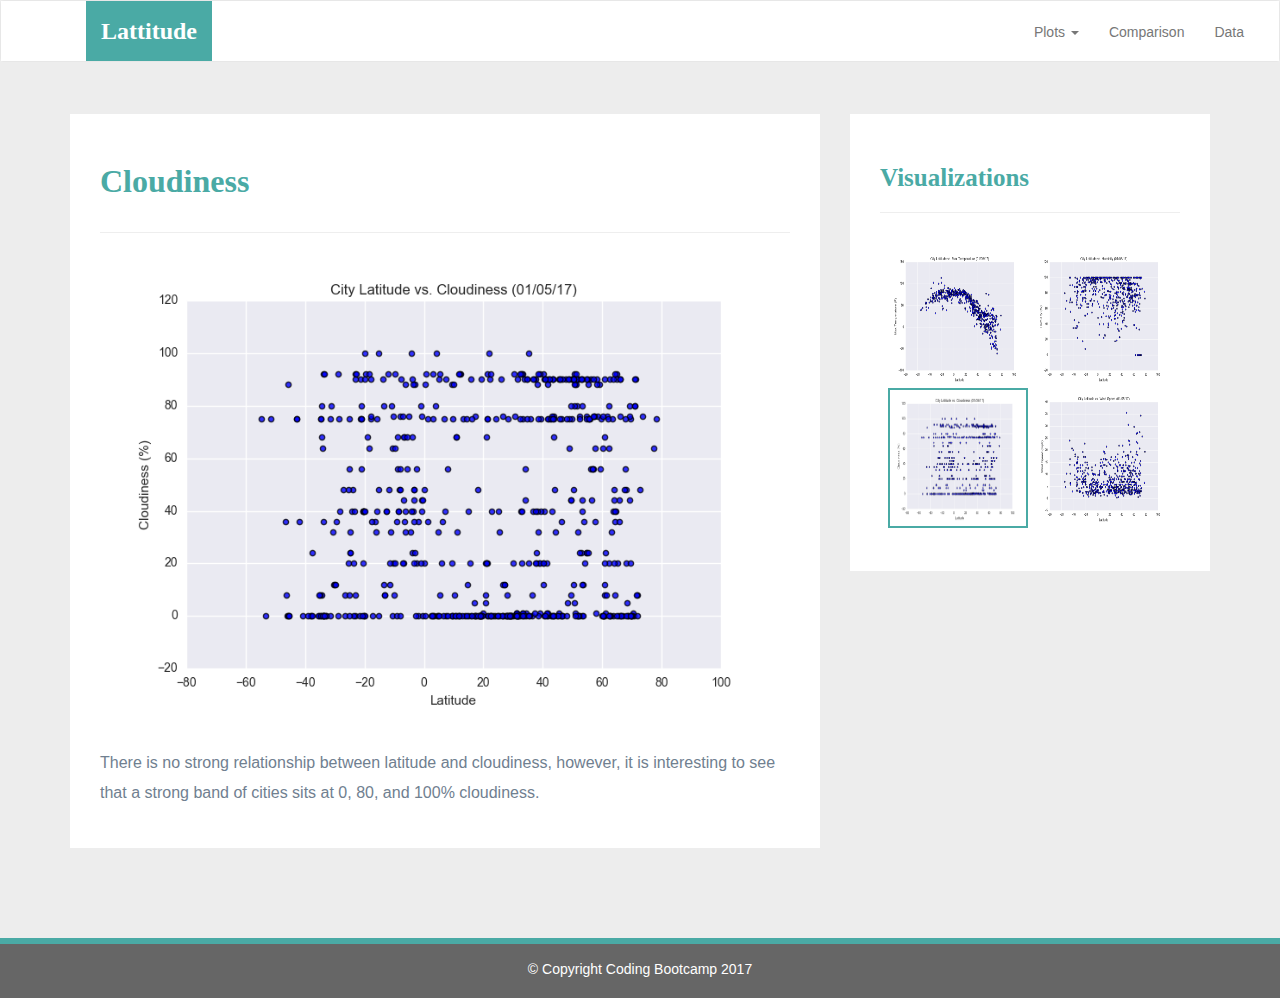
<file: 11-Web/Solutions/visualizations/cloudiness.html>
<!DOCTYPE html>
<html lang="en-us">
  <head>

    <meta charset="UTF-8">
    <meta name="viewport" content="width=device-width, initial-scale=1.0">
    <meta http-equiv="X-UA-Compatible" content="ie=edge">

    <title>Bootstrap Visualization Dashboard</title>

    <!-- Boostrap Stylesheet -->
    <link rel="stylesheet" href="../assets/css/bootstrap.min.css" media="screen">

    <!-- Our own CSS stylesheet -->
    <link rel="stylesheet" href="../assets/css/styles.css" media="screen">

  </head>

  <body>
    <!-- Start of navbar -->
    <nav class="navbar navbar-default">
      <div class="container-fluid navbar-custom">

        <!-- Brand and toggle get grouped for better mobile display -->
        <div class="row">
          <div class="navbar-header">
            <button type="button" class="navbar-toggle collapsed" data-toggle="collapse" data-target="#bs-example-navbar-collapse-1" aria-expanded="false">
              <span class="sr-only">Toggle Navigation</span>
              <span class="icon-bar"></span>
              <span class="icon-bar"></span>
              <span class="icon-bar"></span>
            </button>
            <div class="col-xs-9 phone-nav">
              <a class="navbar-brand" href="../index.html" id="logo">Lattitude</a>
            </div>
          </div>

          <!-- Collect the nav links, forms, and other content for toggling -->
          <div class="collapse navbar-collapse" id="bs-example-navbar-collapse-1">
            <ul class="nav navbar-nav navbar-right navbar-right-custom">
              <li class="dropdown">
                <a href="#" class="dropdown-toggle" data-toggle="dropdown" role="button" aria-haspopup="true" aria-expanded="false">Plots <span class="caret"></span></a>
                <ul class="dropdown-menu">
                 <li><a href="temp.html">Max Temperature</a></li>
                  <li><a href="humidity.html">Humidity</a></li>
                  <li><a href="cloudiness.html">Cloudiness</a></li>
                  <li><a href="wind.html">Wind Speed</a></li>
                </ul>
              </li>
              <li><a href="../comparison.html">Comparison</a></li>
              <li><a href="../data.html">Data</a></li>
            </ul>
          </div><!-- /.navbar-collapse -->
        </div>
      </div><!-- /.container-fluid -->
    </nav>
    <!-- End of navbar -->

    <!-- Start of container -->
    <div class="container">
      <section class="row">
        <div class="col-md-8">
          <article class="description-content">
            <h1 class="description-header">Cloudiness</h1>
            <hr class="description-hr"/>
            <img src="../assets/images/Fig3.png" alt="" class="img-responsive"/>
            <p>There is no strong relationship between latitude and cloudiness, however, it is interesting to see that a strong band of cities sits at 0, 80, and 100% cloudiness.</p>
          </article>
        </div>
        <div class="col-md-4">

          <!-- Start of Visualizations imageNav Area -->
          <section id="imageNav-area">
            <div class="imageNav-content">
              <h2 class="imageNav-header">Visualizations</h2>
              <hr />
              <div id="images">
                <a href="temp.html"><img src="../assets/images/Fig1.png" alt="Latitude vs. Max Temperature" class="imageNav-photo"></a>
                <a href="humidity.html"><img src="../assets/images/Fig2.png" alt="Latitude vs. Humidity" class="imageNav-photo"></a>
                <a href="cloudiness.html"><img src="../assets/images/Fig3.png" alt="Latitude vs. Cloudiness" class="imageNav-photo active"></a>
                <a href="wind.html"><img src="../assets/images/Fig4.png" alt="Latitude vs. Wind Speed" class="imageNav-photo"></a>
              </div>
            </div>
          </section>
          <!-- End of the Visualizations imageNav Area -->

        </div>
      </section>
    </div>
    <!-- End of container -->

    <!-- Start of footer -->
    <footer class="footer navbar-fixed-bottom">
      <div class="two-toned-footer-color"></div>
      <p class="text-muted text-muted-footer text-center">
        &copy; Copyright Coding Bootcamp 2017
      </p>
    </footer>
    <!-- End of footer -->

    <!-- jQuery CDN -->
    <script type="text/javascript" src="https://code.jquery.com/jquery-2.1.4.min.js"></script>

    <!-- Bootstrap CDN -->
    <script src="https://maxcdn.bootstrapcdn.com/bootstrap/3.3.6/js/bootstrap.min.js"></script>
  </body>

</html>
</file>
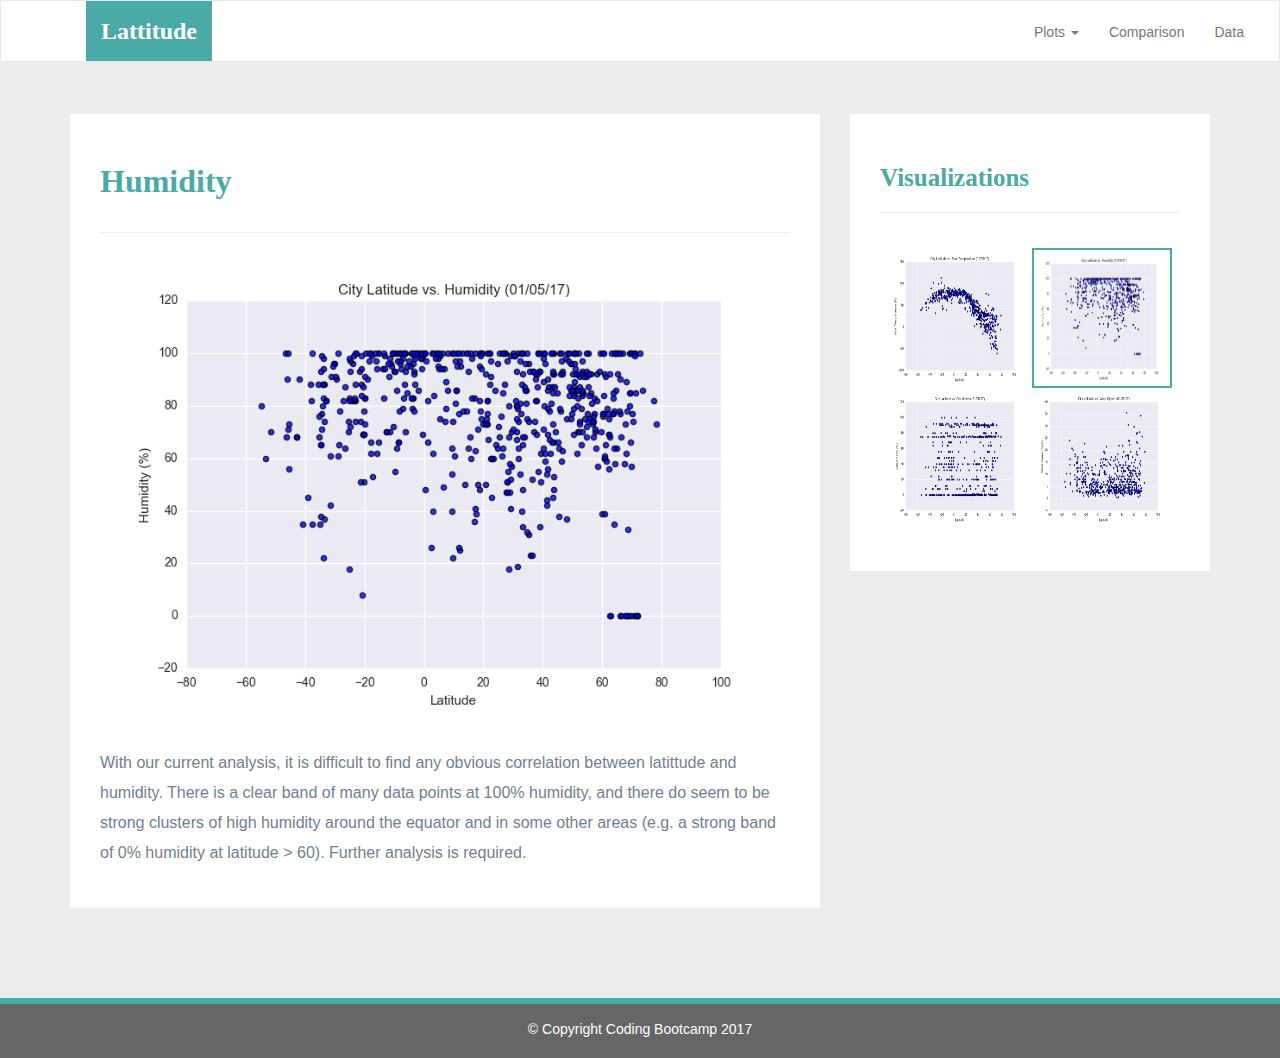
<file: 11-Web/Solutions/visualizations/humidity.html>
<!DOCTYPE html>
<html lang="en-us">
  <head>

    <meta charset="UTF-8">
    <meta name="viewport" content="width=device-width, initial-scale=1.0">
    <meta http-equiv="X-UA-Compatible" content="ie=edge">

    <title>Bootstrap Visualization Dashboard</title>

    <!-- Boostrap Stylesheet -->
    <link rel="stylesheet" href="../assets/css/bootstrap.min.css" media="screen">

    <!-- Our own CSS stylesheet -->
    <link rel="stylesheet" href="../assets/css/styles.css" media="screen">

  </head>

  <body>
    <!-- Start of navbar -->
    <nav class="navbar navbar-default">
      <div class="container-fluid navbar-custom">

        <!-- Brand and toggle get grouped for better mobile display -->
        <div class="row">
          <div class="navbar-header">
            <button type="button" class="navbar-toggle collapsed" data-toggle="collapse" data-target="#bs-example-navbar-collapse-1" aria-expanded="false">
              <span class="sr-only">Toggle Navigation</span>
              <span class="icon-bar"></span>
              <span class="icon-bar"></span>
              <span class="icon-bar"></span>
            </button>
            <div class="col-xs-9 phone-nav">
              <a class="navbar-brand" href="../index.html" id="logo">Lattitude</a>
            </div>
          </div>

          <!-- Collect the nav links, forms, and other content for toggling -->
          <div class="collapse navbar-collapse" id="bs-example-navbar-collapse-1">
            <ul class="nav navbar-nav navbar-right navbar-right-custom">
              <li class="dropdown">
                <a href="#" class="dropdown-toggle" data-toggle="dropdown" role="button" aria-haspopup="true" aria-expanded="false">Plots <span class="caret"></span></a>
                <ul class="dropdown-menu">
                 <li><a href="temp.html">Max Temperature</a></li>
                  <li><a href="humidity.html">Humidity</a></li>
                  <li><a href="cloudiness.html">Cloudiness</a></li>
                  <li><a href="wind.html">Wind Speed</a></li>
                </ul>
              </li>
              <li><a href="../comparison.html">Comparison</a></li>
              <li><a href="../data.html">Data</a></li>
            </ul>
          </div><!-- /.navbar-collapse -->
        </div>
      </div><!-- /.container-fluid -->
    </nav>
    <!-- End of navbar -->

    <!-- Start of container -->
    <div class="container">
      <section class="row">
        <div class="col-md-8">
          <article class="description-content">
            <h1 class="description-header">Humidity</h1>
            <hr class="description-hr"/>
            <img src="../assets/images/Fig2.png" alt="" class="img-responsive"/>
            <p>With our current analysis, it is difficult to find any obvious correlation between latittude and humidity. There is a clear band of many data points at 100% humidity, and there do seem to be strong clusters of high humidity around the equator and in some other areas (e.g. a strong band of 0% humidity at latitude > 60). Further analysis is required.</p>
          </article>
        </div>
        <div class="col-md-4">

          <!-- Start of Visualizations imageNav Area -->
          <section id="imageNav-area">
            <div class="imageNav-content">
              <h2 class="imageNav-header">Visualizations</h2>
              <hr />
              <div id="images">
                <a href="temp.html"><img src="../assets/images/Fig1.png" alt="Latitude vs. Max Temperature" class="imageNav-photo"></a>
                <a href="humidity.html"><img src="../assets/images/Fig2.png" alt="Latitude vs. Humidity" class="imageNav-photo active"></a>
                <a href="cloudiness.html"><img src="../assets/images/Fig3.png" alt="Latitude vs. Cloudiness" class="imageNav-photo"></a>
                <a href="wind.html"><img src="../assets/images/Fig4.png" alt="Latitude vs. Wind Speed" class="imageNav-photo"></a>
              </div>
            </div>
          </section>
          <!-- End of the Visualizations imageNav Area -->

        </div>
      </section>
    </div>
    <!-- End of container -->

    <!-- Start of footer -->
    <footer class="footer navbar-fixed-bottom">
      <div class="two-toned-footer-color"></div>
      <p class="text-muted text-muted-footer text-center">
        &copy; Copyright Coding Bootcamp 2017
      </p>
    </footer>
    <!-- End of footer -->

    <!-- jQuery CDN -->
    <script type="text/javascript" src="https://code.jquery.com/jquery-2.1.4.min.js"></script>

    <!-- Bootstrap CDN -->
    <script src="https://maxcdn.bootstrapcdn.com/bootstrap/3.3.6/js/bootstrap.min.js"></script>
  </body>

</html>
</file>
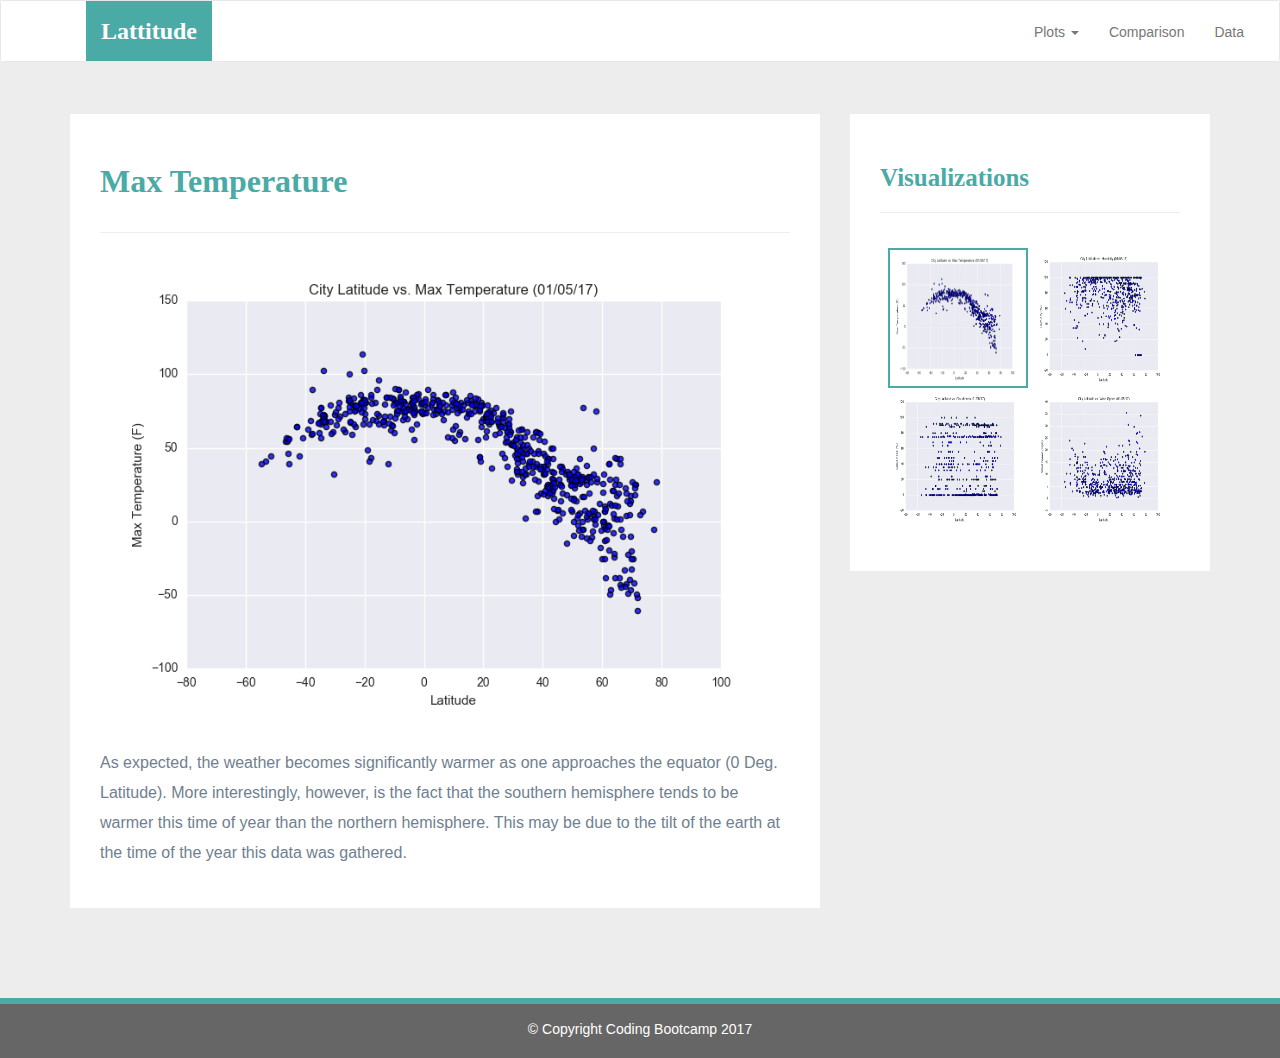
<file: 11-Web/Solutions/visualizations/temp.html>
<!DOCTYPE html>
<html lang="en-us">
  <head>

    <meta charset="UTF-8">
    <meta name="viewport" content="width=device-width, initial-scale=1.0">
    <meta http-equiv="X-UA-Compatible" content="ie=edge">

    <title>Bootstrap Visualization Dashboard</title>

    <!-- Boostrap Stylesheet -->
    <link rel="stylesheet" href="../assets/css/bootstrap.min.css" media="screen">

    <!-- Our own CSS stylesheet -->
    <link rel="stylesheet" href="../assets/css/styles.css" media="screen">

  </head>

  <body>
    <!-- Start of navbar -->
    <nav class="navbar navbar-default">
      <div class="container-fluid navbar-custom">

        <!-- Brand and toggle get grouped for better mobile display -->
        <div class="row">
          <div class="navbar-header">
            <button type="button" class="navbar-toggle collapsed" data-toggle="collapse" data-target="#bs-example-navbar-collapse-1" aria-expanded="false">
              <span class="sr-only">Toggle Navigation</span>
              <span class="icon-bar"></span>
              <span class="icon-bar"></span>
              <span class="icon-bar"></span>
            </button>
            <div class="col-xs-9 phone-nav">
              <a class="navbar-brand" href="../index.html" id="logo">Lattitude</a>
            </div>
          </div>

          <!-- Collect the nav links, forms, and other content for toggling -->
          <div class="collapse navbar-collapse" id="bs-example-navbar-collapse-1">
            <ul class="nav navbar-nav navbar-right navbar-right-custom">
              <li class="dropdown">
                <a href="#" class="dropdown-toggle" data-toggle="dropdown" role="button" aria-haspopup="true" aria-expanded="false">Plots <span class="caret"></span></a>
                <ul class="dropdown-menu">
                 <li><a href="temp.html">Max Temperature</a></li>
                  <li><a href="humidity.html">Humidity</a></li>
                  <li><a href="cloudiness.html">Cloudiness</a></li>
                  <li><a href="wind.html">Wind Speed</a></li>
                </ul>
              </li>
              <li><a href="../comparison.html">Comparison</a></li>
              <li><a href="../data.html">Data</a></li>
            </ul>
          </div><!-- /.navbar-collapse -->
        </div>
      </div><!-- /.container-fluid -->
    </nav>
    <!-- End of navbar -->

    <!-- Start of container -->
    <div class="container">
      <section class="row">
        <div class="col-md-8">
          <article class="description-content">
            <h1 class="description-header">Max Temperature</h1>
            <hr class="description-hr"/>
            <img src="../assets/images/Fig1.png" alt="" class="img-responsive"/>
            <p>As expected, the weather becomes significantly warmer as one approaches the equator (0 Deg. Latitude). More interestingly, however, is the fact that the southern hemisphere tends to be warmer this time of year than the northern hemisphere. This may be due to the tilt of the earth at the time of the year this data was gathered.</p>
          </article>
        </div>
        <div class="col-md-4">

          <!-- Start of Visualizations imageNav Area -->
          <section id="imageNav-area">
            <div class="imageNav-content">
              <h2 class="imageNav-header">Visualizations</h2>
              <hr />
              <div id="images">
                <a href="temp.html"><img src="../assets/images/Fig1.png" alt="Latitude vs. Max Temperature" class="imageNav-photo active"></a>
                <a href="humidity.html"><img src="../assets/images/Fig2.png" alt="Latitude vs. Humidity" class="imageNav-photo"></a>
                <a href="cloudiness.html"><img src="../assets/images/Fig3.png" alt="Latitude vs. Cloudiness" class="imageNav-photo"></a>
                <a href="wind.html"><img src="../assets/images/Fig4.png" alt="Latitude vs. Wind Speed" class="imageNav-photo"></a>
              </div>
            </div>
          </section>
          <!-- End of the Visualizations imageNav Area -->

        </div>
      </section>
    </div>
    <!-- End of container -->

    <!-- Start of footer -->
    <footer class="footer navbar-fixed-bottom">
      <div class="two-toned-footer-color"></div>
      <p class="text-muted text-muted-footer text-center">
        &copy; Copyright Coding Bootcamp 2017
      </p>
    </footer>
    <!-- End of footer -->

    <!-- jQuery CDN -->
    <script type="text/javascript" src="https://code.jquery.com/jquery-2.1.4.min.js"></script>

    <!-- Bootstrap CDN -->
    <script src="https://maxcdn.bootstrapcdn.com/bootstrap/3.3.6/js/bootstrap.min.js"></script>
  </body>

</html>
</file>
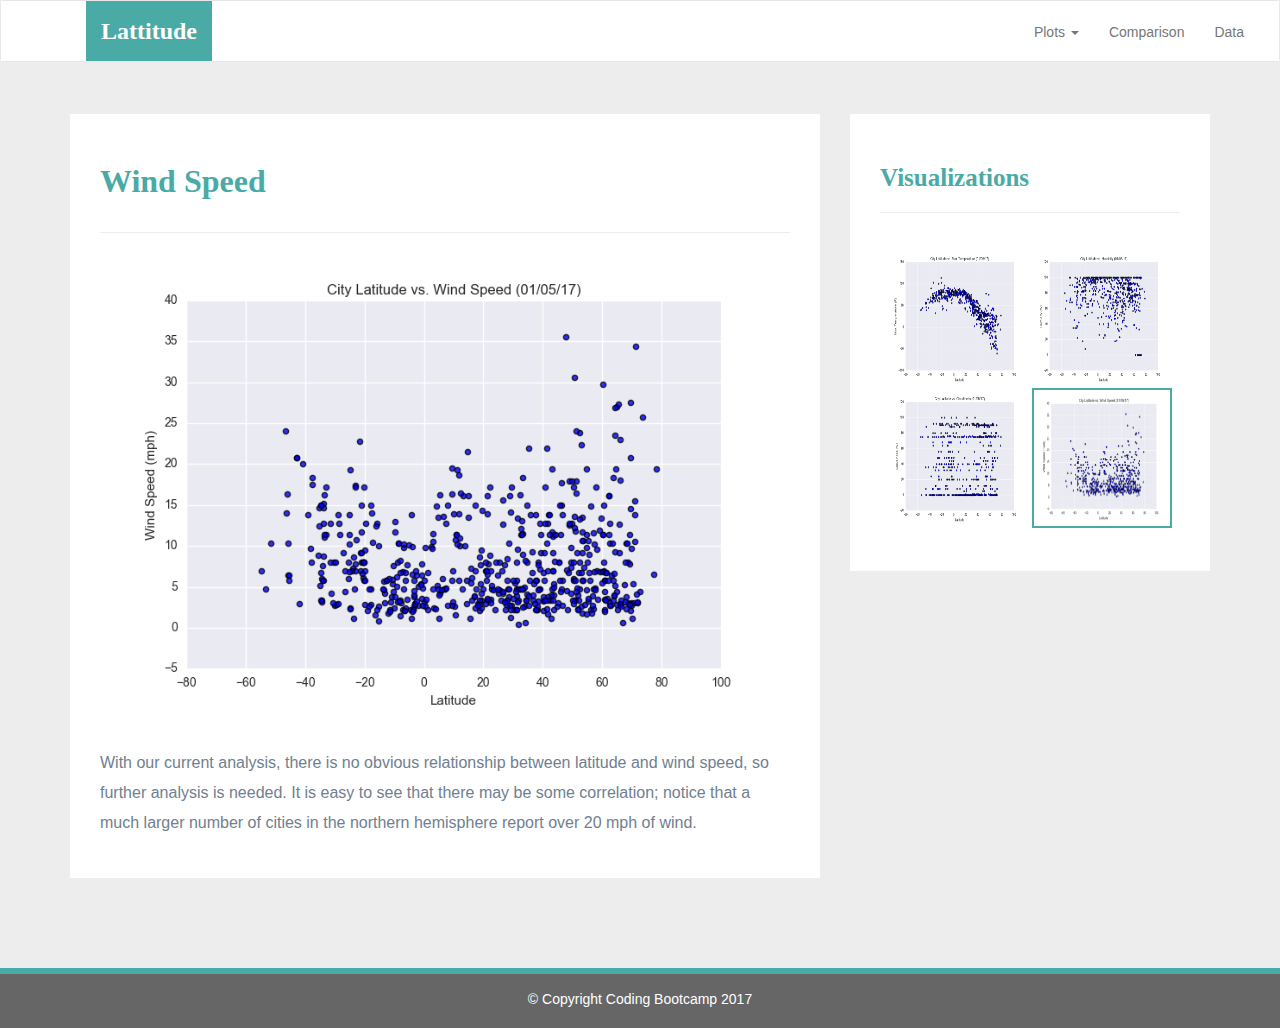
<file: 11-Web/Solutions/visualizations/wind.html>
<!DOCTYPE html>
<html lang="en-us">
  <head>

    <meta charset="UTF-8">
    <meta name="viewport" content="width=device-width, initial-scale=1.0">
    <meta http-equiv="X-UA-Compatible" content="ie=edge">

    <title>Bootstrap Visualization Dashboard</title>

    <!-- Boostrap Stylesheet -->
    <link rel="stylesheet" href="../assets/css/bootstrap.min.css" media="screen">

    <!-- Our own CSS stylesheet -->
    <link rel="stylesheet" href="../assets/css/styles.css" media="screen">

  </head>

  <body>
    <!-- Start of navbar -->
    <nav class="navbar navbar-default">
      <div class="container-fluid navbar-custom">

        <!-- Brand and toggle get grouped for better mobile display -->
        <div class="row">
          <div class="navbar-header">
            <button type="button" class="navbar-toggle collapsed" data-toggle="collapse" data-target="#bs-example-navbar-collapse-1" aria-expanded="false">
              <span class="sr-only">Toggle Navigation</span>
              <span class="icon-bar"></span>
              <span class="icon-bar"></span>
              <span class="icon-bar"></span>
            </button>
            <div class="col-xs-9 phone-nav">
              <a class="navbar-brand" href="../index.html" id="logo">Lattitude</a>
            </div>
          </div>

          <!-- Collect the nav links, forms, and other content for toggling -->
          <div class="collapse navbar-collapse" id="bs-example-navbar-collapse-1">
            <ul class="nav navbar-nav navbar-right navbar-right-custom">
              <li class="dropdown">
                <a href="#" class="dropdown-toggle" data-toggle="dropdown" role="button" aria-haspopup="true" aria-expanded="false">Plots <span class="caret"></span></a>
                <ul class="dropdown-menu">
                 <li><a href="temp.html">Max Temperature</a></li>
                  <li><a href="humidity.html">Humidity</a></li>
                  <li><a href="cloudiness.html">Cloudiness</a></li>
                  <li><a href="wind.html">Wind Speed</a></li>
                </ul>
              </li>
              <li><a href="../comparison.html">Comparison</a></li>
              <li><a href="../data.html">Data</a></li>
            </ul>
          </div><!-- /.navbar-collapse -->
        </div>
      </div><!-- /.container-fluid -->
    </nav>
    <!-- End of navbar -->

    <!-- Start of container -->
    <div class="container">
      <section class="row">
        <div class="col-md-8">
          <article class="description-content">
            <h1 class="description-header">Wind Speed</h1>
            <hr class="description-hr"/>
            <img src="../assets/images/Fig4.png" alt="" class="img-responsive"/>
            <p>With our current analysis, there is no obvious relationship between latitude and wind speed, so further analysis is needed. It is easy to see that there may be some correlation; notice that a much larger number of cities in the northern hemisphere report over 20 mph of wind.</p>
          </article>
        </div>
        <div class="col-md-4">

          <!-- Start of Visualizations imageNav Area -->
          <section id="imageNav-area">
            <div class="imageNav-content">
              <h2 class="imageNav-header">Visualizations</h2>
              <hr />
              <div id="images">
                <a href="temp.html"><img src="../assets/images/Fig1.png" alt="Latitude vs. Max Temperature" class="imageNav-photo"></a>
                <a href="humidity.html"><img src="../assets/images/Fig2.png" alt="Latitude vs. Humidity" class="imageNav-photo"></a>
                <a href="cloudiness.html"><img src="../assets/images/Fig3.png" alt="Latitude vs. Cloudiness" class="imageNav-photo"></a>
                <a href="wind.html"><img src="../assets/images/Fig4.png" alt="Latitude vs. Wind Speed" class="imageNav-photo active"></a>
              </div>
            </div>
          </section>
          <!-- End of the Visualizations imageNav Area -->

        </div>
      </section>
    </div>
    <!-- End of container -->

    <!-- Start of footer -->
    <footer class="footer navbar-fixed-bottom">
      <div class="two-toned-footer-color"></div>
      <p class="text-muted text-muted-footer text-center">
        &copy; Copyright Coding Bootcamp 2017
      </p>
    </footer>
    <!-- End of footer -->

    <!-- jQuery CDN -->
    <script type="text/javascript" src="https://code.jquery.com/jquery-2.1.4.min.js"></script>

    <!-- Bootstrap CDN -->
    <script src="https://maxcdn.bootstrapcdn.com/bootstrap/3.3.6/js/bootstrap.min.js"></script>
  </body>

</html>
</file>
<file: Resume/css/style.css>
body{

  font: 15px/1.5 Arial, Helvetica,sans-serif;

  padding:0;

  margin:0;

  background-color:#f4f4f4;

}



/* Global */

.container{

  width:80%;

  margin:auto;

  overflow:hidden;

}



ul{

  margin:0;

  padding:0;

}



.button_1{

  height:38px;

  background:#004080;

  border:0;

  padding-left: 20px;

  padding-right:20px;

  color:#ffffff;

}



.dark{

  padding:15px;

  background:#35424a;

  color:#ffffff;

  margin-top:10px;

  margin-bottom:10px;

}



/* Header **/

header{

  background:#35424a;

  color:#ffffff;

  padding-top:30px;

  min-height:70px;

  border-bottom:#004080 3px solid;

}



header a{

  color:#ffffff;

  text-decoration:none;

  text-transform: uppercase;

  font-size:16px;

}



header li{

  float:left;

  display:inline;

  padding: 0 20px 0 20px;

}



header #branding{

  float:left;

}



header #branding h1{

  margin:0;

}



header nav{

  float:right;

  margin-top:10px;

}



header .highlight, header .current a{

  color:#e8491d;

  font-weight:bold;

}



header a:hover{

  color:#cccccc;

  font-weight:bold;

}



/* Showcase */

#showcase{

  min-height:400px;

  background:url('../img/showcase.jpg') no-repeat 0 -400px;

  text-align:center;

  color:#ffffff;

}



#showcase h1{

  margin-top:100px;

  font-size:55px;

  margin-bottom:10px;

}



#showcase p{

  font-size:20px;

}



/* Newsletter */

#newsletter{

  padding:15px;

  color:#ffffff;

  background:#35424a

}



#newsletter h1{

  float:left;

}



#newsletter form {

  float:right;

  margin-top:15px;

}



#newsletter input[type="email"]{

  padding:4px;

  height:25px;

  width:250px;

}



/* Boxes */

#boxes{

  margin-top:20px;

}



#boxes .box{

  float:left;

  text-align: center;

  width:30%;

  padding:10px;

}



#boxes .box img{

  width:90px;

}



/* Sidebar */

aside#sidebar{

  float:right;

  width:30%;

  margin-top:10px;

}



aside#sidebar .quote input, aside#sidebar .quote textarea{

  width:90%;

  padding:5px;

}



/* Main-col */

article#main-col{

  float:left;

  width:65%;

}



/* Services */

ul#services li{

  list-style: none;

  padding:20px;

  border: #cccccc solid 1px;

  margin-bottom:5px;

  background:#e6e6e6;

}



footer{

  padding:20px;

  margin-top:20px;

  color:#ffffff;

  background-color:#004080;

  text-align: center;

}



/* Media Queries */

@media(max-width: 768px){

  header #branding,

  header nav,

  header nav li,

  #newsletter h1,

  #newsletter form,

  #boxes .box,

  article#main-col,

  aside#sidebar{

    float:none;

    text-align:center;

    width:100%;

  }



  header{

    padding-bottom:20px;

  }



  #showcase h1{

    margin-top:40px;

  }



  #newsletter button, .quote button{

    display:block;

    width:100%;

  }



  #newsletter form input[type="email"], .quote input, .quote textarea{

    width:100%;

    margin-bottom:5px;

  }

}
</file>
<file: 11-Web/Solutions/assets/css/styles.css>
/* ----DEFAULT ELEMENT STYLING START---- */
html {
  /* Positioning */
  position: relative;

  /* Box-model */
  min-height: 100%;
}

body {
  /* Positioning */
  margin-bottom: 150px;

  /* Typography */
  font-family: Arial, "Helvetica Neue", Helvetica, sans-serif;

  /* Visual */
  background-color: #ededed;
}

/* Media query for body */
@media only screen and (max-width: 767px) {
  /* Set background color to white on small screens */
  body {
    /* Visual */
    background-color: #fff;
  }
}

/* ----DEFAULT ELEMENT STYLING END---- */

/* ----NAV START---- */
.navbar-custom {
  background-color: #fff;
}

#logo {
  /* Box-model */
  height: 60px;
  padding-top: 20px;
  padding-bottom: 5px;

  /* Positioning */
  margin-left: 70px;
  font-family: Georgia, Times, "Times New Roman", serif;

  /* Typography */
  font-size: 24px;
  font-weight: bold;
  color: #fff;

  /* Visual */
  background: #4aaaa5;
}

/* Logo hover state */
#logo:hover {
  /* Visual */
  opacity: 0.7;
}

.navbar-right-custom {
  /* Box-model */
  padding-top: 6px;
  padding-right: 20px;

  /* Typography */
  font-family: Arial;
  font-weight: lighter;
}

/* Nav element hover state */
.navbar-default .navbar-nav > li > a:hover {
  color: #4aaaa5;
}

/* Media query for nav */
@media only screen and (max-width: 767px) {
  .navbar-header {
    background-color: #4aaaa5;
  }

  #logo {
    width: 100%;

    /* Box-model */
    height: 60px;
    padding-top: 20px;
    padding-bottom: 5px;

    /* Positioning */
    margin-left: 0;
    font-family: Georgia, Times, "Times New Roman", serif;

    /* Typography */
    font-size: 24px;
    font-weight: bold;
    color: #fff;

    /* Visual */
    background: #4aaaa5;
  }
}

/* -----NAV END---- */

/* ----DESCRIPTION START---- */
.description-header {
  /* Positioning */
  margin-bottom: 33px;
  font-family: Georgia, Times, "Times New Roman", serif;

  /* Typography */
  font-size: 32px;
  font-weight: bold;
  color: #4aaaa5;
}

.description-content {
  /* Box-model */
  padding: 30px;

  /* Positioning */
  margin-top: 32px;

  /* Visual */
  background-color: #fff;
}

.description-content > p {
  /* Box-model */
  padding-top: 20px;

  /* Typography */
  font-size: 16px;
  line-height: 30px;
  color: slategray;
}

.description-text {
  padding-bottom: 20px;
}

#description-image {
  /* Positioning */
  float: left;

  /* Box-model */
  width: 200px;
  height: 200px;
  margin-top: 20px;
  margin-right: 20px;
}

/* Description content media query */
@media only screen and (max-width: 767px) {
  /* override default class styling for positioning/padding */

  .description-content {
    /* Box-model */
    padding: 0;

    /* Positioning */
    margin-top: 0;
  }
}

/* ----DESCRIPTION END---- */

/* ----IMAGE NAV START---- */
#imageNav-area {
  width: 100%;

  /* Box-model */
  padding: 30px 30px 43px;

  /* Positioning */
  margin-top: 32px;

  /* Visual */
  background-color: #fff;
}

.imageNav-header {
  /* Positioning */
  margin-bottom: 15px;
  font-family: Georgia, Times, "Times New Roman", serif;

  /* Typography */
  font-size: 25px;
  font-weight: bold;
  color: #4aaaa5;
}

.imageNav-photo {
  width: 140px;

  /* Box-model */
  height: 140px;
}

.imageNav-photo:hover {
  /* Visuals */
  opacity: 0.6;
}

.imageNav-photo.active {
  /* Visuals */
  border: 2px solid #4aaaa5;
}

#images {
  /* Box-model */
  padding-top: 15px;

  /* Typography */
  text-align: center;
}

/* ----IMAGE NAV END---- */

/* ----COMPARISON START---- */
.comparison-image:hover {
  opacity: 0.6;
}

.comparison-header {
  /* Positioning */
  margin-bottom: 10px;
  font-family: Georgia, Times, "Times New Roman", serif;

  /* Typography */
  font-size: 20px;
  font-weight: bold;
  color: #4aaaa5;
  text-align: center;
}

/* ----COMPARISON END---- */

/* ----FOOTER START---- */
.footer {
  /* Positioning */
  position: absolute;
  bottom: 0;

  /* Box-model */
  width: 100%;
  height: 60px;
  margin-top: 30px;

  /* Visual */
  background-color: #666;
}

.text-muted-footer {
  /* Positioning */
  margin-top: 15px;

  /* Typography */
  color: #fff;
}

.two-toned-footer-color {
  /* Box-model */
  height: 6px;
  padding-top: 3px;

  /* Visual */
  background-color: #4aaaa5;
}

/* ----FOOTER END---- */
</file>
